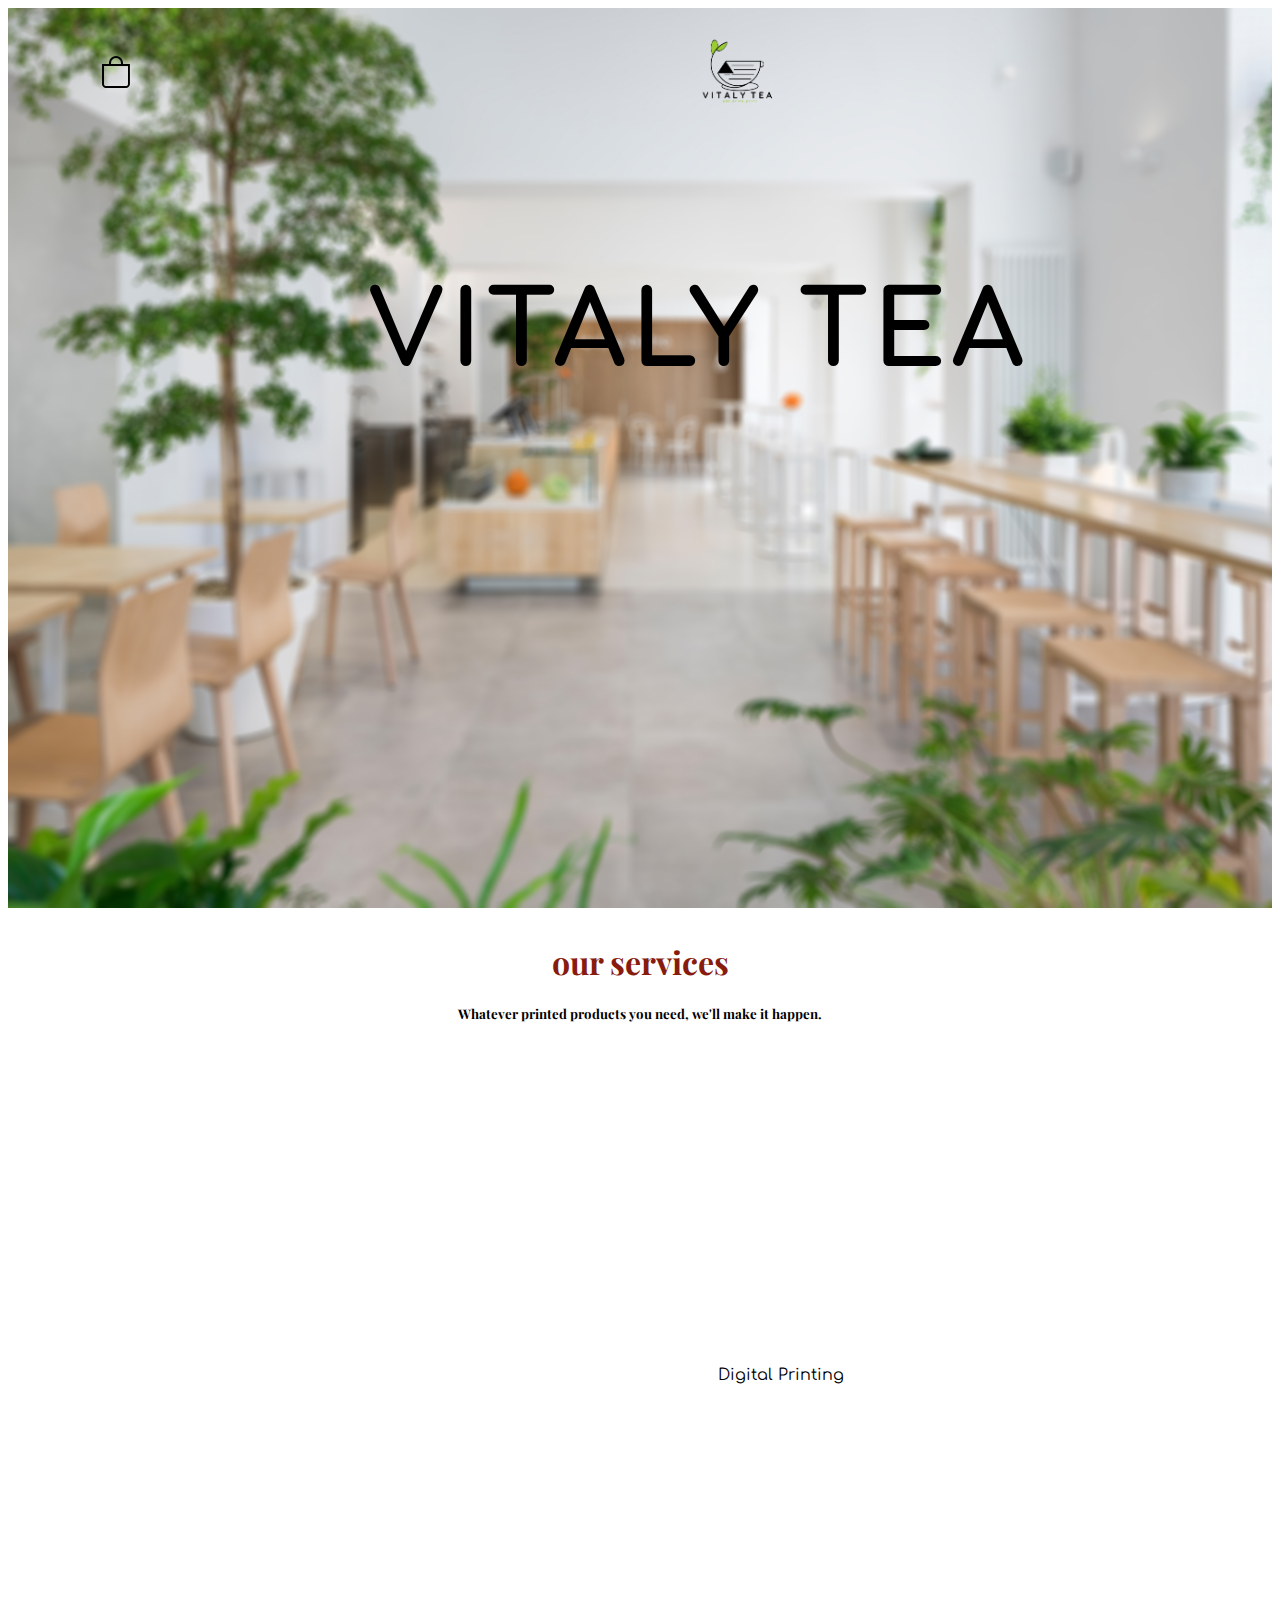
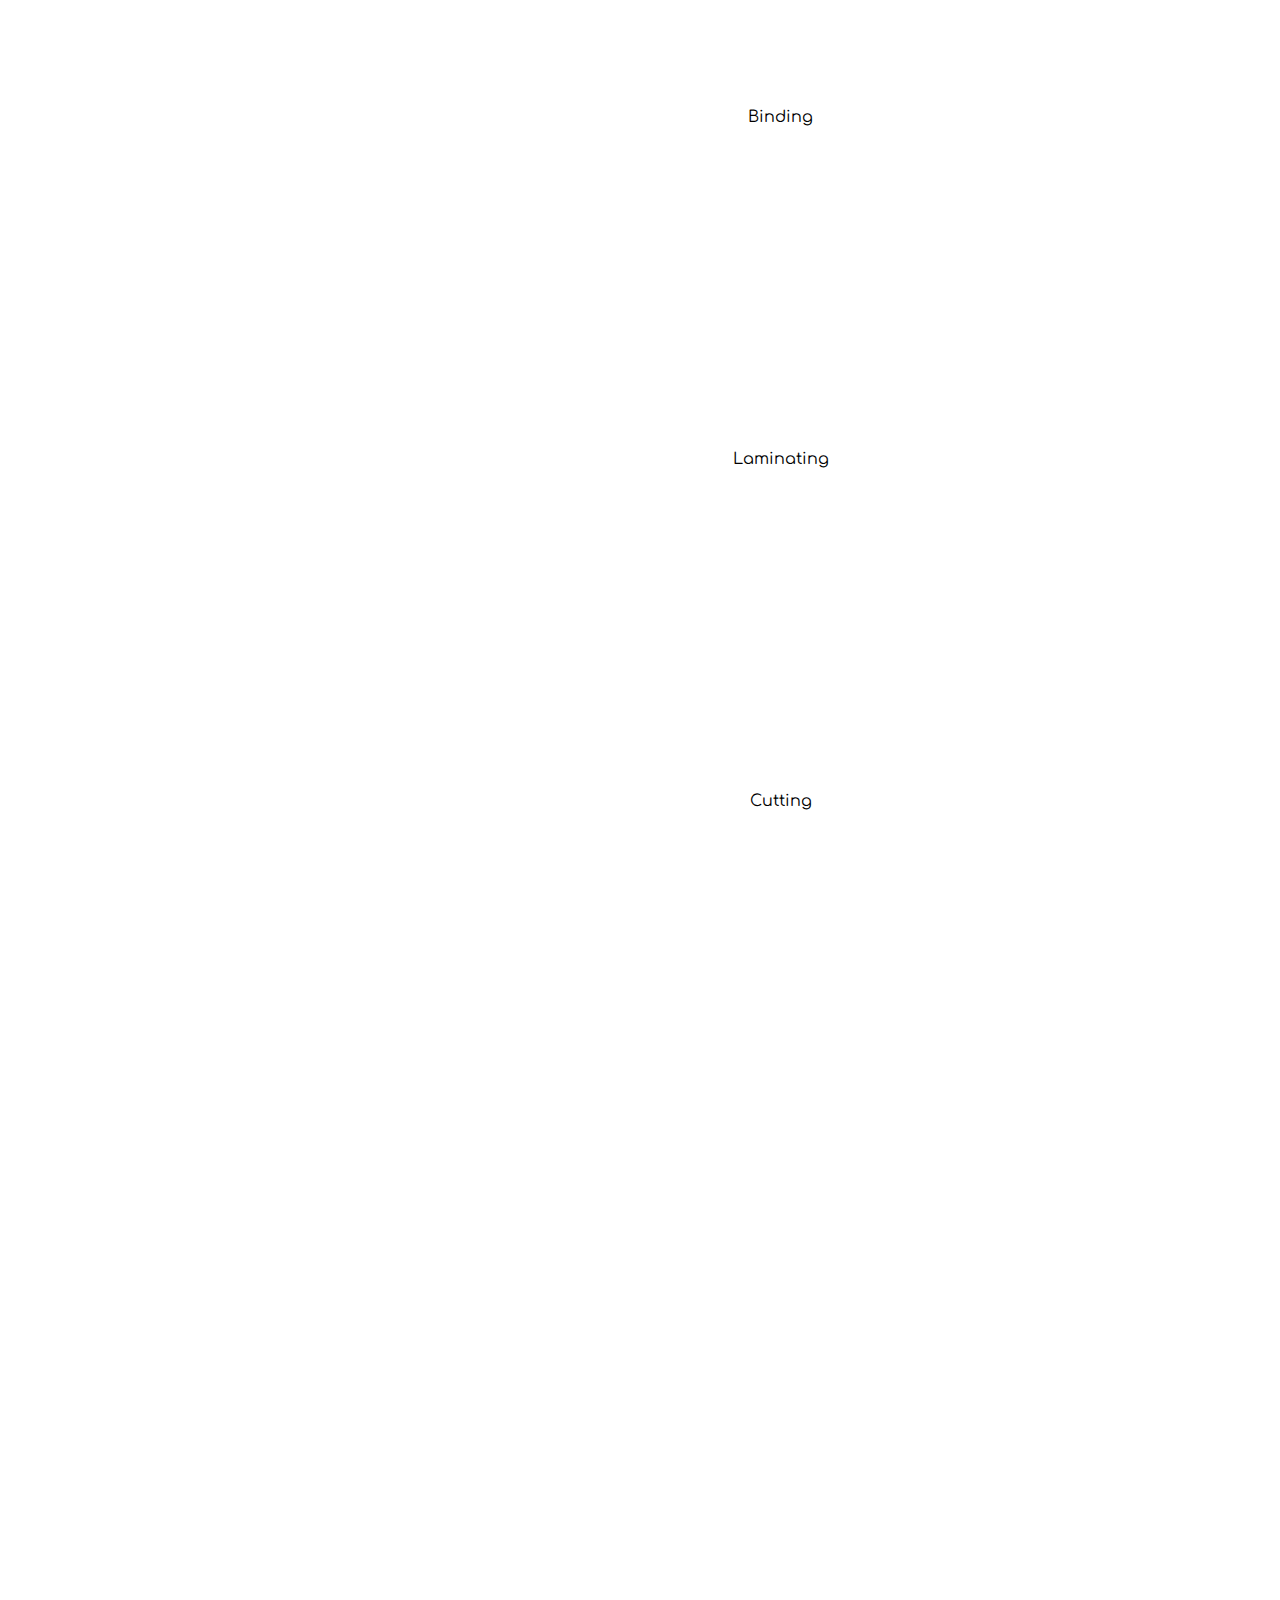
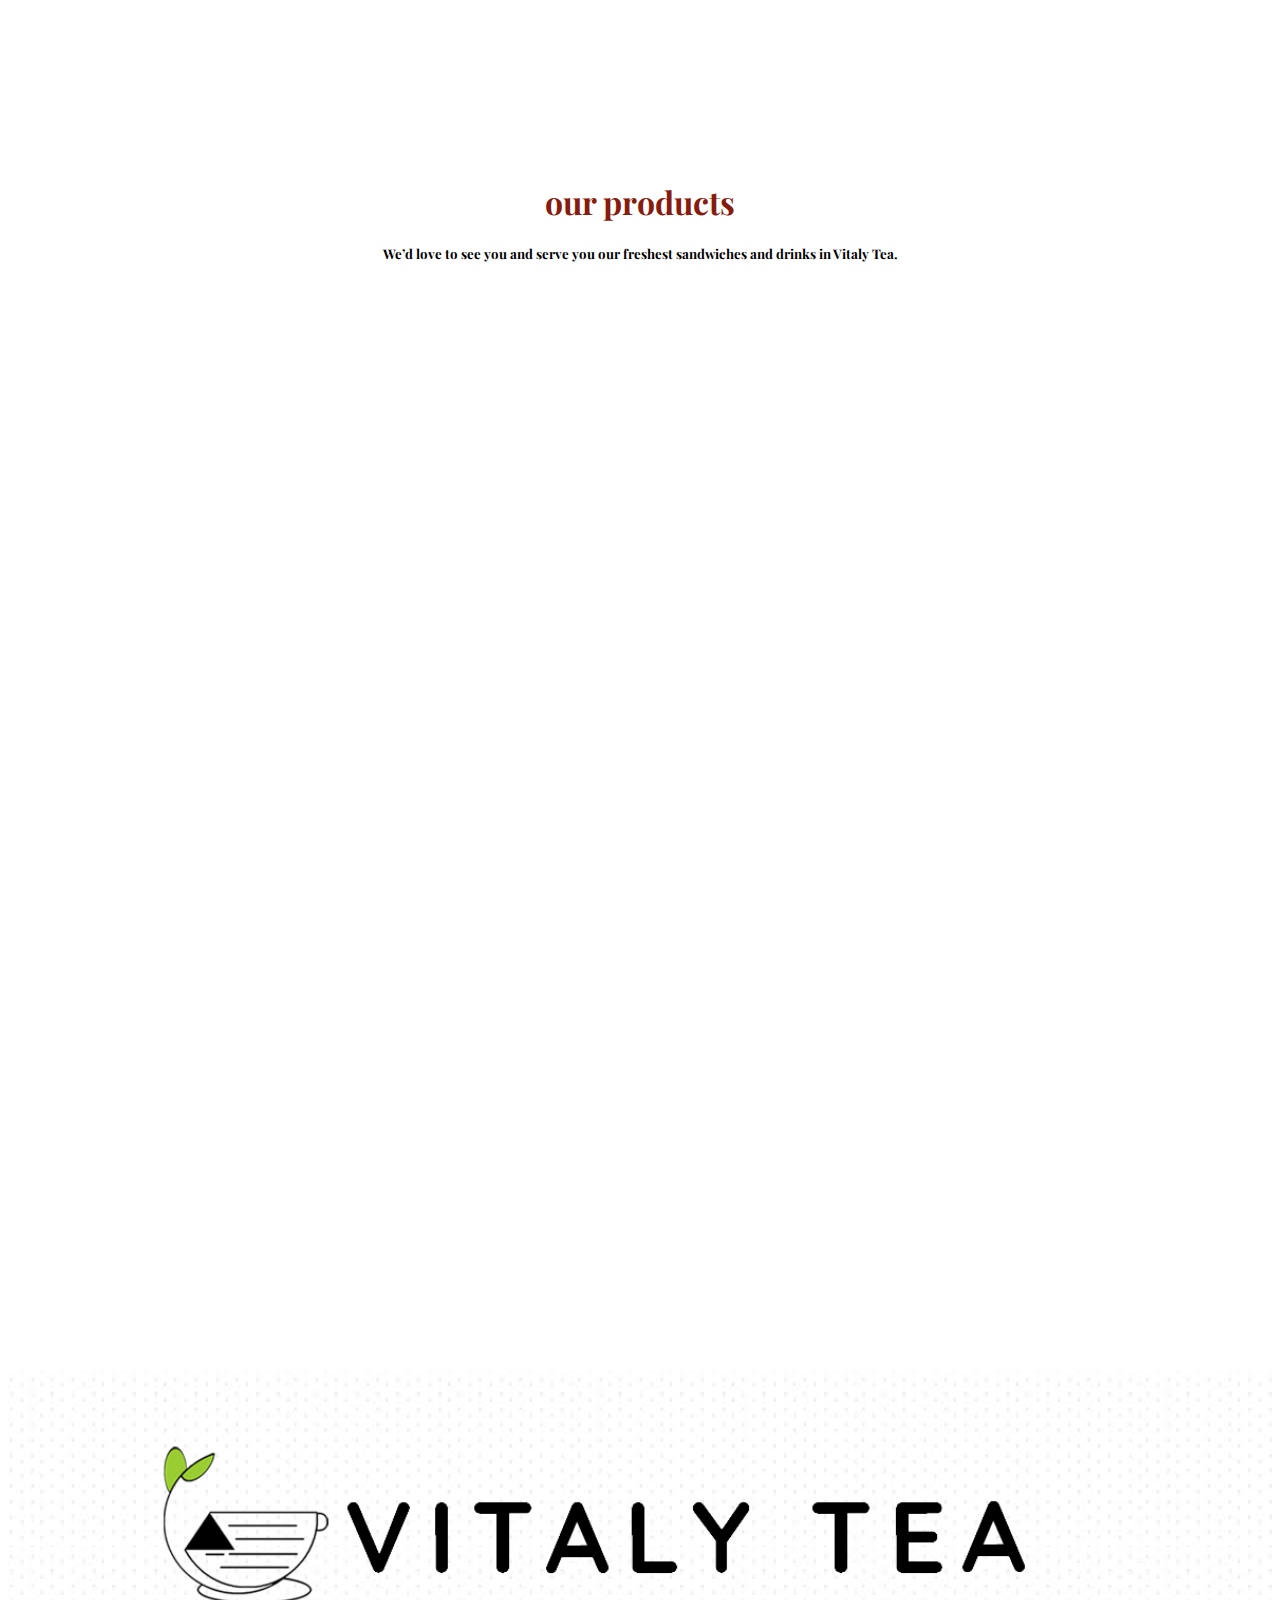
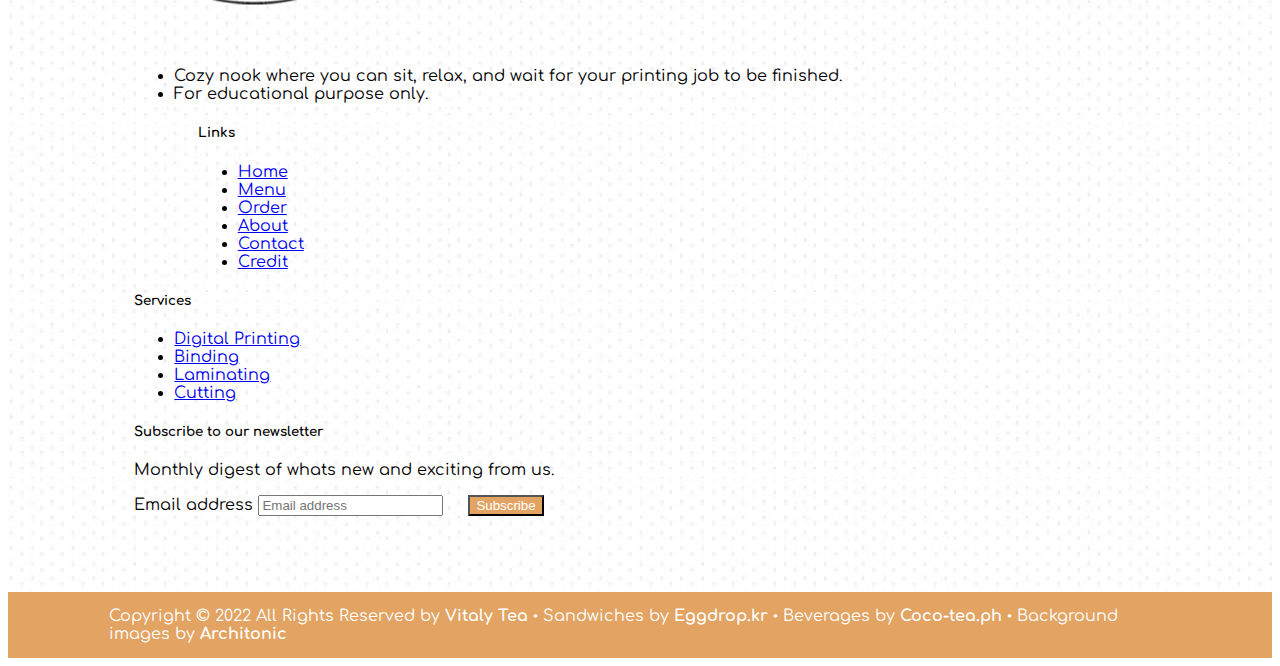
<file: index.html>
<html>

<head>
	
	<title>Home</title>
	<link rel="icon" type="image/gif/png" href="https://cdn-icons-png.flaticon.com/512/4645/4645898.png">

	
<!-- Bootstrap 5 -->
	<link href="https://cdn.jsdelivr.net/npm/bootstrap@5.0.2/dist/css/bootstrap.min.css" rel="stylesheet" integrity="sha384-EVSTQN3/azprG1Anm3QDgpJLIm9Nao0Yz1ztcQTwFspd3yD65VohhpuuCOmLASjC" crossorigin="anonymous">
	<script src="https://cdn.jsdelivr.net/npm/bootstrap@5.0.2/dist/js/bootstrap.bundle.min.js" integrity="sha384-MrcW6ZMFYlzcLA8Nl+NtUVF0sA7MsXsP1UyJoMp4YLEuNSfAP+JcXn/tWtIaxVXM" crossorigin="anonymous"></script>

<!-- CSS -->
	<link rel="stylesheet" href="css/style.css">	
	
<!-- FONTS -->
<link href="https://fonts.googleapis.com/css2?family=Comfortaa:wght@400;500&family=M+PLUS+Rounded+1c&family=Playfair+Display&display=swap" rel="stylesheet">
	
<!-- Icons -->	
	<link rel="stylesheet" href="https://cdn.jsdelivr.net/npm/bootstrap-icons@1.8.1/font/bootstrap-icons.css">
<link rel="stylesheet" href="https://use.fontawesome.com/releases/v5.8.1/css/all.css" integrity="sha384-50oBUHEmvpQ+1lW4y57PTFmhCaXp0ML5d60M1M7uH2+nqUivzIebhndOJK28anvf" crossorigin="anonymous">

<!-- JavaScript -->	
	<script src="javascript/scripts.js"></script>
	<script src="https://unpkg.com/aos@next/dist/aos.js"></script>

<!-- Animate on Scroll -->
 <link rel="stylesheet" href="https://unpkg.com/aos@next/dist/aos.css"/>
 <script src="https://unpkg.com/aos@next/dist/aos.js"></script>

</head>

<body>


<header>
<a class="bi bi-bag bag " href="order.html"></a>
<a href="index.html" class ="logo-navbar"><img src="images/logo.png"></a>
<a class="bi bi-list menu"   onclick="openNav()"></a>

	<div id="myNav" class="menu-overlay">
	  <a href="javascript:void(0)" class="closebtn bi bi-x" onclick="closeNav()"></i></a>
	  <div class="menu-overlay-content">
		<a href="index.html" class="menu-item"><span class="un">Home</span></a>
		<a href="services.html" class="menu-item"><span class="un">Services</span></a>
		<a href="menu.html" class="menu-item"><span class="un">Menu</span></a>
		<a href="order.html" class="menu-item"><span class="un">Order</span></a>
		<a href="about.html" class="menu-item"><span class="un">About</span></a>
		<a href="contact.html" class="menu-item"><span class="un">Contact</span></a>
		<a href="credit.html" class="menu-item"><span class="un">Credits</span></a>
	  </div>
	</div>

</header>
<section class="banner">
<h1 class = "title" data-aos="fade-down"> VITALY TEA </h1>
<img class = "right-hand " data-aos="fade-up" src="images/Right-Hand.png" >
<img class = "left-hand" data-aos="fade-up" src="images/Left-Hand.png" >
</section>


<div class="services">
	<h1 class="display-1"> our services</h1>
	<h5 class="text-center">Whatever printed products you need, we'll make it happen.</h5>

	<div class = "row d-flex justify-content-center">
		<div class="col-md ">
			<div class = "sq-img " data-aos="fade-left" >
				<a href="services.html#printing"><img src = "images/print.png"></a>
			</div>
			<div class="sq-img-text" >Digital Printing</div>
		</div>
		<div class="col-md">
			<div class = "sq-img " data-aos="fade-left" >
				<a href="services.html#binding"><img src = "images/binding.png"></a>
			</div>
			<div class="sq-img-text"> Binding</div>
		</div>

		<div class="col-md">
			<div class = "sq-img" data-aos="fade-left" >
				<a href="services.html#laminating"><img src = "images/Laminating.png"></a>
			</div>
			<div class="sq-img-text">Laminating</div>
		</div>
		<div class="col-md">
			<div class = "sq-img" data-aos="fade-left" >
				<a href="services.html#cutting"><img src = "images/cutting.png"></a>
			</div>
			<div class="sq-img-text" >Cutting</div>
		</div>
	

	</div>
	
</div>

<div class="polaroid-left-container container">
	<div class="row">
	<div class="col-md-4"><img class="polaroid-left" src="images/polaroid.png" data-aos="fade-right"></div>
	<div class="polaroid-left-text col-md-6" data-aos="fade-left"><img src="images/quote.png" class="quote">
		<h4 class="display-4 ">Don't forget to grab our delicious mouthwatering drinks too ... </h4> 
	</div>
	</div>
</div>

<div class="products" >
	<h1 class="display-1"> our products</h1>
	<h5 class="text-center"> We’d love to see you and serve you our freshest sandwiches and drinks in Vitaly Tea.</h5>
	<div class="row">
	<a type="button" data-aos="fade-left" class="col-md prod-1" href="menu.html"></a>
	<a type="button" data-aos="fade-left" class="col-md prod-2" href="menu.html"></a>
	<a type="button" data-aos="fade-left" class="col-md prod-3" href="menu.html"></a>
	</div>
	
</div>

<div class="polaroid-right-container container d-flex justify-content-center">
	<div class="row">
	<div class="polaroid-right-text col-md-6">
		<h4 class="display-4" data-aos="fade-right">... and relax in our cozy nook where you can wait for your printing job to be finished. </h4> 
	</div>
	<div class="col-md-4"><img class="polaroid-right" data-aos="fade-left" src="images/polaroid2.png"></div>	
	</div>
</div>


<div class="parallax "></div>
<footer class="">

    <div class="row d-flex" >
      <div class="col-md-3">
		<img src="images/logo-footer.png" class="logo-footer">
        <ul class="nav flex-column">
          <li class="nav-item mb-2">Cozy nook where you can sit, relax, and wait for your printing job to be finished.</li>
		  <li class="nav-item mb-2">For educational purpose only.</li>
		</ul>
      </div>

      <div class="col-md-3 links">
        <h5>Links</h5>
        <ul class="nav flex-column">
          <li class="nav-item mb-2"><a href="index.html" class="nav-link p-0 text-muted">Home</a></li>
          <li class="nav-item mb-2"><a href="menu.html" class="nav-link p-0 text-muted">Menu</a></li>
          <li class="nav-item mb-2"><a href="order.html" class="nav-link p-0 text-muted">Order</a></li>
          <li class="nav-item mb-2"><a href="about.html" class="nav-link p-0 text-muted">About</a></li>
          <li class="nav-item mb-2"><a href="contact.html" class="nav-link p-0 text-muted">Contact</a></li>
	<li class="nav-item mb-2"><a href="credit.html" class="nav-link p-0 text-muted">Credit</a></li>
        </ul>
      </div>

      <div class="col-md-3">
        <h5>Services</h5>
        <ul class="nav flex-column">
          <li class="nav-item mb-2"><a href="services.html#printing" class="nav-link p-0 text-muted">Digital Printing</a></li>
          <li class="nav-item mb-2"><a href="services.html#binding" class="nav-link p-0 text-muted">Binding</a></li>
          <li class="nav-item mb-2"><a href="services.html#laminating" class="nav-link p-0 text-muted">Laminating</a></li>
		  <li class="nav-item mb-2"><a href="services.html#cutting" class="nav-link p-0 text-muted">Cutting</a></li>
		</ul>
      </div>

      <div class="col-md-3">
        <form>
          <h5>Subscribe to our newsletter</h5>
          <p>Monthly digest of whats new and exciting from us.</p>
          <div class="d-flex w-100 gap-2">
            <label for="newsletter1" class="visually-hidden">Email address</label>
            <input id="newsletter1" type="text" class="form-control" placeholder="Email address">
            <button class="btn " type="button">Subscribe</button>
          </div>
        </form>
      </div>
    </div>

    <div class="footer-c">
      Copyright © 2022 All Rights Reserved by <b>Vitaly Tea</b> ∙ Sandwiches by  <b>Eggdrop.kr</b> ∙ Beverages by <b>Coco-tea.ph</b> ∙ Background images by <b>Architonic</b> 
    </div>
  </footer>

<script>
		AOS.init({
			offset: 180,
			duration: 800
		});
</script>


</body>


</html>
</file>
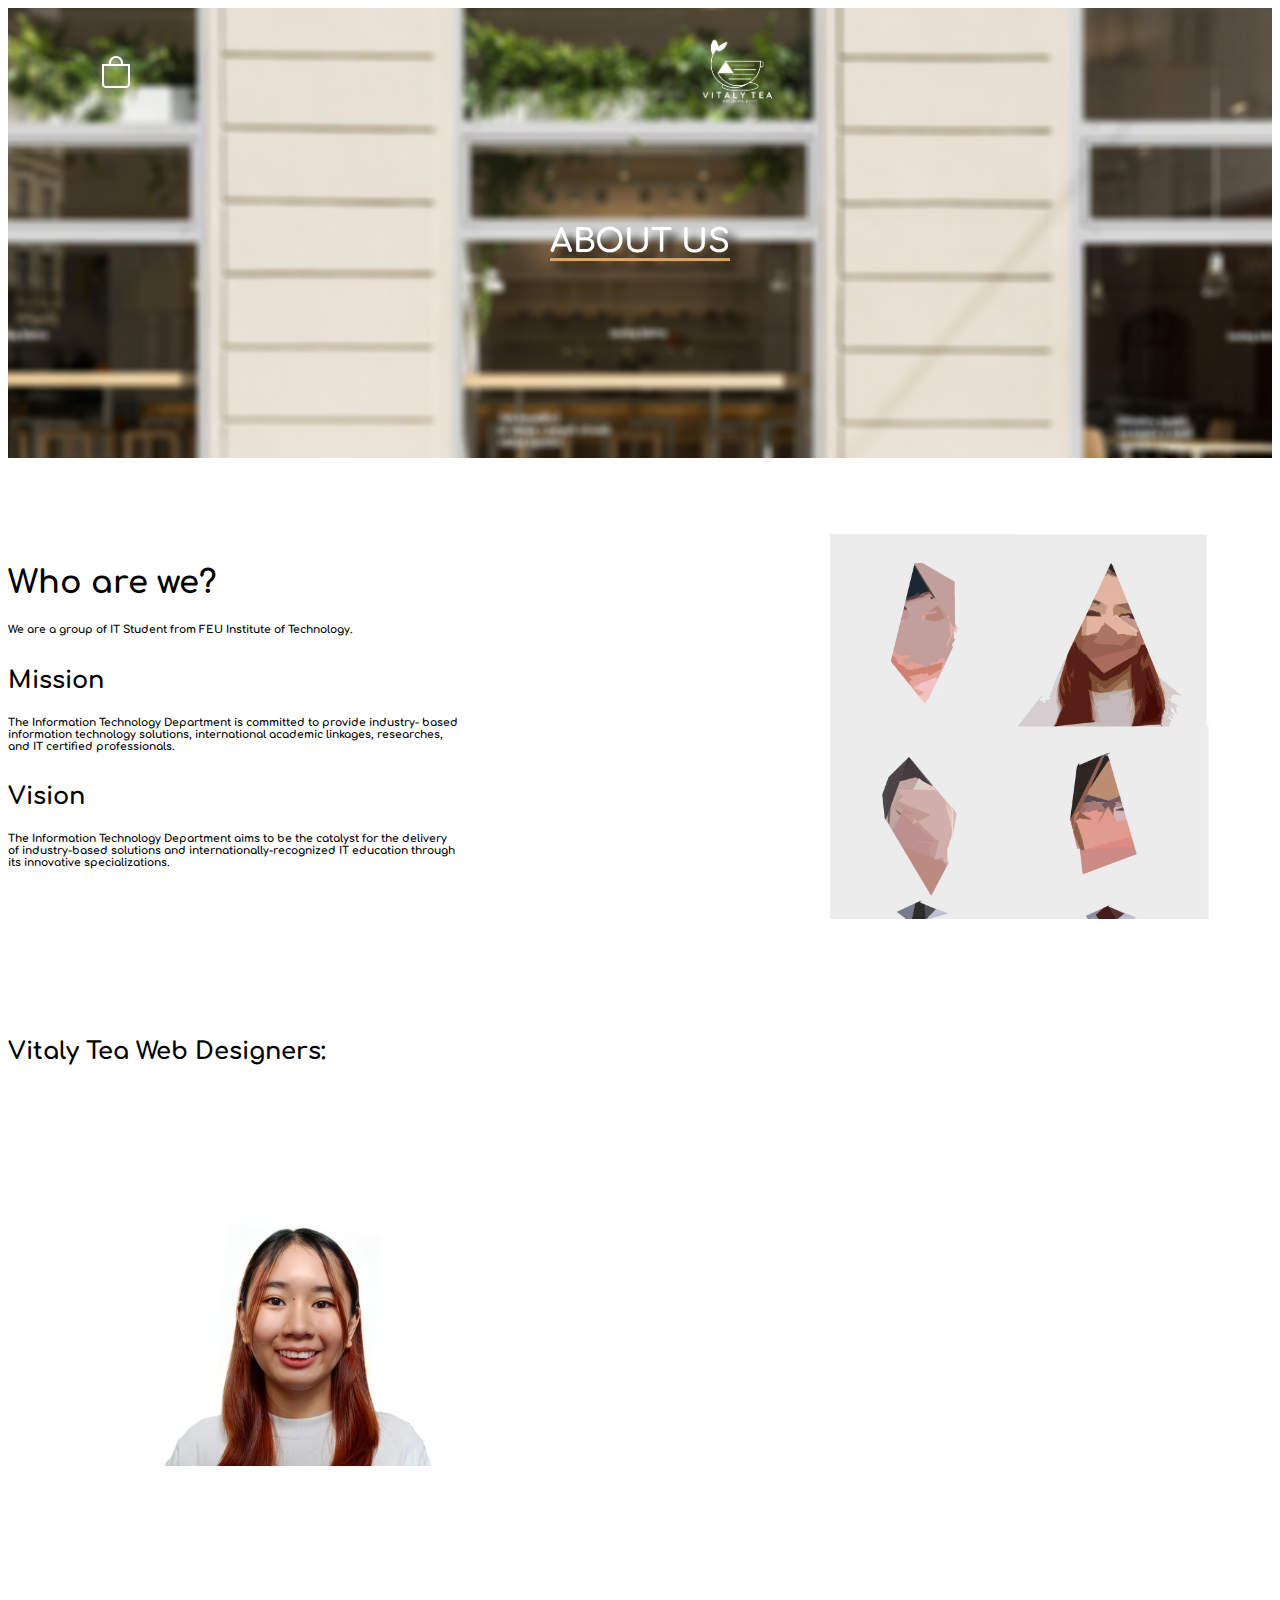
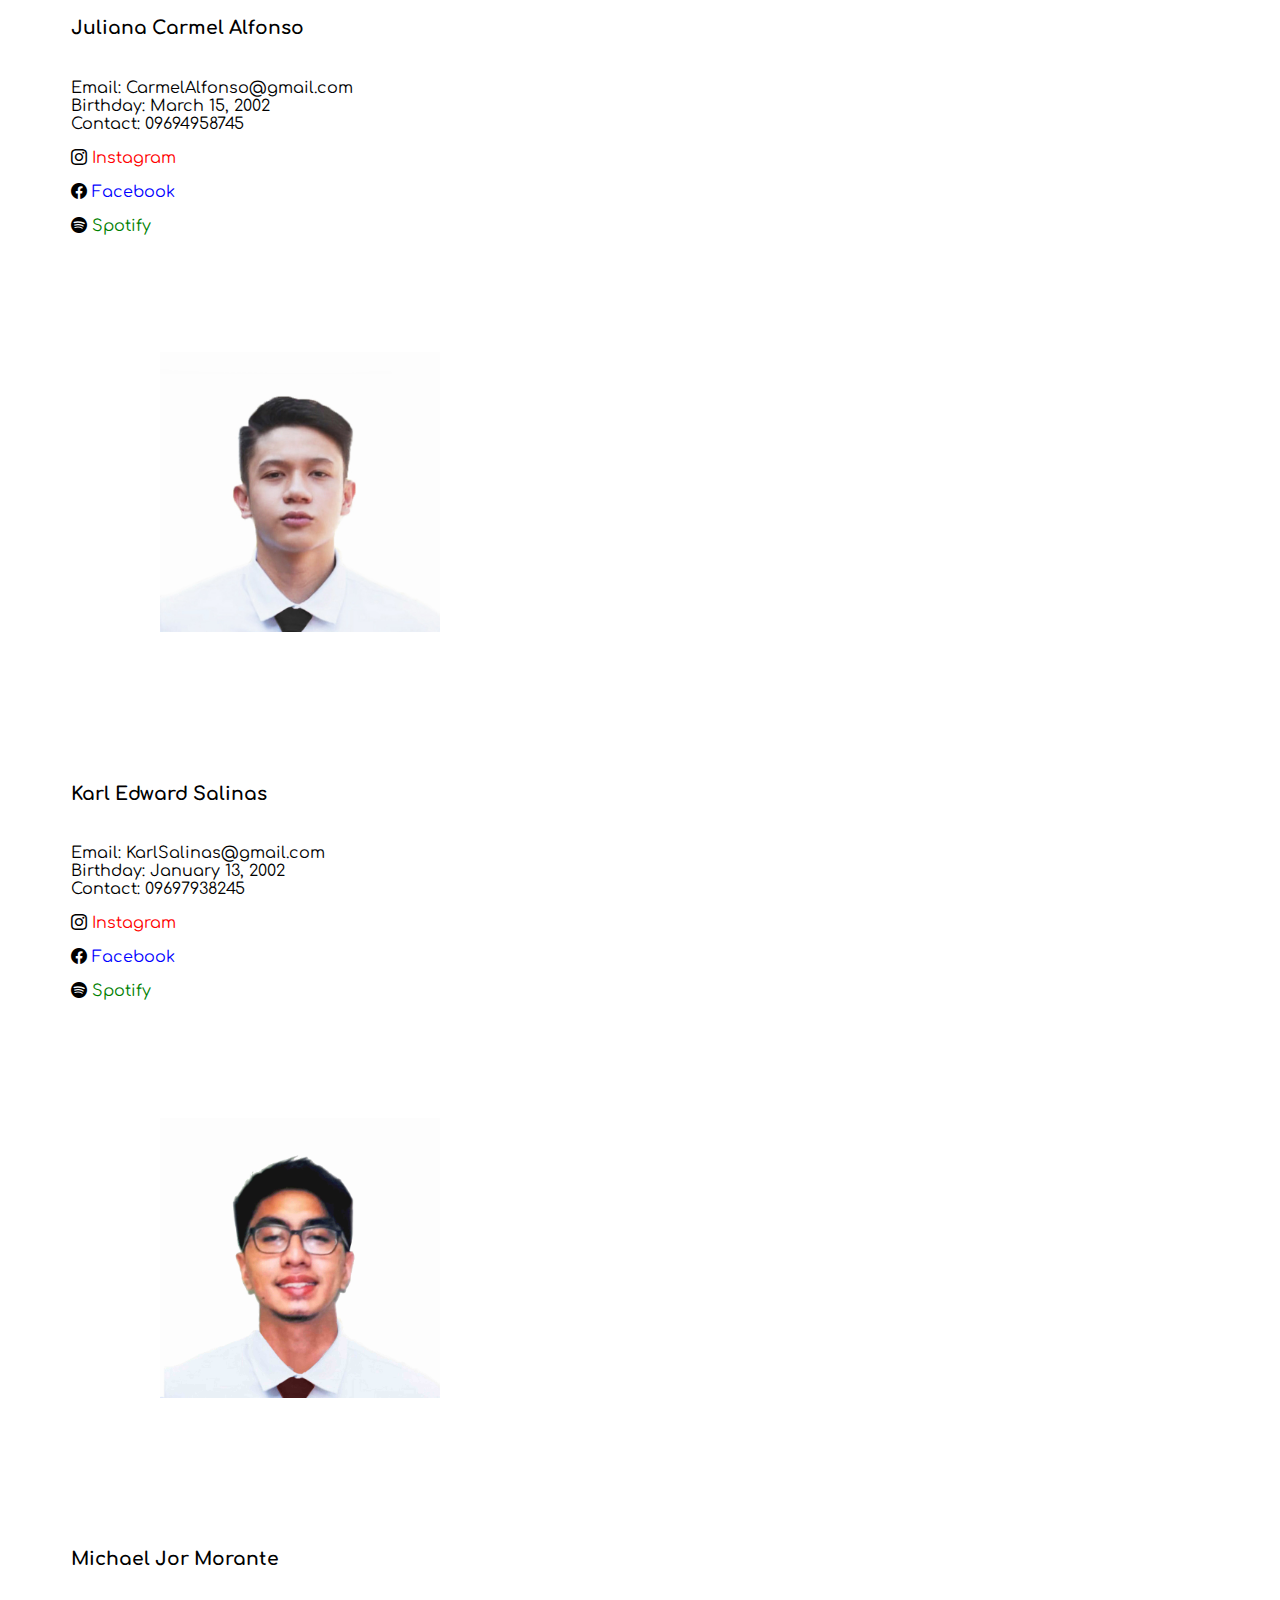
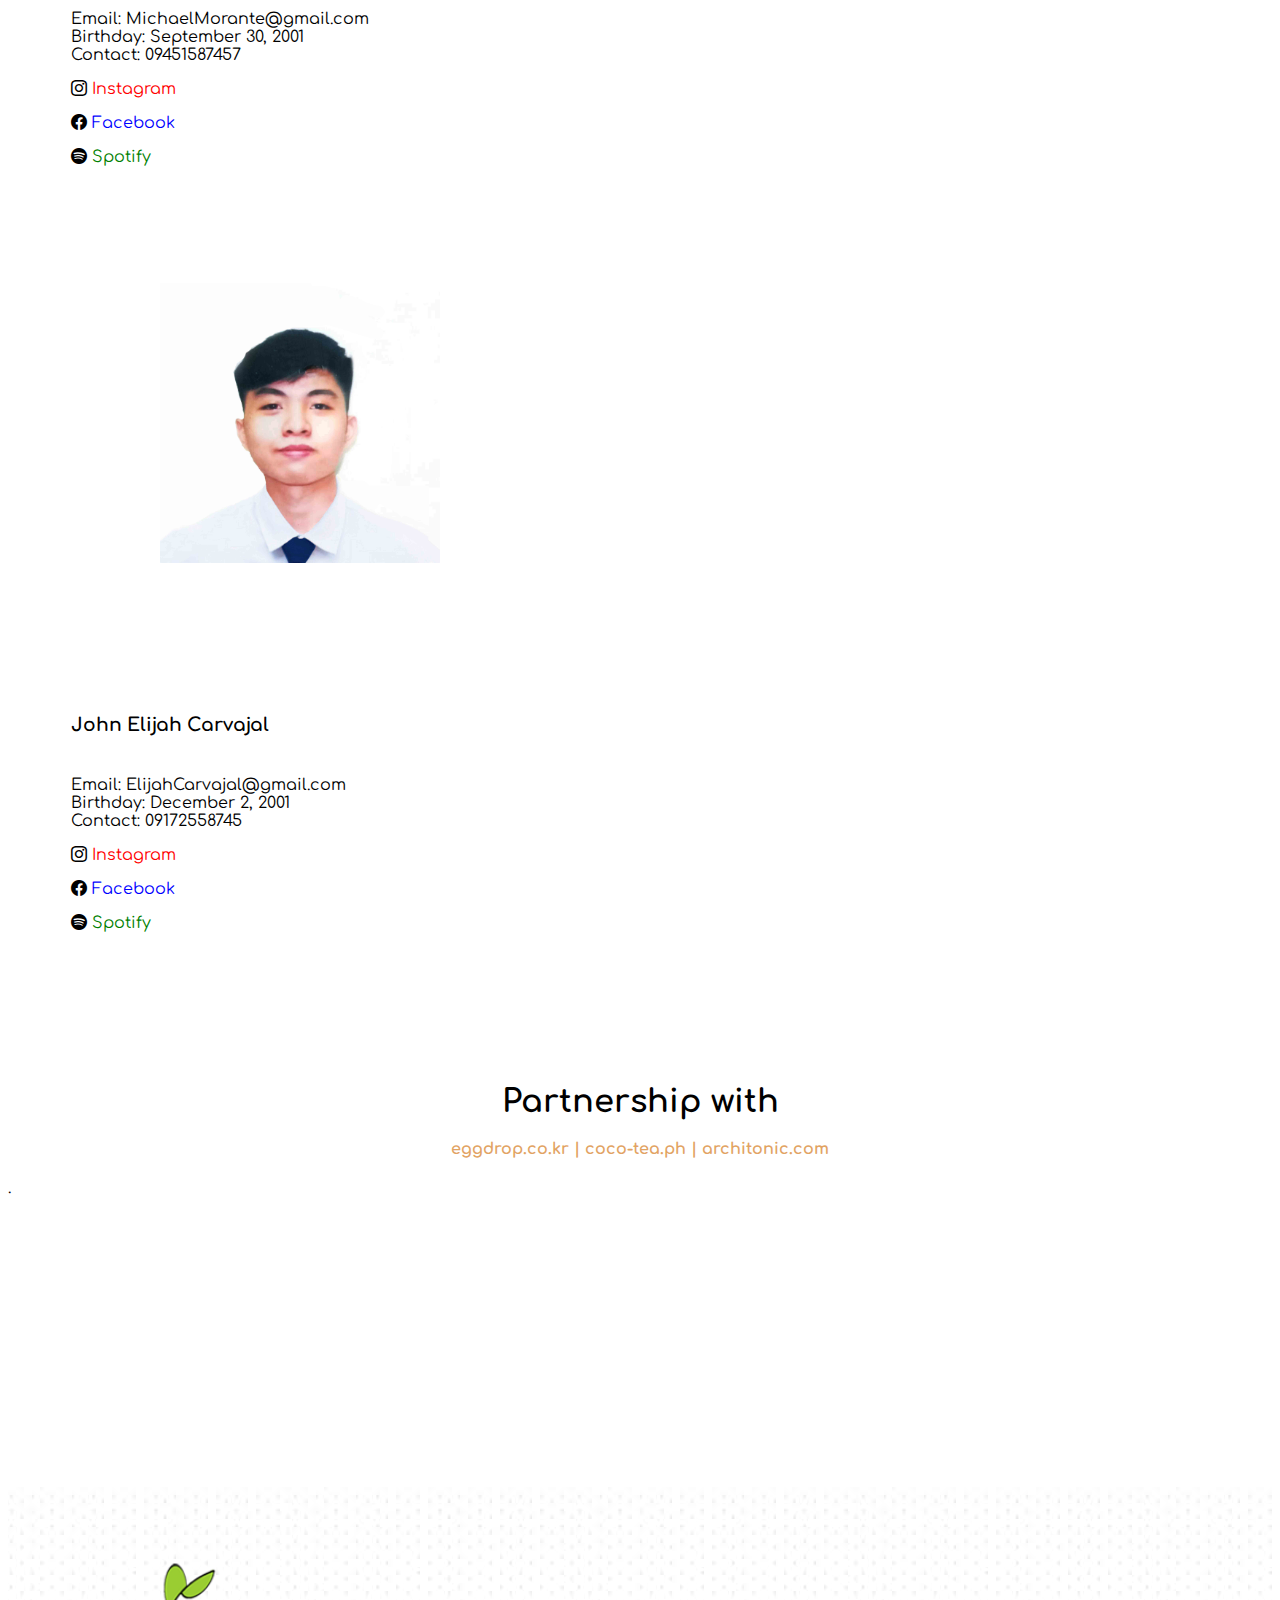
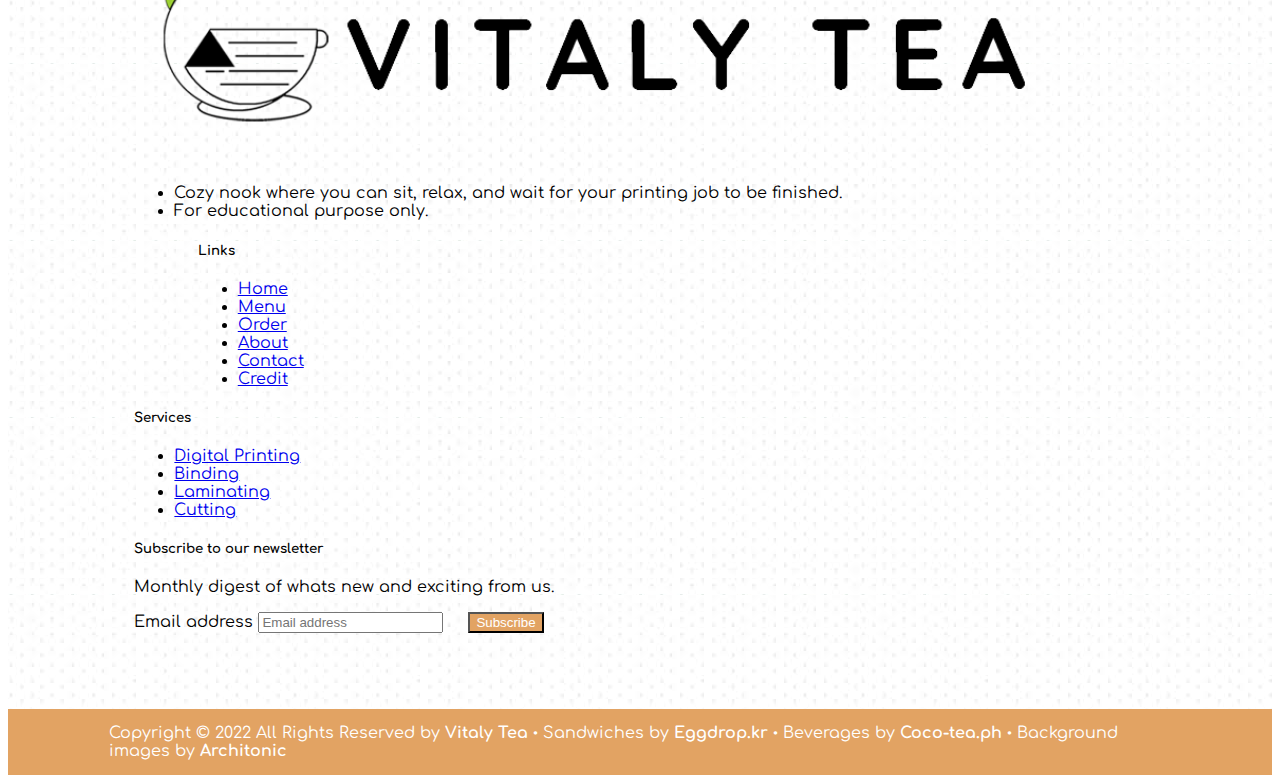
<file: about.html>
<html>

<head>
	
	<title>About Us</title>
	<link rel="icon" type="image/gif/png" href="https://cdn-icons-png.flaticon.com/512/4645/4645898.png">

<!-- Bootstrap 5 -->
	<link href="https://cdn.jsdelivr.net/npm/bootstrap@5.0.2/dist/css/bootstrap.min.css" rel="stylesheet" integrity="sha384-EVSTQN3/azprG1Anm3QDgpJLIm9Nao0Yz1ztcQTwFspd3yD65VohhpuuCOmLASjC" crossorigin="anonymous">
	<script src="https://cdn.jsdelivr.net/npm/bootstrap@5.0.2/dist/js/bootstrap.bundle.min.js" integrity="sha384-MrcW6ZMFYlzcLA8Nl+NtUVF0sA7MsXsP1UyJoMp4YLEuNSfAP+JcXn/tWtIaxVXM" crossorigin="anonymous"></script>

<!-- CSS -->
	<link rel="stylesheet" href="css/about.css">	
	
<!-- FONTS -->
<link href="https://fonts.googleapis.com/css2?family=Comfortaa:wght@400;500&family=M+PLUS+Rounded+1c&family=Playfair+Display&display=swap" rel="stylesheet">
	
<!-- Icons -->	
	<link rel="stylesheet" href="https://cdn.jsdelivr.net/npm/bootstrap-icons@1.8.1/font/bootstrap-icons.css">
<link rel="stylesheet" href="https://use.fontawesome.com/releases/v5.8.1/css/all.css" integrity="sha384-50oBUHEmvpQ+1lW4y57PTFmhCaXp0ML5d60M1M7uH2+nqUivzIebhndOJK28anvf" crossorigin="anonymous">

<!-- JavaScript -->	
	<script src="javascript/scripts.js"></script>
	<script src="https://unpkg.com/aos@next/dist/aos.js"></script>

<!-- Animate on Scroll -->
 <link rel="stylesheet" href="https://unpkg.com/aos@next/dist/aos.css"/>
 <script src="https://unpkg.com/aos@next/dist/aos.js"></script>

</head>

<body>

<header>
<a class="bi bi-bag bag " href="order.html"></a>
<a href="index.html" class ="logo-navbar"><img src="images/logo.png"></a>
<a class="bi bi-list menu"   onclick="openNav()"></a>

	<div id="myNav" class="menu-overlay">
	  <a href="javascript:void(0)" class="closebtn bi bi-x" onclick="closeNav()"></i></a>
	  <div class="menu-overlay-content">
		<a href="index.html" class="menu-item"><span class="un">Home</span></a>
		<a href="services.html" class="menu-item"><span class="un">Services</span></a>
		<a href="menu.html" class="menu-item"><span class="un">Menu</span></a>
		<a href="order.html" class="menu-item"><span class="un">Order</span></a>
		<a href="about.html" class="menu-item"><span class="un">About</span></a>
		<a href="contact.html" class="menu-item"><span class="un">Contact</span></a>
		<a href="credit.html" class="menu-item"><span class="un">Credits</span></a>
	  </div>
	</div>

</header>

<section class="banner">
<div class="title">
<h1 class = "title-text align-middle" data-aos="fade-down">ABOUT US</h1>
</div>
</section>



   <img src="images/logo-gif.gif" class="img-fluid">

   <body>
   

<div class="ktwn"> 
 <div class="container">

	<div class="container">
	<div class="row">
    <div class="col">
	
     <h1 class="abv"><span class="un"> Who are we? </h1>
    </div>
    <div class="col">
    
    </div>
	</div>
 
	<h6 class="abv1"> We are a group of IT Student from FEU Institute of Technology.<br>
	 </h2>
	 <br>

	<h2 class="abv"> <span class="un">Mission </h2>
	<h6 class="abv1"> The Information Technology Department is committed to provide industry- based <br> information technology solutions, international academic linkages, researches, <br>and IT certified professionals. </h2>
	<br>
	 
	 	<h2 class="abv"> <span class="un">Vision </h2>
	<h6 class="abv1"> The Information Technology Department aims to be the catalyst for the delivery <br> of industry-based solutions and internationally-recognized IT education through <br> its innovative specializations. </h2>
	<br> 

	
    </div>
	
	

	<h2 class="abt-us"> Vitaly Tea Web Designers:</h2>
	
         <div class="row" >


            <div class="clearfix visible-xs"></div>

			<div class="col-lg-6 col-lg-4">
              <img src="images/Carm.jpg"class="pix">
            </div>
			
                    <div class="col-lg-6 col-lg-3" >
						<h3 class="info"><span class="un"> Juliana Carmel Alfonso</span> </h3>
						<p class="desc"> Email: CarmelAlfonso@gmail.com <br>Birthday: March 15, 2002 <br>  Contact: 09694958745 <br>
						</p>
						<p> <i class="bi bi-instagram"></i><a href="https://www.instagram.com/hulyanakarmel/" style="text-decoration: none;color: red"> Instagram</a></p>
						<p> <i class="bi bi-facebook" id="fb-l"></i><a href="https://www.facebook.com/carmelnacaramel/"  style="text-decoration: none;color: blue"> Facebook</a></p>
						<p><i class="bi bi-spotify"></i><a href="https://open.spotify.com/user/31si443wwpefb3kraqe7oeids624?si=oE3vnUxbQdS-b7zqmk-yqg&utm_source=copy-link"style="text-decoration: none;color: green"> Spotify</a></p>
            </div>
			
			 <div class="clearfix visible-xs"></div>

			<div class="col-lg-6 col-lg-4">
              <img src="images/Ward.jpg"class="pix">
            </div>
			
                     <div class="col-lg-6 col-lg-3" >
						<h3 class="info"><span class="un"> Karl Edward Salinas</span> </h3>
						<p class="desc"> Email: KarlSalinas@gmail.com <br>Birthday: January 13, 2002 <br>  Contact: 09697938245 <br>
						</p>
						<p> <i class="bi bi-instagram"></i><a href="https://www.instagram.com/salinaskarledward/" style="text-decoration: none;color: red"> Instagram</a></p>
						<p> <i class="bi bi-facebook" id="fb-l"></i><a href="https://www.facebook.com/SalinasKarlEdward/" style="text-decoration: none;color: blue"> Facebook</a></p>
						<p><i class="bi bi-spotify"></i><a href="https://open.spotify.com/user/12167147620?si=46a3c54b9f8d40c0"style="text-decoration: none;color: green"> Spotify</a></p>
            </div>
			
			
			 <div class="clearfix visible-xs"></div>

				<div class="col-lg-6 col-lg-4">
              <img src="images/Joor.jpg"class="pix">
            </div>
			
            <div class="col-lg-6 col-lg-3">
						<h3 class="info"><span class="un"> Michael Jor Morante</span> </h3>
						<p class="desc"> Email: MichaelMorante@gmail.com <br>Birthday: September 30, 2001 <br>  Contact: 09451587457 <br>
						</p>
						<p> <i class="bi bi-instagram"></i><a href="https://www.instagram.com/maycheldiyor/"style="text-decoration: none; color:red;"> Instagram</a></p>
						<p> <i class="bi bi-facebook" id="fb-l"></i><a href="https://www.facebook.com/maycheldiyor"style="text-decoration: none;color: blue"> Facebook</a></p>
						<p><i class="bi bi-spotify"></i><a href="https://open.spotify.com/user/qkq8hvk7ewzt978kdred9mi98?si=5657347b36984058"style="text-decoration: none;color: green"> Spotify</a></p>
            </div>
			
			
						 <div class="clearfix visible-xs"></div>

				<div class="col-lg-6 col-lg-4">
              <img src="images/Elij.jpg"class="pix">
            </div>
			
            <div class="col-lg-6 col-lg-3">
						<h3 class="info"><span class="un"> John Elijah Carvajal</span> </h3>
						<p class="desc"> Email: ElijahCarvajal@gmail.com <br>Birthday: December 2, 2001 <br>  Contact: 09172558745 <br>
						</p>
						<p> <i class="bi bi-instagram"></i><a href="https://www.instagram.com/jeeecarvajal/"style="text-decoration: none;color: red;"> Instagram</a></p>
						<p> <i class="bi bi-facebook" id="fb-l"></i><a href="https://www.facebook.com/johnelijah.carvajal"style="text-decoration: none;color: blue"> Facebook</a></p>
						<p><i class="bi bi-spotify"></i><a href="https://open.spotify.com/user/t4oa4cw6pm4v7sce8uyqeum2y?si=4ac5205c63a042a7"style="text-decoration: none;color: green"> Spotify</a></p>  
            </div>
			
			    <h1 class="bel"> Partnership with </h1>
								<h4 class="bel1 "> <a href="https://eggdrop.co.kr/"> eggdrop.co.kr </a>| <a href ="https://coco-tea.ph/drinks/">coco-tea.ph </a>| <a href="	https://www.architonic.com/en/project/este-architekti-loving-bistro-letna/20210771?fbclid=IwAR1rZyQmljSJ2qHSeBES7SBd9P0FCUjE6j2m5OJkhYVIgpzFFglPMqAR1oU"> architonic.com</a></h4>.

			
	  </div>
		</div>
			</div>
         </div>
      </div>


 </div>


<div class="parallax "></div>
<footer class="">

    <div class="row d-flex" >
      <div class="col-md-3">
		<img src="images/logo-footer.png" class="logo-footer">
        <ul class="nav flex-column">
          <li class="nav-item mb-2">Cozy nook where you can sit, relax, and wait for your printing job to be finished.</li>
		  <li class="nav-item mb-2">For educational purpose only.</li>
		</ul>
      </div>

      <div class="col-md-3 links">
        <h5>Links</h5>
        <ul class="nav flex-column">
          <li class="nav-item mb-2"><a href="index.html" class="nav-link p-0 text-muted">Home</a></li>
          <li class="nav-item mb-2"><a href="menu.html" class="nav-link p-0 text-muted">Menu</a></li>
          <li class="nav-item mb-2"><a href="order.html" class="nav-link p-0 text-muted">Order</a></li>
          <li class="nav-item mb-2"><a href="about.html" class="nav-link p-0 text-muted">About</a></li>
          <li class="nav-item mb-2"><a href="contact.html" class="nav-link p-0 text-muted">Contact</a></li>
	  <li class="nav-item mb-2"><a href="credit.html" class="nav-link p-0 text-muted">Credit</a></li>
        </ul>
      </div>

      <div class="col-md-3">
        <h5>Services</h5>
        <ul class="nav flex-column">
          <li class="nav-item mb-2"><a href="services.html#printing" class="nav-link p-0 text-muted">Digital Printing</a></li>
          <li class="nav-item mb-2"><a href="services.html#binding" class="nav-link p-0 text-muted">Binding</a></li>
          <li class="nav-item mb-2"><a href="services.html#laminating" class="nav-link p-0 text-muted">Laminating</a></li>
		  <li class="nav-item mb-2"><a href="services.html#cutting" class="nav-link p-0 text-muted">Cutting</a></li>
		</ul>
      </div>

      <div class="col-md-3">
        <form>
          <h5>Subscribe to our newsletter</h5>
          <p>Monthly digest of whats new and exciting from us.</p>
          <div class="d-flex w-100 gap-2">
            <label for="newsletter1" class="visually-hidden">Email address</label>
            <input id="newsletter1" type="text" class="form-control" placeholder="Email address">
            <button class="btn " type="button">Subscribe</button>
          </div>
        </form>
      </div>
    </div>

    <div class="footer-c">
      Copyright © 2022 All Rights Reserved by <b>Vitaly Tea</b> ∙ Sandwiches by  <b>Eggdrop.kr</b> ∙ Beverages by <b>Coco-tea.ph</b> ∙ Background images by <b>Architonic</b> 
    </div>
  </footer>


<script>
		AOS.init({
			offset: 180,
			duration: 800
		});
	</script>


</body>


</html>
</file>
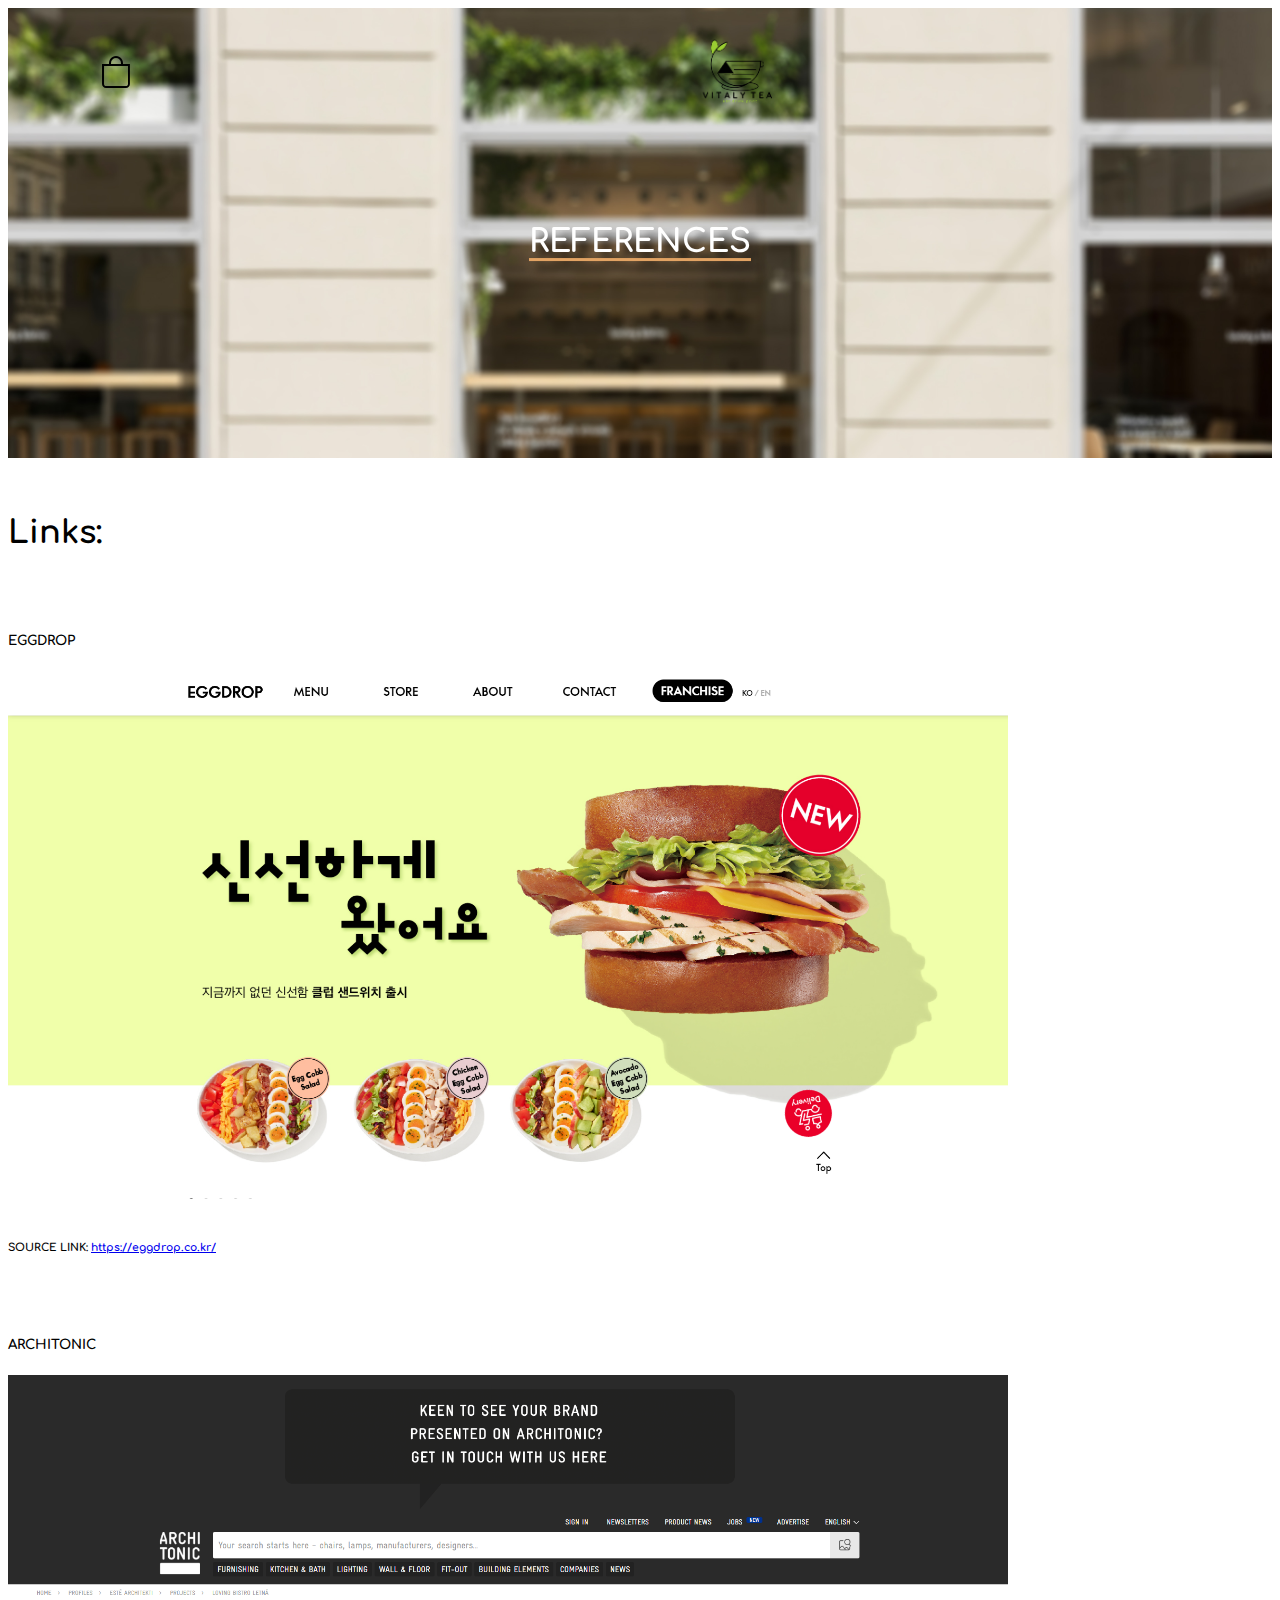
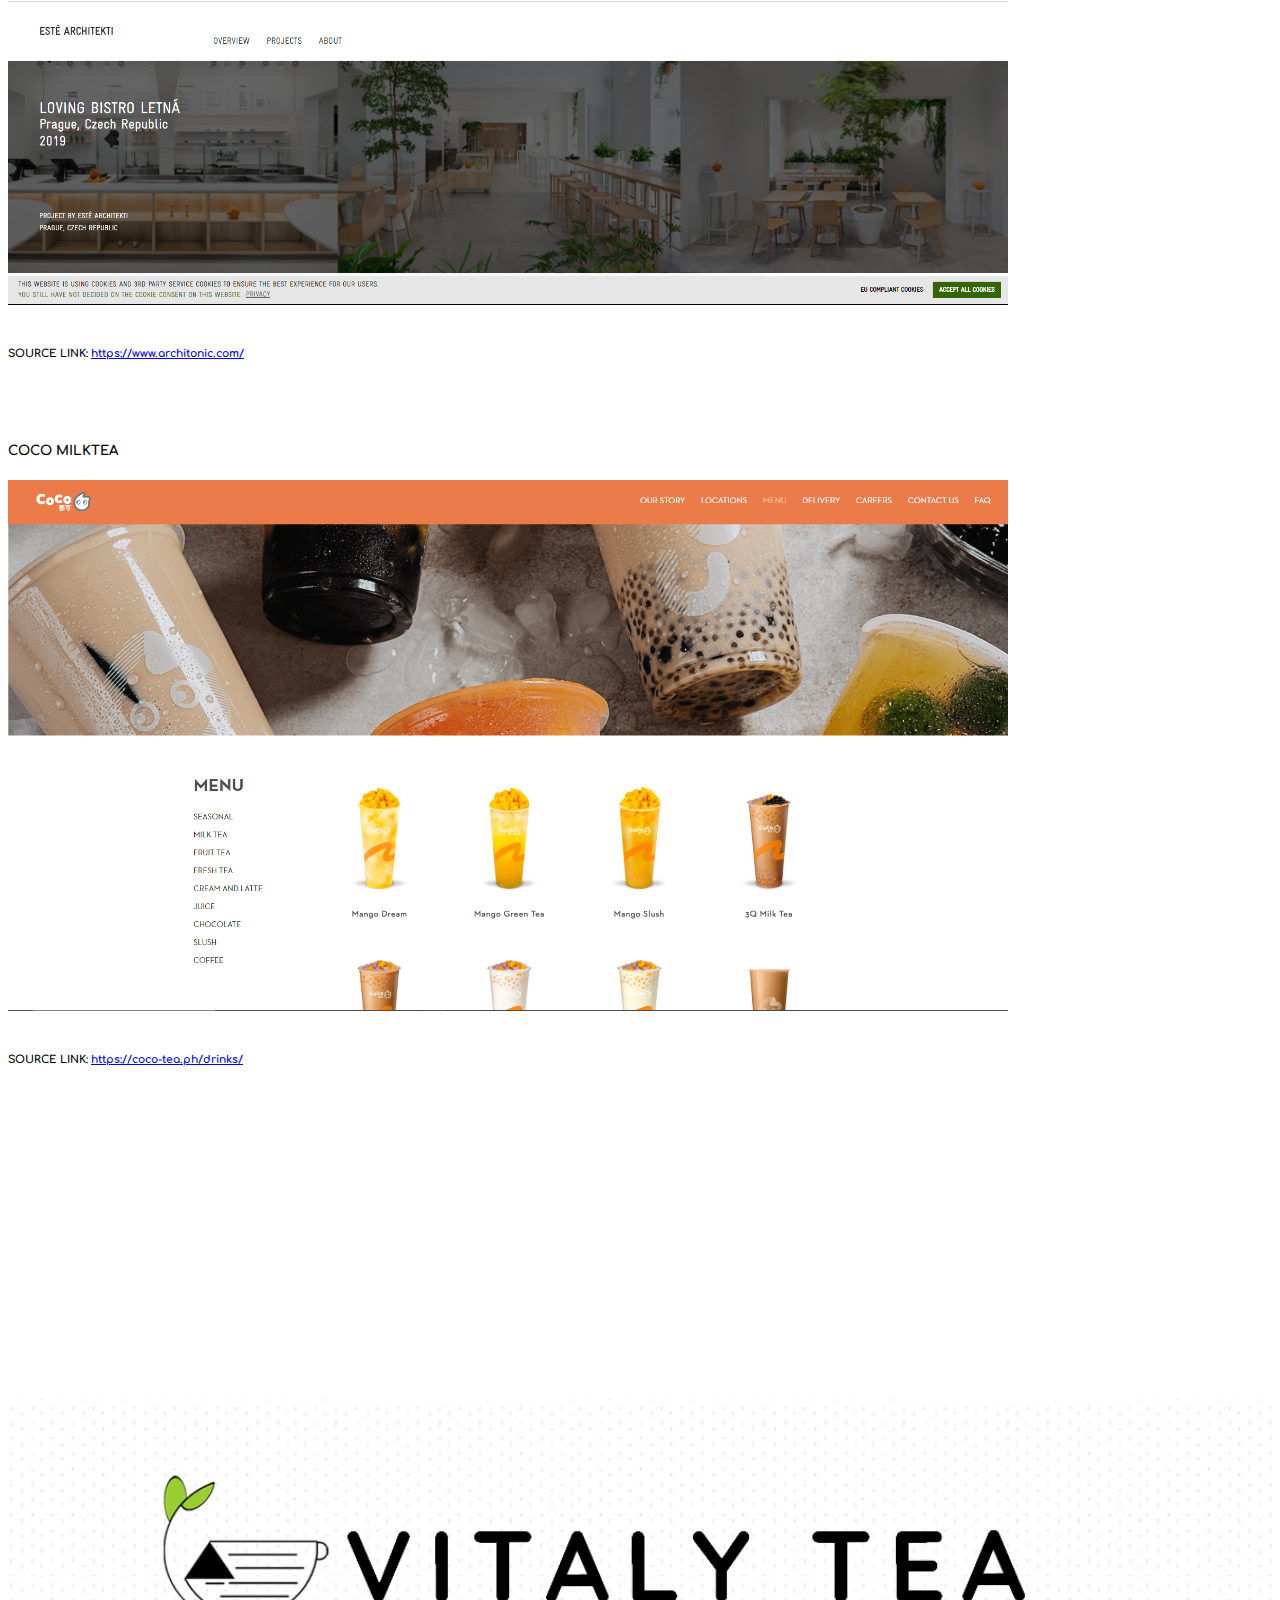
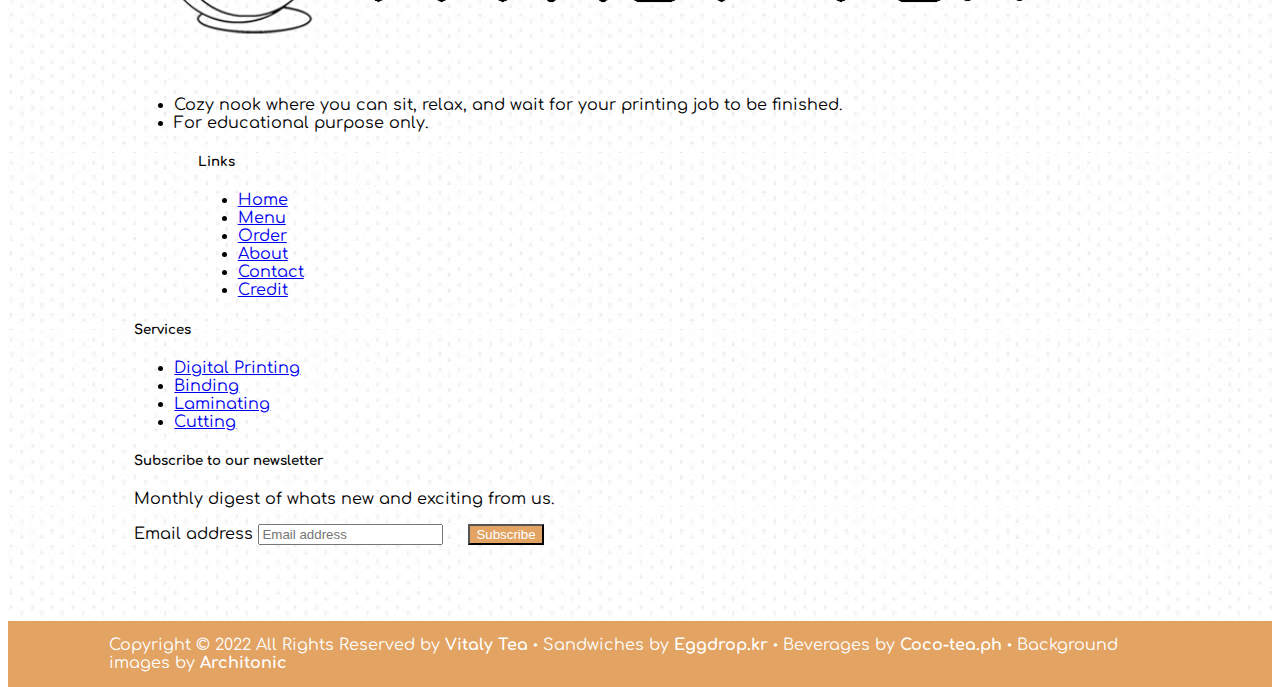
<file: credit.html>
<html>

<head>
	
	<title>About Us</title>
	<link rel="icon" href="https://images.vexels.com/media/users/3/240168/isolated/lists/d17a578c03915b108a4c162b62c13fd3-boba-tea-illustration.png" type="image/icon type">
	
<!-- Bootstrap 5 -->
	<link href="https://cdn.jsdelivr.net/npm/bootstrap@5.0.2/dist/css/bootstrap.min.css" rel="stylesheet" integrity="sha384-EVSTQN3/azprG1Anm3QDgpJLIm9Nao0Yz1ztcQTwFspd3yD65VohhpuuCOmLASjC" crossorigin="anonymous">
	<script src="https://cdn.jsdelivr.net/npm/bootstrap@5.0.2/dist/js/bootstrap.bundle.min.js" integrity="sha384-MrcW6ZMFYlzcLA8Nl+NtUVF0sA7MsXsP1UyJoMp4YLEuNSfAP+JcXn/tWtIaxVXM" crossorigin="anonymous"></script>

<!-- CSS -->
	<link rel="stylesheet" href="css/credit.css">	
	
<!-- FONTS -->
<link href="https://fonts.googleapis.com/css2?family=Comfortaa:wght@400;500&family=M+PLUS+Rounded+1c&family=Playfair+Display&display=swap" rel="stylesheet">
	
<!-- Icons -->	
	<link rel="stylesheet" href="https://cdn.jsdelivr.net/npm/bootstrap-icons@1.8.1/font/bootstrap-icons.css">
<link rel="stylesheet" href="https://use.fontawesome.com/releases/v5.8.1/css/all.css" integrity="sha384-50oBUHEmvpQ+1lW4y57PTFmhCaXp0ML5d60M1M7uH2+nqUivzIebhndOJK28anvf" crossorigin="anonymous">

<!-- JavaScript -->	
	<script src="javascript/scripts.js"></script>
	<script src="https://unpkg.com/aos@next/dist/aos.js"></script>

<!-- Animate on Scroll -->
 <link rel="stylesheet" href="https://unpkg.com/aos@next/dist/aos.css"/>
 <script src="https://unpkg.com/aos@next/dist/aos.js"></script>

</head>

<body>


<header>
<a class="bi bi-bag bag " href="order.html"></a>
<a href="index.html" class ="logo-navbar"><img src="images/logo.png"></a>
<a class="bi bi-list menu"   onclick="openNav()"></a>

	<div id="myNav" class="menu-overlay">
	  <a href="javascript:void(0)" class="closebtn bi bi-x" onclick="closeNav()"></i></a>
	  <div class="menu-overlay-content">
		<a href="index.html" class="menu-item"><span class="un">Home</span></a>
		<a href="services.html" class="menu-item"><span class="un">Services</span></a>
		<a href="menu.html" class="menu-item"><span class="un">Menu</span></a>
		<a href="order.html" class="menu-item"><span class="un">Order</span></a>
		<a href="about.html" class="menu-item"><span class="un">About</span></a>
		<a href="contact.html" class="menu-item"><span class="un">Contact</span></a>
		<a href="credit.html" class="menu-item"><span class="un">Credits</span></a>
	  </div>
	</div>

</header>
<section class="banner">
<div class="title">
<h1 class = "title-text align-middle" data-aos="fade-down">REFERENCES</h1>
</div>
</section>

  <div style="height: 1000px"> 
    <div class="ktwn"> 
 <div class="container">

  <div class="container">
  <div class="row">
    <div class="col">
      <br>
      <br>
     <h1 class="abv"><span class="un"> Links: </h1>
      <br>
      <br>
    </div>
    <div class="col">
    
    </div>
  </div>
 

   <h5 class="abv1" style=" font-family: 'Comfortaa'"> EGGDROP</h5>
   <img src = "images/eggdropss.png" style="max-width: 1000px; max-height: 1000px">
   <br>
   <br>
   <h6> SOURCE LINK: <a href="https://eggdrop.co.kr/" target="_blank"> https://eggdrop.co.kr/</a></h6>
   <br>
   <br>
   <h5 class="abv1" style=" font-family: 'Comfortaa'"> ARCHITONIC</h5>
   <img src = "images/architonicss.png" style="max-width: 1000px; max-height: 1000px">
   <br>
   <br>
   <h6> SOURCE LINK: <a href="https://www.architonic.com/en/project/este-architekti-loving-bistro-letna/20210771?fbclid=IwAR1rZyQmljSJ2qHSeBES7SBd9P0FCUjE6j2m5OJkhYVIgpzFFglPMqAR1oU" target="_blank">https://www.architonic.com/</a>
   </h6>
   <br>
   <br>
   <h5 class="abv1" style=" font-family: 'Comfortaa'"> COCO MILKTEA</h5>
   <img src = "images/cocoss.png" style="max-width: 1000px; max-height: 1000px">
   <br>
   <br>
   <h6> SOURCE LINK: <a href="https://coco-tea.ph/drinks/" target="_blank">https://coco-tea.ph/drinks/</a></h6>
   

   

   <br>

  

  
    </div>
  

  </div>
<div class="parallax "></div>
<footer class="">

    <div class="row d-flex" >
      <div class="col-md-3">
		<img src="images/logo-footer.png" class="logo-footer">
        <ul class="nav flex-column">
          <li class="nav-item mb-2">Cozy nook where you can sit, relax, and wait for your printing job to be finished.</li>
		  <li class="nav-item mb-2">For educational purpose only.</li>
		</ul>
      </div>

      <div class="col-md-3 links">
        <h5>Links</h5>
        <ul class="nav flex-column">
          <li class="nav-item mb-2"><a href="index.html" class="nav-link p-0 text-muted">Home</a></li>
          <li class="nav-item mb-2"><a href="menu.html" class="nav-link p-0 text-muted">Menu</a></li>
          <li class="nav-item mb-2"><a href="order.html" class="nav-link p-0 text-muted">Order</a></li>
          <li class="nav-item mb-2"><a href="about.html" class="nav-link p-0 text-muted">About</a></li>
          <li class="nav-item mb-2"><a href="contact.html" class="nav-link p-0 text-muted">Contact</a></li>
		  <li class="nav-item mb-2"><a href="credit.html" class="nav-link p-0 text-muted">Credit</a></li>
        </ul>
      </div>

      <div class="col-md-3">
        <h5>Services</h5>
        <ul class="nav flex-column">
          <li class="nav-item mb-2"><a href="services.html#printing" class="nav-link p-0 text-muted">Digital Printing</a></li>
          <li class="nav-item mb-2"><a href="services.html#binding" class="nav-link p-0 text-muted">Binding</a></li>
          <li class="nav-item mb-2"><a href="services.html#laminating" class="nav-link p-0 text-muted">Laminating</a></li>
		  <li class="nav-item mb-2"><a href="services.html#cutting" class="nav-link p-0 text-muted">Cutting</a></li>
		</ul>
      </div>

      <div class="col-md-3">
        <form>
          <h5>Subscribe to our newsletter</h5>
          <p>Monthly digest of whats new and exciting from us.</p>
          <div class="d-flex w-100 gap-2">
            <label for="newsletter1" class="visually-hidden">Email address</label>
            <input id="newsletter1" type="text" class="form-control" placeholder="Email address">
            <button class="btn " type="button">Subscribe</button>
          </div>
        </form>
      </div>
    </div>

    <div class="footer-c">
      Copyright © 2022 All Rights Reserved by <b>Vitaly Tea</b> ∙ Sandwiches by  <b>Eggdrop.kr</b> ∙ Beverages by <b>Coco-tea.ph</b> ∙ Background images by <b>Architonic</b> 
    </div>
  </footer>

<script>
		AOS.init({
			offset: 180,
			duration: 800
		});
	</script>


</body>


</html>
</file>
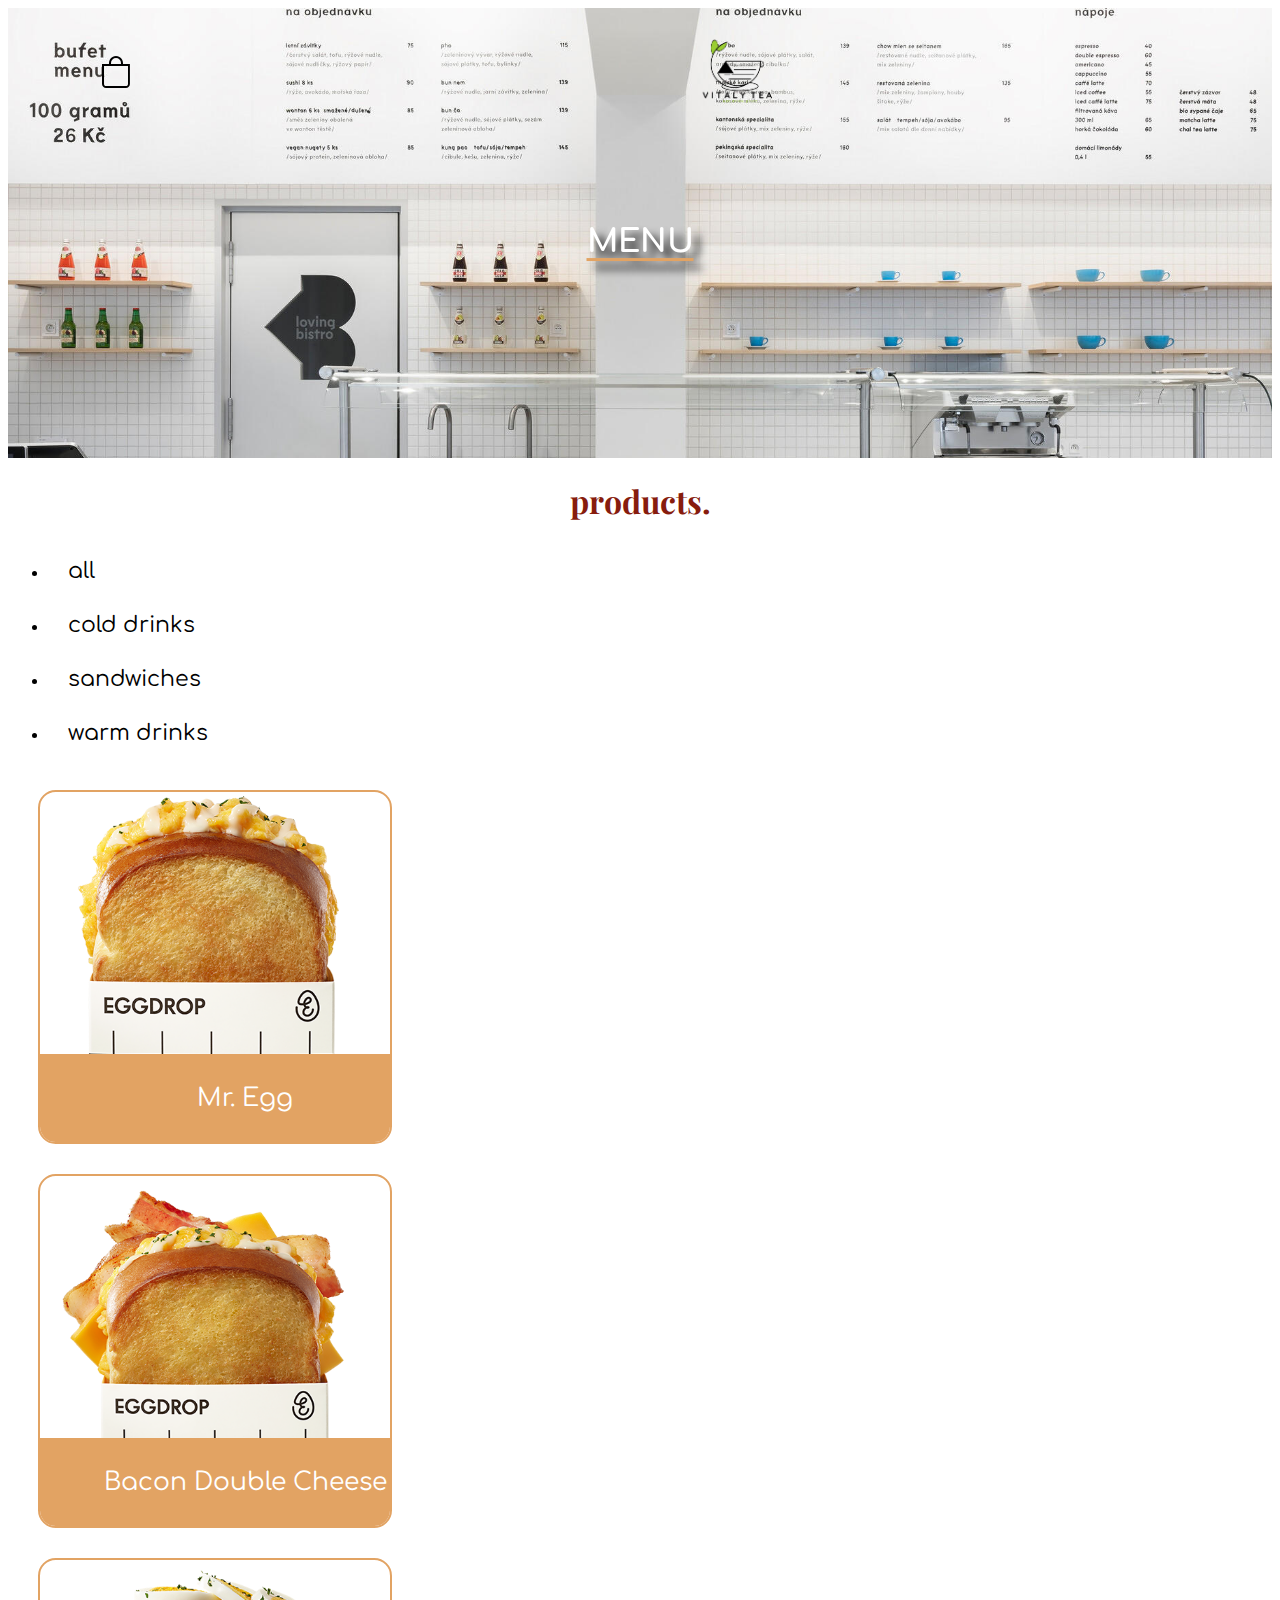
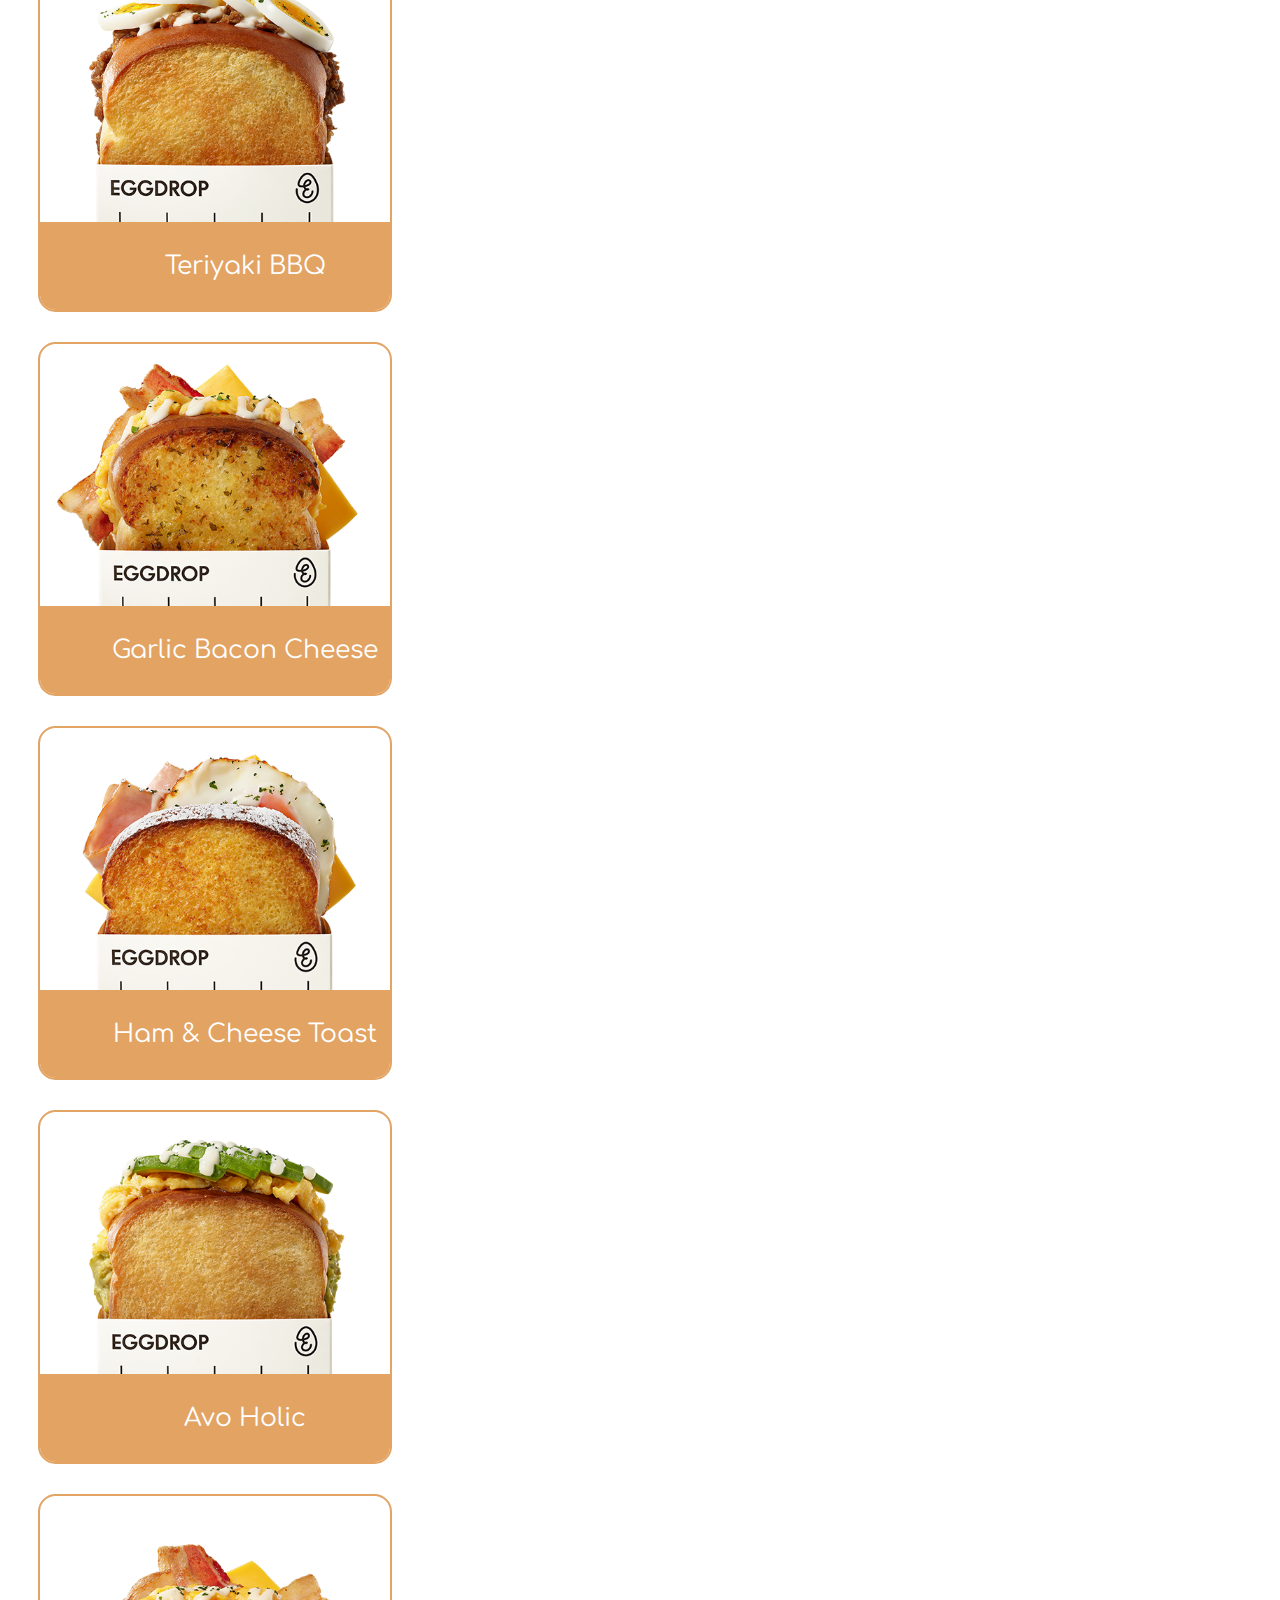
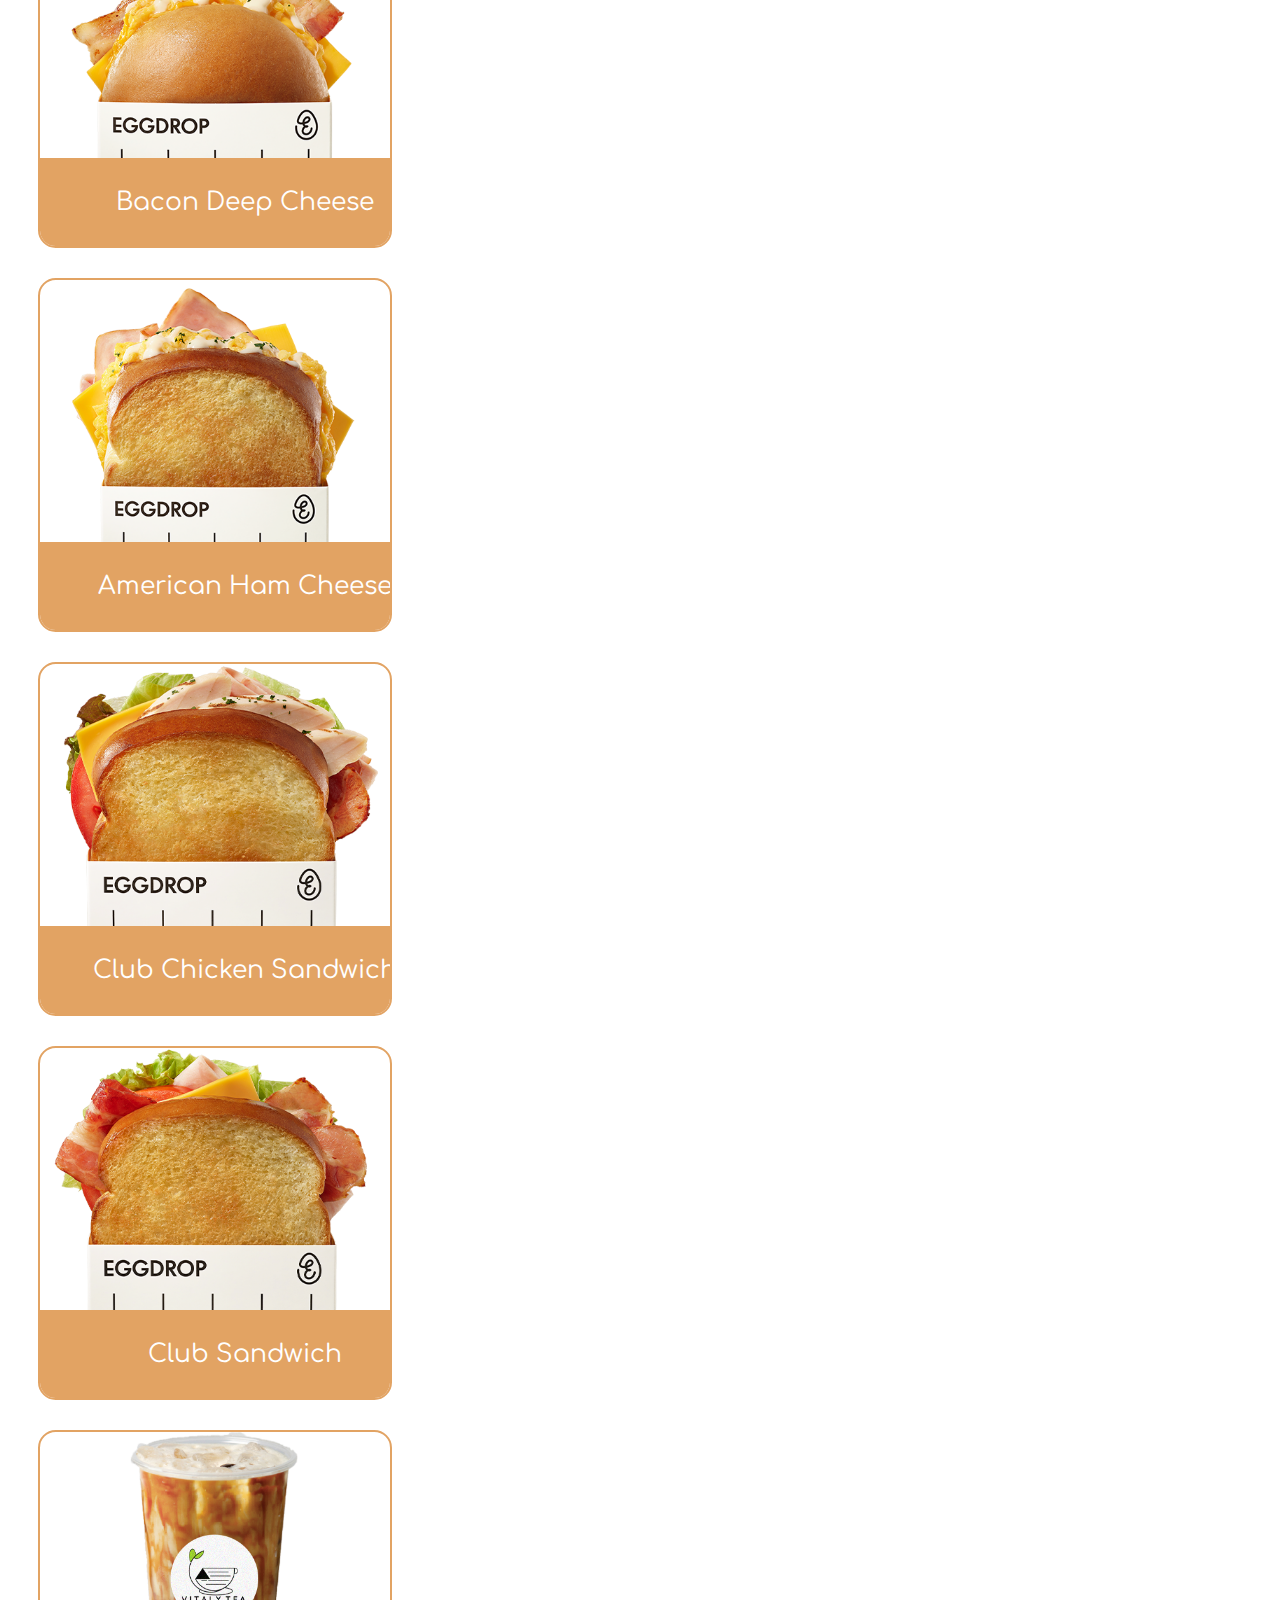
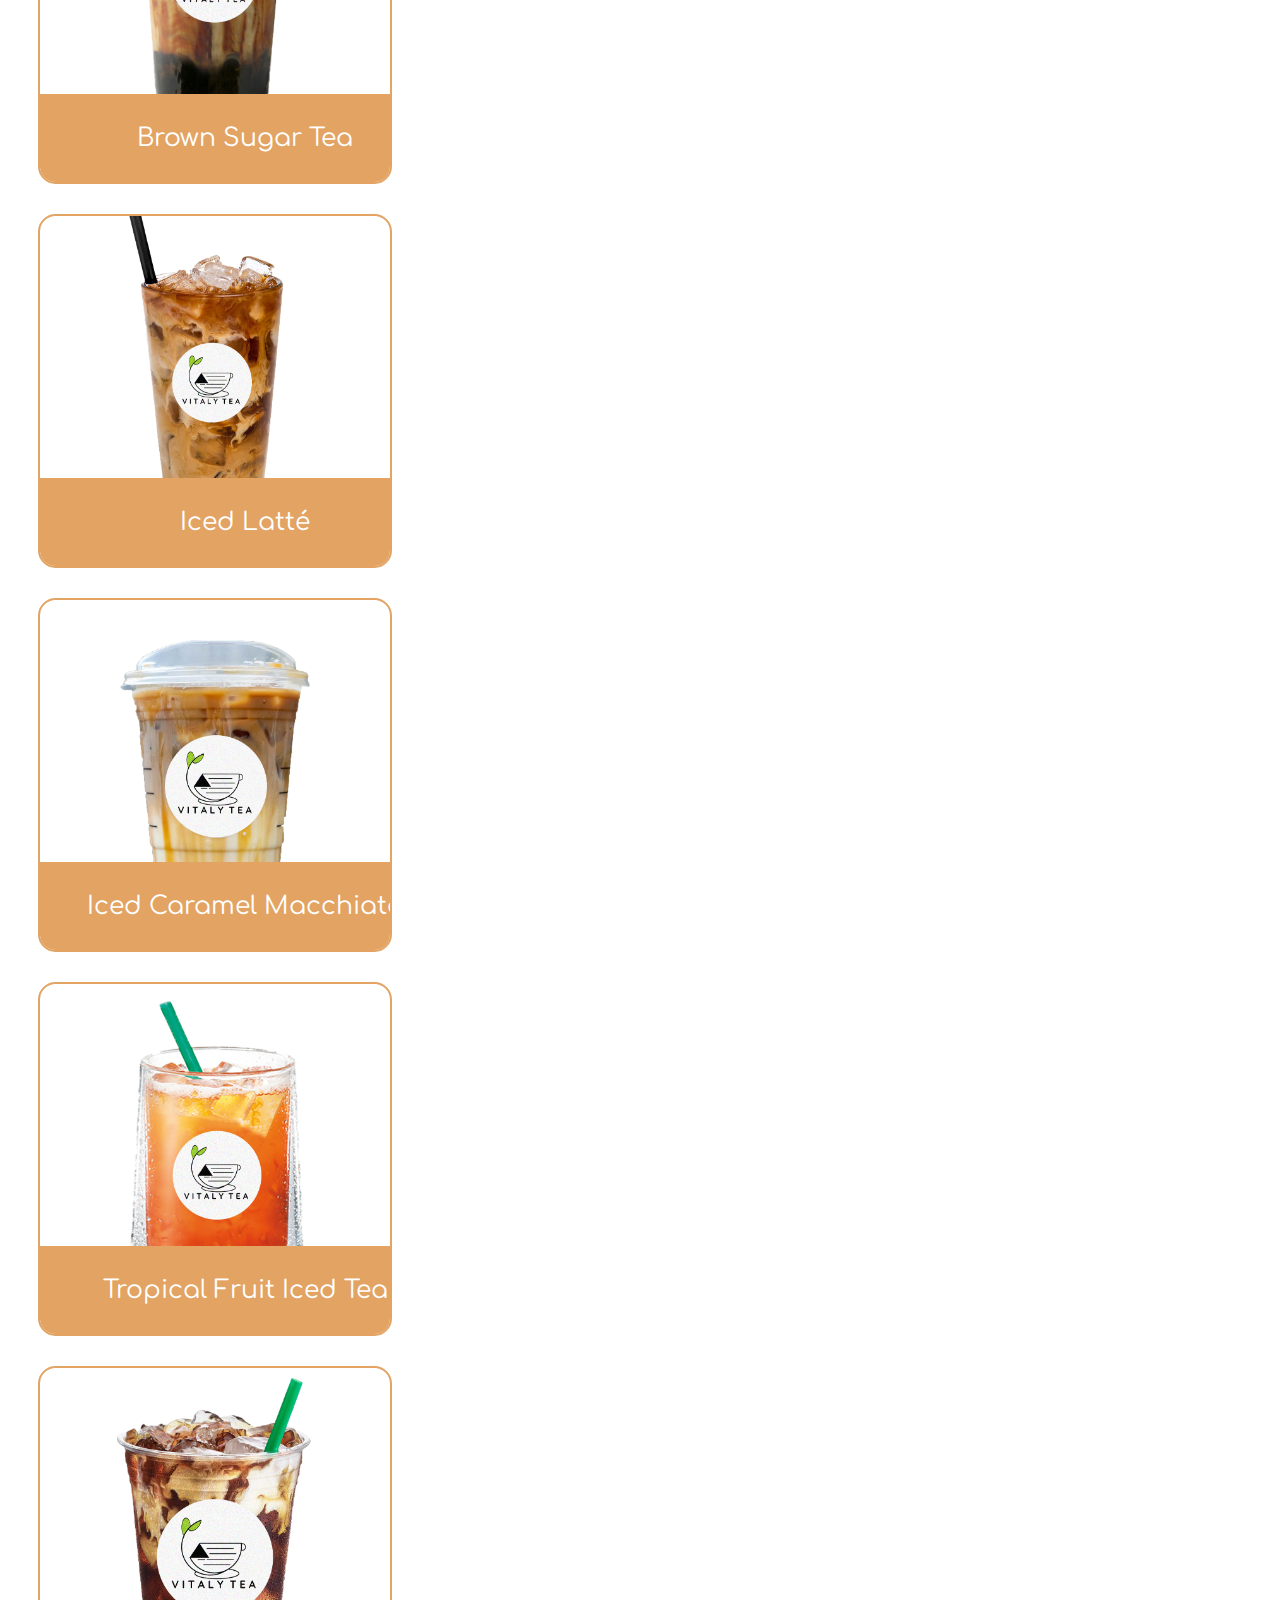
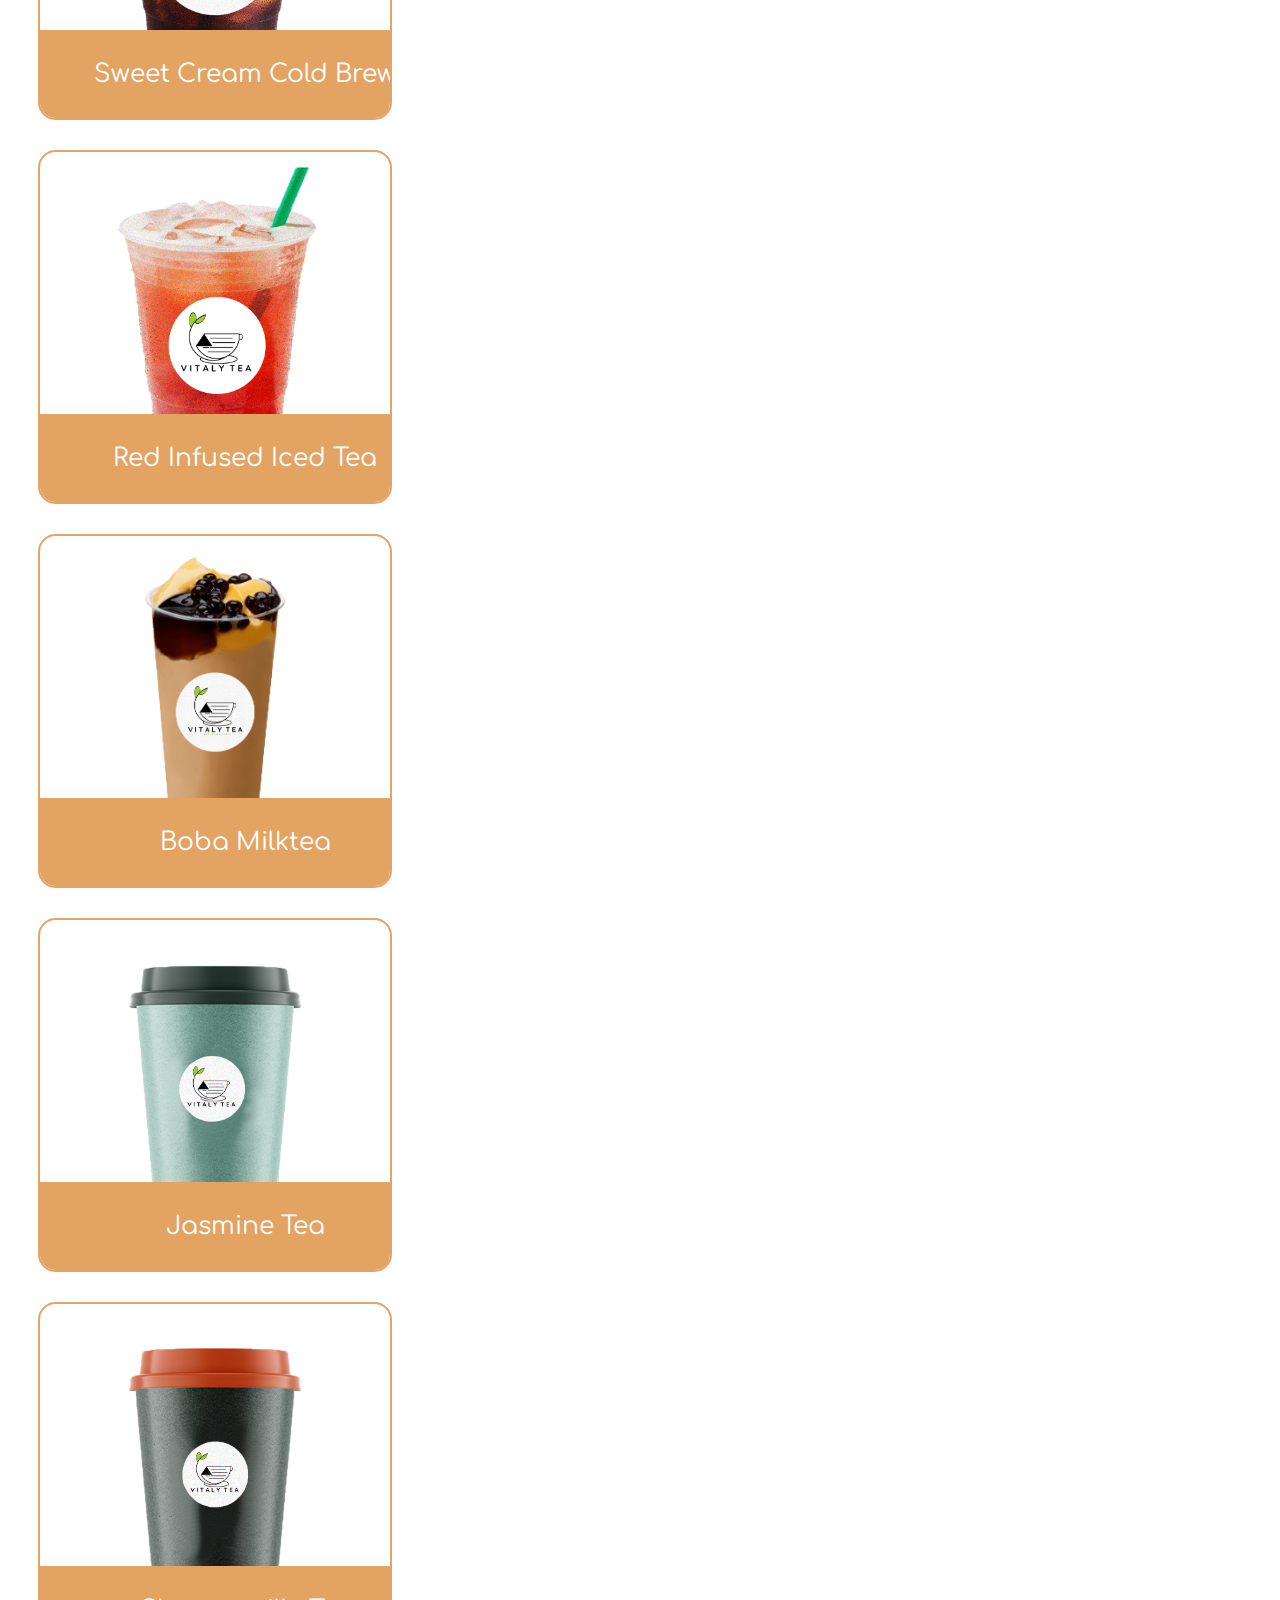
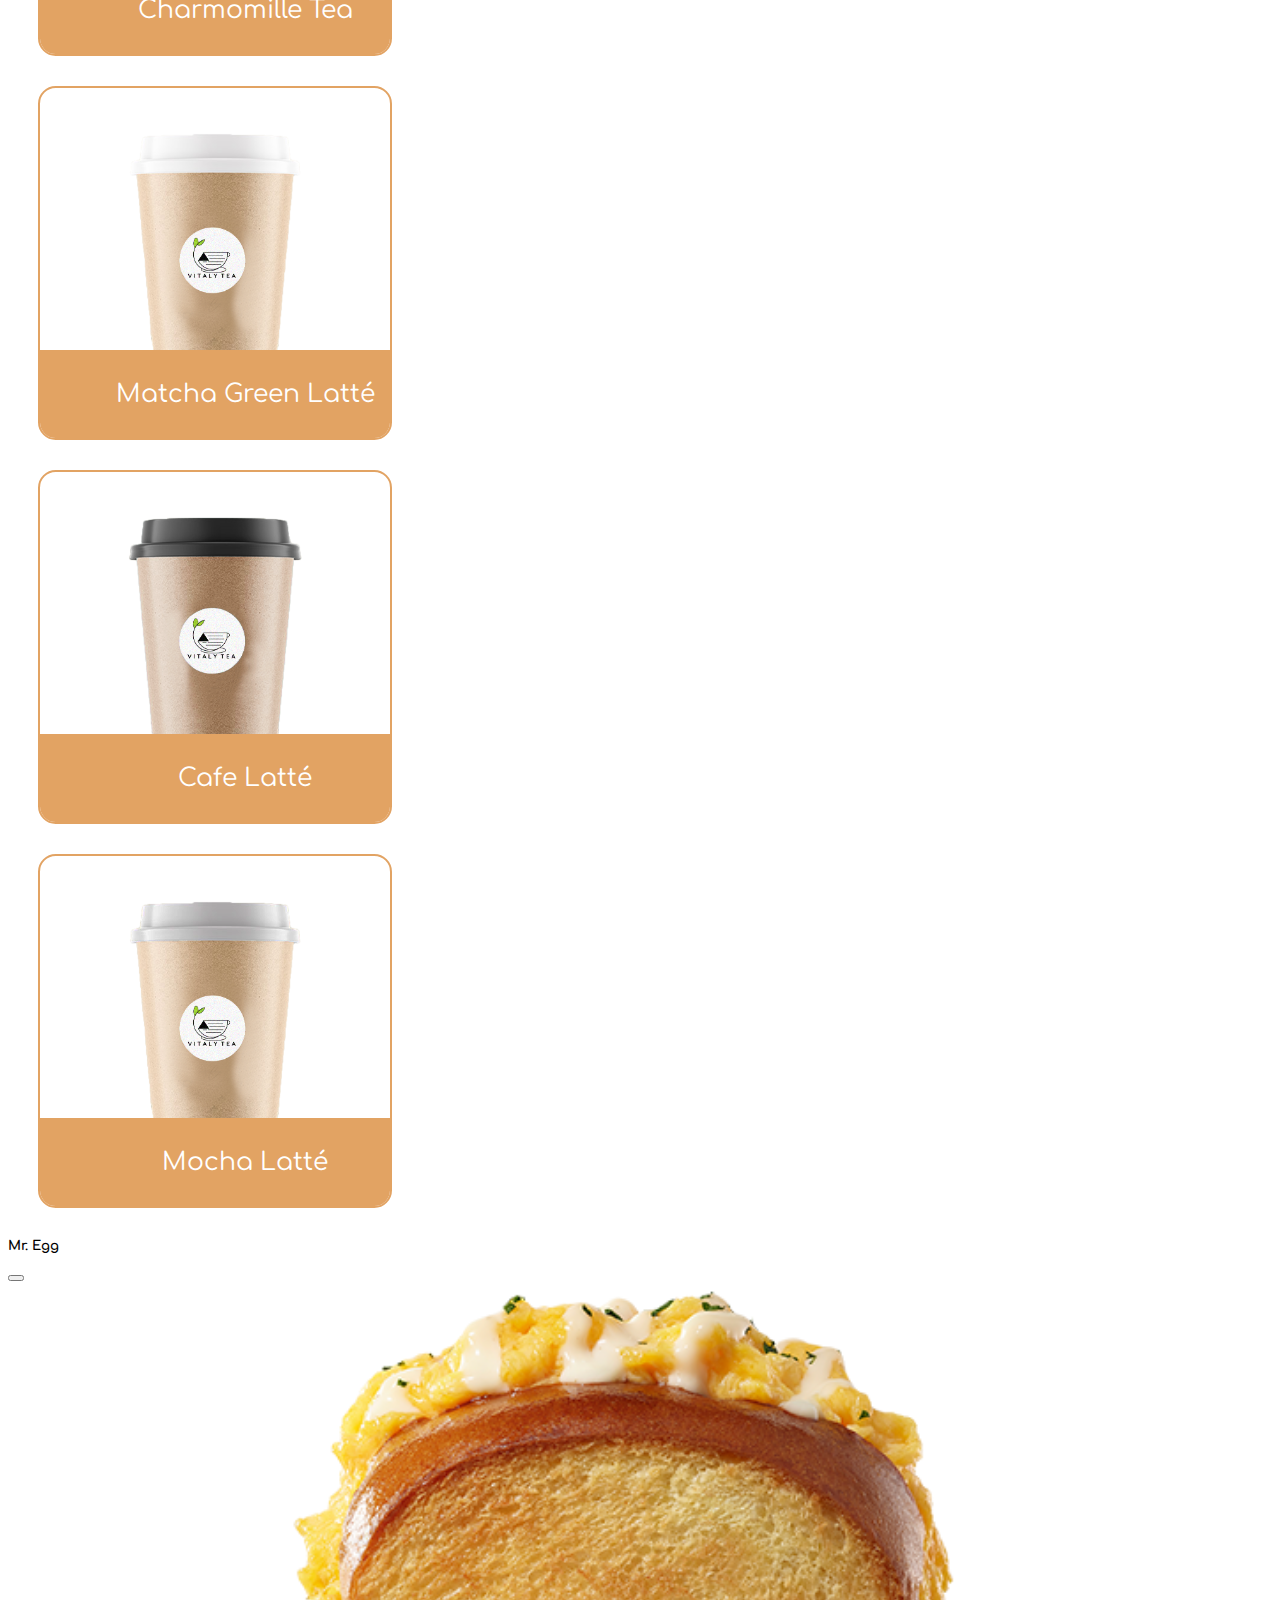
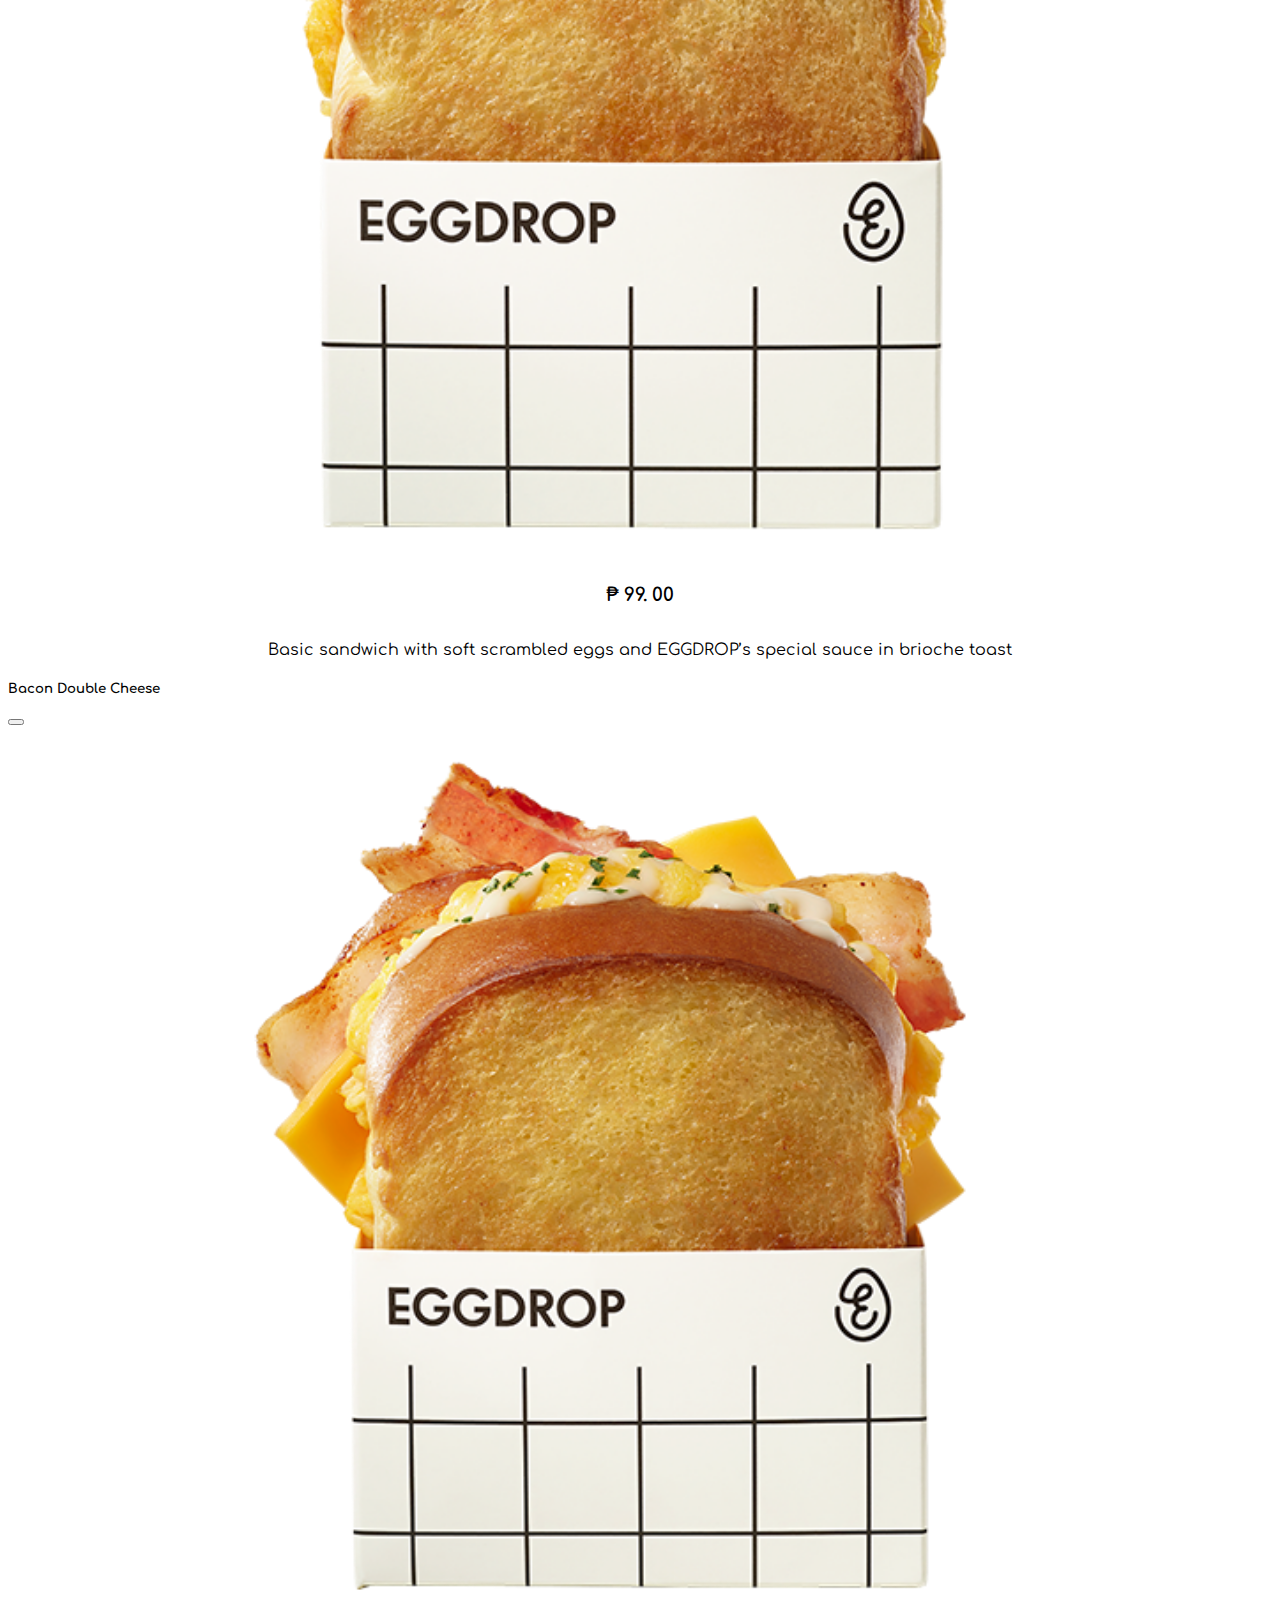
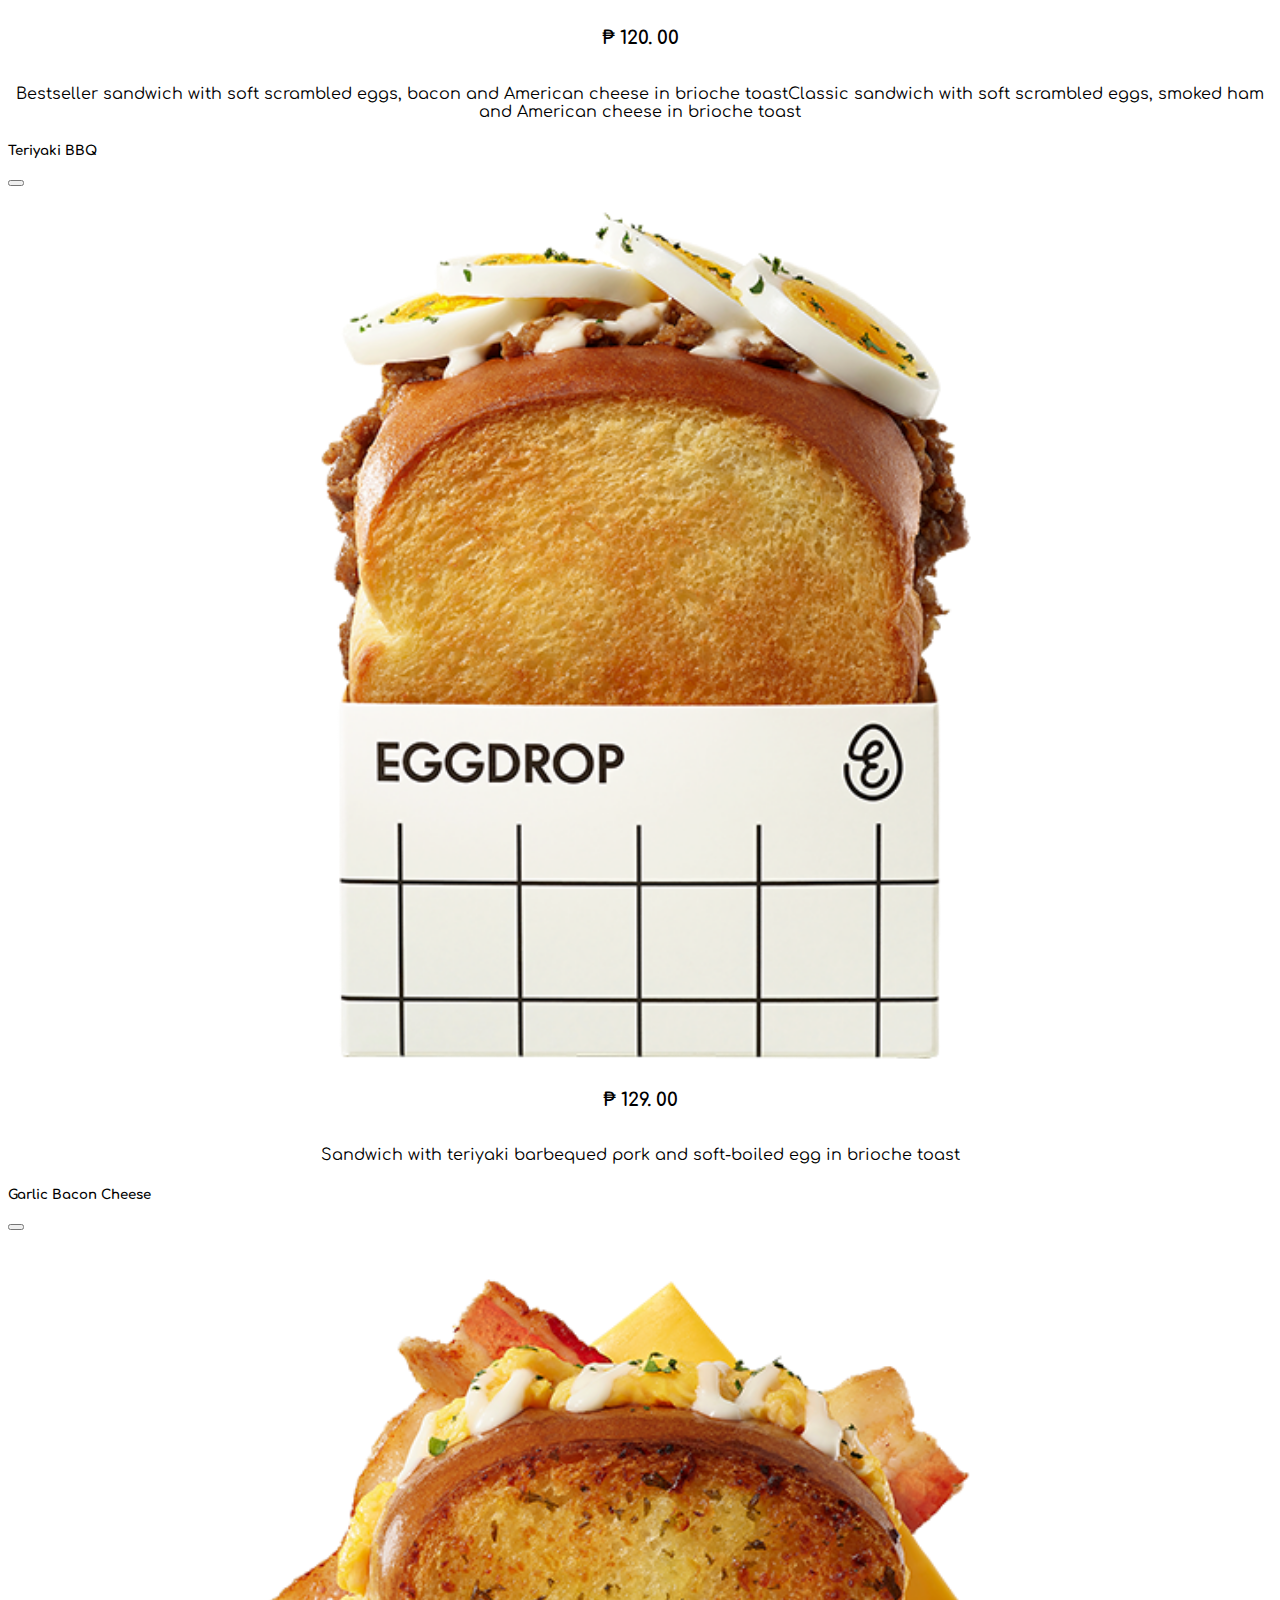
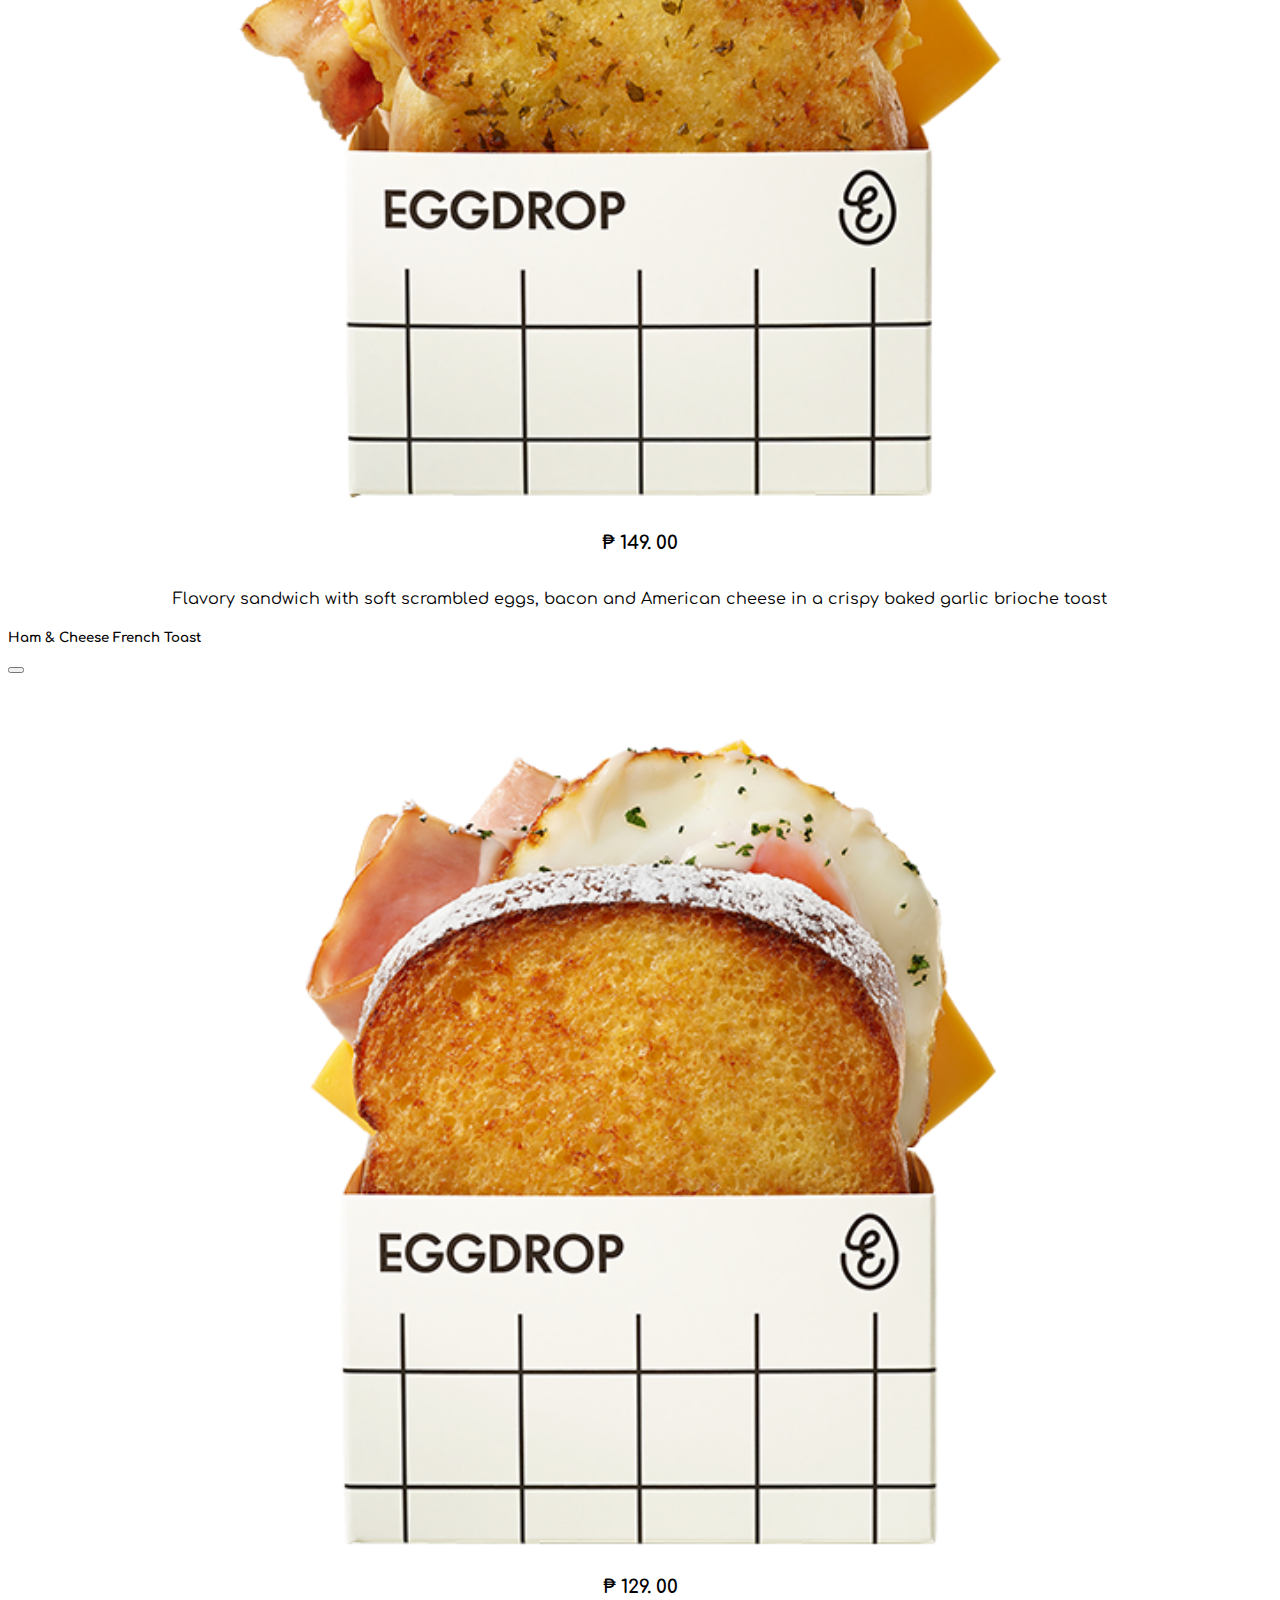
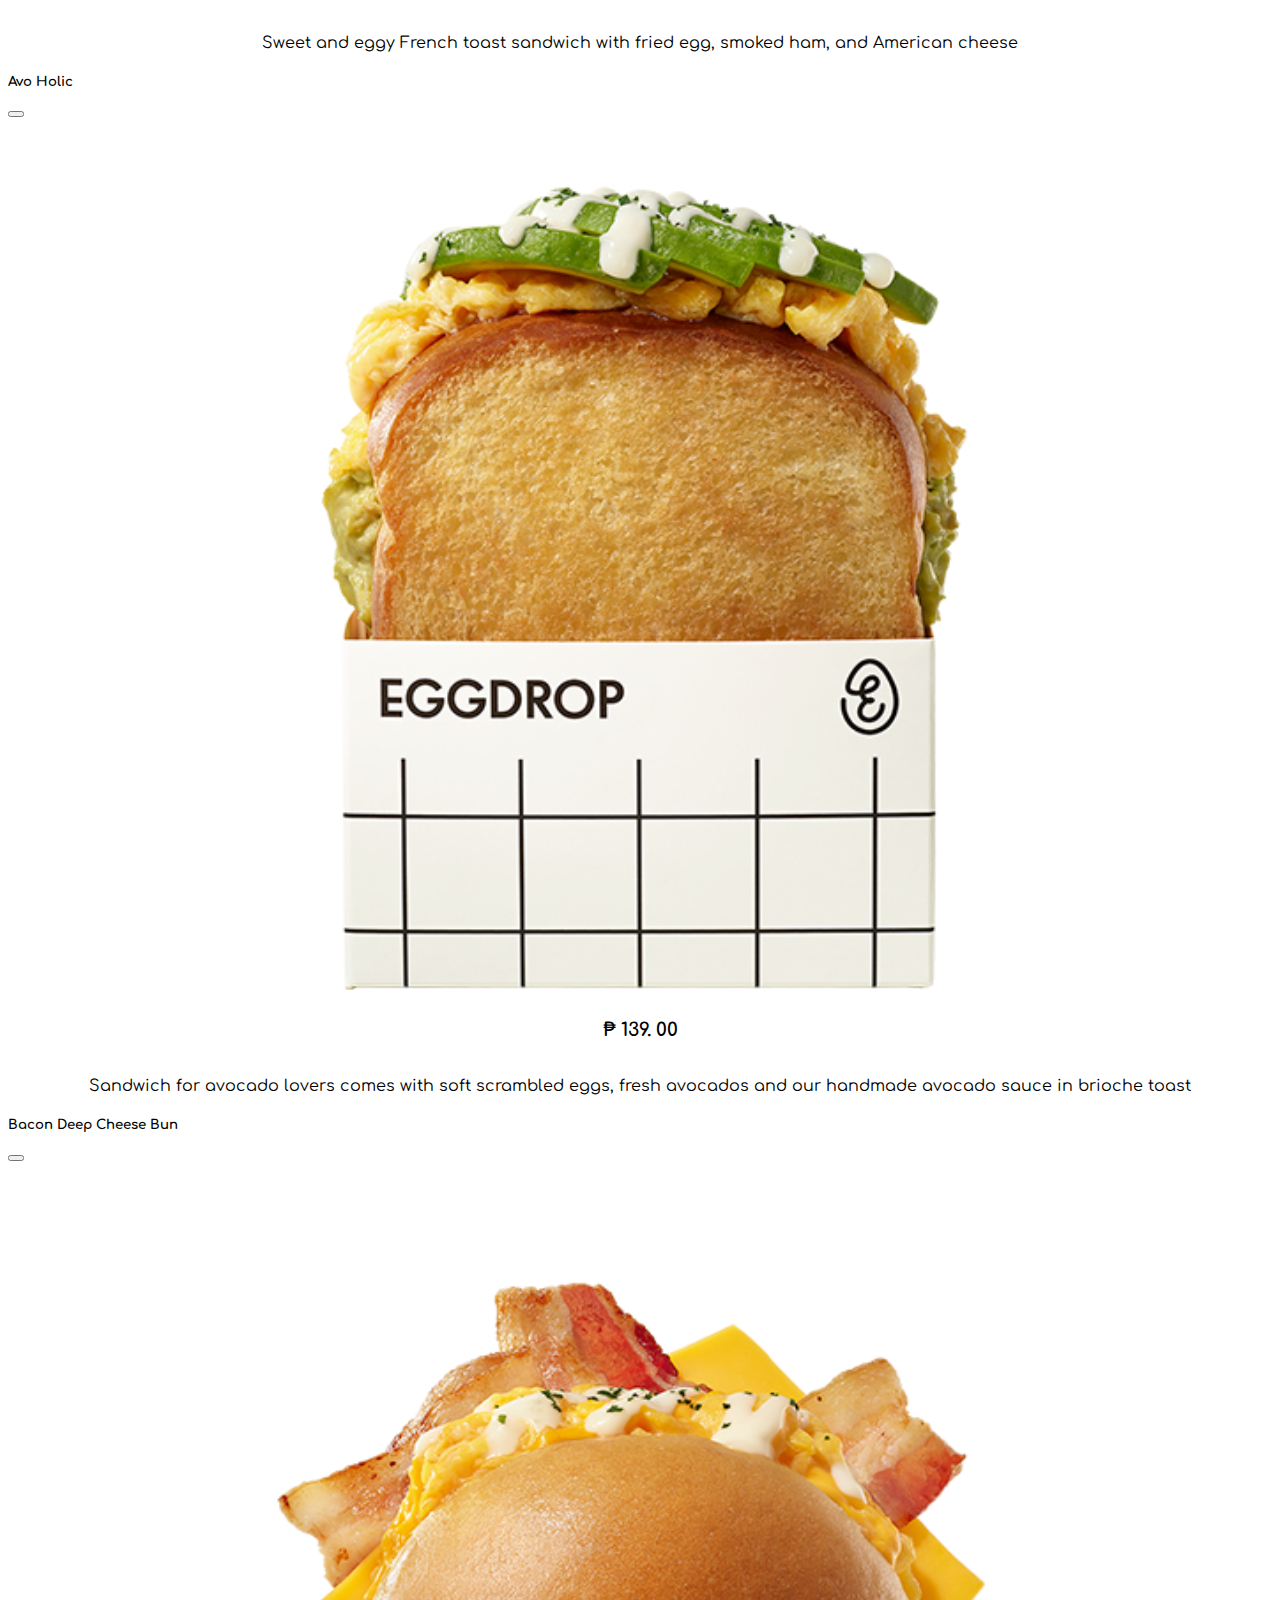
<file: menu.html>
<html>

<head>
  
  <title>MENU</title>
	<link rel="icon" type="image/gif/png" href="https://cdn-icons-png.flaticon.com/512/4645/4645898.png">
 
<!-- Bootstrap 5 -->
  <link href="https://cdn.jsdelivr.net/npm/bootstrap@5.0.2/dist/css/bootstrap.min.css" rel="stylesheet" integrity="sha384-EVSTQN3/azprG1Anm3QDgpJLIm9Nao0Yz1ztcQTwFspd3yD65VohhpuuCOmLASjC" crossorigin="anonymous">
  <script src="https://cdn.jsdelivr.net/npm/bootstrap@5.0.2/dist/js/bootstrap.bundle.min.js" integrity="sha384-MrcW6ZMFYlzcLA8Nl+NtUVF0sA7MsXsP1UyJoMp4YLEuNSfAP+JcXn/tWtIaxVXM" crossorigin="anonymous"></script>

<!-- CSS -->
  <link rel="stylesheet" href="css/menu.css"> 
  
<!-- FONTS -->
<link href="https://fonts.googleapis.com/css2?family=Comfortaa:wght@400;500&family=M+PLUS+Rounded+1c&family=Playfair+Display&display=swap" rel="stylesheet">
  
<!-- Icons -->  
  <link rel="stylesheet" href="https://cdn.jsdelivr.net/npm/bootstrap-icons@1.8.1/font/bootstrap-icons.css">
<link rel="stylesheet" href="https://use.fontawesome.com/releases/v5.8.1/css/all.css" integrity="sha384-50oBUHEmvpQ+1lW4y57PTFmhCaXp0ML5d60M1M7uH2+nqUivzIebhndOJK28anvf" crossorigin="anonymous">

<!-- JavaScript --> 
  <script src="javascript/scripts.js"></script>
  <script src="https://unpkg.com/aos@next/dist/aos.js"></script>

<!-- Animate on Scroll -->
 <link rel="stylesheet" href="https://unpkg.com/aos@next/dist/aos.css"/>
 <script src="https://unpkg.com/aos@next/dist/aos.js"></script>

</head>

<body>


<header>
<a class="bi bi-bag bag " href="order.html"></a>
<a href="index.html" class ="logo-navbar"><img src="images/logo.png"></a>
<a class="bi bi-list menu"   onclick="openNav()"></a>

  <div id="myNav" class="menu-overlay">
    <a href="javascript:void(0)" class="closebtn bi bi-x" onclick="closeNav()"></i></a>
    <div class="menu-overlay-content">
    <a href="index.html" class="menu-item"><span class="un">Home</span></a>
    <a href="services.html" class="menu-item"><span class="un">Services</span></a>
    <a href="menu.html" class="menu-item"><span class="un">Menu</span></a>
    <a href="order.html" class="menu-item"><span class="un">Order</span></a>
    <a href="about.html" class="menu-item"><span class="un">About</span></a>
    <a href="contact.html" class="menu-item"><span class="un">Contact</span></a>
 <a href="credit.html" class="menu-item"><span class="un">Credits</span></a>
    </div>
  </div>

</header>
<section class="banner">
<div class="title">
<h1 class = "title-text align-middle" data-aos="fade-down">MENU</h1>
</div>
</section>


<div class="menu-bar">
  <h1 class="display-1 my-4  menu-title">products.</h1>
  <ul class="nav my-4 justify-content-center">
    <li class="nav-item mx-2">
    <a class="nav-link" onclick="showall()">ALL</a>
    <li class="nav-item mx-2" >
    <a class="nav-link" onclick="cold()">COLD DRINKS</a>
    </li>
    <li class="nav-item mx-2">
    <a class="nav-link"  onclick="sandwich()">SANDWICHES</a>
    </li>
    <li class="nav-item mx-2"  >
    <a class="nav-link" onclick="warm()">WARM DRINKS</a>
    </li>
  </ul>
</div>


<div class="row  mx-auto justify-content-center products">  
    <!-- sandwich -->

    <div class="col-md-3 sq-img all sand-1" name="sandwich" data-bs-toggle="modal" data-bs-target="#sand1">
      <div class="prod-name">
        <p> Mr. Egg</p>   
      </div>
    </div>

    <div class="col-md-3 sq-img all sand-2" name="sandwich" data-bs-toggle="modal" data-bs-target="#sand2">
      <div class="prod-name">
        <p> Bacon Double Cheese</p>   
      </div>
    </div>
    <div class="col-md-3 sq-img all sand-3" name="sandwich" data-bs-toggle="modal" data-bs-target="#sand3">
      <div class="prod-name" >
        <p> Teriyaki BBQ</p>    
      </div>
    </div>
    <div class="col-md-3 sq-img all sand-4" name="sandwich" data-bs-toggle="modal" data-bs-target="#sand4">
      <div class="prod-name">
        <p> Garlic Bacon Cheese </p>    
      </div>
    </div>
    <div class="col-md-3 sq-img all sand-5" name="sandwich" data-bs-toggle="modal" data-bs-target="#sand5">
      <div class="prod-name" >
        <p> Ham & Cheese Toast</p>    
      </div>
    </div>
    <div class="col-md-3 sq-img all sand-6" name="sandwich" data-bs-toggle="modal" data-bs-target="#sand6">
      <div class="prod-name" > 
        <p> Avo Holic </p>    
      </div>
    </div>
    <div class="col-md-3 sq-img all sand-7" name="sandwich" data-bs-toggle="modal" data-bs-target="#sand7">
      <div class="prod-name" >
        <p> Bacon Deep Cheese </p>    
      </div>
    </div>
    <div class="col-md-3 sq-img all sand-8" name="sandwich" data-bs-toggle="modal" data-bs-target="#sand8">
      <div class="prod-name" >
        <p> American Ham Cheese</p>   
      </div>
    </div>
    <div class="col-md-3 sq-img all sand-9" name="sandwich" data-bs-toggle="modal" data-bs-target="#sand9">
      <div class="prod-name" >
        <p>  Club Chicken Sandwich </p>   
      </div>
    </div>
    <div class="col-md-3 sq-img all sand-10" name="sandwich" data-bs-toggle="modal" data-bs-target="#sand10">
      <div class="prod-name" >
        <p>  Club Sandwich</p>    
      </div>
    </div>
    
    <!-- cold -->
    
    <div class="col-md-3 sq-img all cold-1" name="cold" data-bs-toggle="modal" data-bs-target="#cold1">
      <div class="prod-name" onclick="Details(2)">
        <p> Brown Sugar Tea</p>   
      </div>
    </div>
    <div class="col-md-3 sq-img all cold-2" name="cold" data-bs-toggle="modal" data-bs-target="#cold2">
      <div class="prod-name" onclick="Details(2)">
        <p> Iced Latté</p>    
      </div>
    </div>
    <div class="col-md-3 sq-img all cold-3" name="cold" data-bs-toggle="modal" data-bs-target="#cold3">
      <div class="prod-name" onclick="Details(2)">
        <p> Iced Caramel Macchiato</p>    
      </div>
    </div>
    <div class="col-md-3 sq-img all cold-4" name="cold" data-bs-toggle="modal" data-bs-target="#cold4">
      <div class="prod-name" onclick="Details(2)">
        <p> Tropical Fruit Iced Tea</p>   
      </div>
    </div>
    <div class="col-md-3 sq-img all cold-5" name="cold" data-bs-toggle="modal" data-bs-target="#cold5">
      <div class="prod-name" onclick="Details(2)">
        <p> Sweet Cream Cold Brew</p>   
      </div>
    </div>
    <div class="col-md-3 sq-img all cold-6" name="cold" data-bs-toggle="modal" data-bs-target="#cold6">
      <div class="prod-name" onclick="Details(2)">
        <p> Red Infused Iced Tea</p>    
      </div>
    </div>
    <div class="col-md-3 sq-img all cold-7" name="cold" data-bs-toggle="modal" data-bs-target="#cold7">
      <div class="prod-name" onclick="Details(2)">
        <p> Boba Milktea</p>    
      </div>
    </div>
    
    <!-- warm -->
    <div class="col-md-3 sq-img all warm-1" name="warm" data-bs-toggle="modal" data-bs-target="#warm1">
      <div class="prod-name" onclick="Details(2)">
        <p> Jasmine Tea</p>   
      </div>
    </div>
    <div class="col-md-3 sq-img all warm-2" name="warm" data-bs-toggle="modal" data-bs-target="#warm2">
      <div class="prod-name" onclick="Details(2)">
        <p> Charmomille Tea</p>   
      </div>
    </div>
    <div class="col-md-3 sq-img all warm-3" name="warm" data-bs-toggle="modal" data-bs-target="#warm3">
      <div class="prod-name" onclick="Details(2)">
        <p> Matcha Green Latté</p>    
      </div>
    </div>
    <div class="col-md-3 sq-img all warm-4" name="warm" data-bs-toggle="modal" data-bs-target="#warm4">
      <div class="prod-name" onclick="Details(2)">
        <p> Cafe Latté</p>    
      </div>
    </div>
    <div class="col-md-3 sq-img all warm-5" name="warm" data-bs-toggle="modal" data-bs-target="#warm5">
      <div class="prod-name" onclick="Details(2)">
        <p> Mocha Latté</p>   
      </div>
    </div>
    
</div>
  
<!-- modal -->
<div class="modal fade" id="sand1" tabindex="-1" >
  <div class="modal-dialog modal-dialog-centered">
    <div class="modal-content">
      <div class="modal-header">
        <h5 class="modal-title " id="exampleModalLabel">Mr. Egg</h5>
        <button type="button" class="btn-close" data-bs-dismiss="modal"></button>
      </div>
      <div class="modal-body" ><img class="modal-image" src="images/menu/1.png">
      <h3>  ₱ 99. 00 </h3> <br> Basic sandwich with soft scrambled eggs and EGGDROP’s special sauce in brioche toast
      </div>
    </div>
  </div>
</div>
<div class="modal fade" id="sand2" tabindex="-1" >
  <div class="modal-dialog modal-dialog-centered">
    <div class="modal-content">
      <div class="modal-header">
        <h5 class="modal-title" id="exampleModalLabel">Bacon Double Cheese</h5>
        <button type="button" class="btn-close" data-bs-dismiss="modal"></button>
      </div>
      <div class="modal-body"><img class="modal-image" src="images/menu/2.png">
     <h3> ₱ 120. 00 </h3>  <br>
        Bestseller sandwich with soft scrambled eggs, bacon and American cheese in brioche toastClassic sandwich with soft scrambled eggs, smoked ham and American cheese in brioche toast
      </div>
    </div>
  </div>
</div>
<div class="modal fade" id="sand3" tabindex="-1" >
  <div class="modal-dialog modal-dialog-centered">
    <div class="modal-content">
      <div class="modal-header">
        <h5 class="modal-title" id="exampleModalLabel">Teriyaki BBQ</h5>
        <button type="button" class="btn-close" data-bs-dismiss="modal"></button>
      </div>
      <div class="modal-body"><img class="modal-image" src="images/menu/3.png">
		<h3>   ₱ 129. 00 </h3> <br>
        Sandwich with teriyaki barbequed pork and soft-boiled egg in brioche toast
      </div>
    </div>
  </div>
</div>
<div class="modal fade" id="sand4" tabindex="-1" >
  <div class="modal-dialog modal-dialog-centered">
    <div class="modal-content">
      <div class="modal-header">
        <h5 class="modal-title" id="exampleModalLabel">Garlic Bacon Cheese</h5>
        <button type="button" class="btn-close" data-bs-dismiss="modal"></button>
      </div>
      <div class="modal-body"><img class="modal-image" src="images/menu/4.png">
     <h3> ₱ 149. 00 </h3> <br>
        Flavory sandwich with soft scrambled eggs, bacon and American cheese in a crispy baked garlic brioche toast
      </div>
    </div>
  </div>
</div>
<div class="modal fade" id="sand5" tabindex="-1" >
  <div class="modal-dialog modal-dialog-centered">
    <div class="modal-content">
      <div class="modal-header">
        <h5 class="modal-title" id="exampleModalLabel">Ham & Cheese French Toast</h5>
        <button type="button" class="btn-close" data-bs-dismiss="modal"></button>
      </div>
      <div class="modal-body"><img class="modal-image" src="images/menu/5.png">
     <h3> ₱ 129. 00 </h3> <br>
        Sweet and eggy French toast sandwich with fried egg, smoked ham, and American cheese
      </div>
    </div>
  </div>
</div>
<div class="modal fade" id="sand6" tabindex="-1" >
  <div class="modal-dialog modal-dialog-centered">
    <div class="modal-content">
      <div class="modal-header">
        <h5 class="modal-title" id="exampleModalLabel">Avo Holic</h5>
        <button type="button" class="btn-close" data-bs-dismiss="modal"></button>
      </div>
      <div class="modal-body"><img class="modal-image" src="images/menu/6.png">
    <h3>  ₱ 139. 00 </h3> <br>
        Sandwich for avocado lovers comes with soft scrambled eggs, fresh avocados and our handmade avocado sauce in brioche toast
      </div>
    </div>
  </div>
</div>
<div class="modal fade" id="sand7" tabindex="-1" >
  <div class="modal-dialog modal-dialog-centered">
    <div class="modal-content">
      <div class="modal-header">
        <h5 class="modal-title" id="exampleModalLabel">Bacon Deep Cheese Bun</h5>
        <button type="button" class="btn-close" data-bs-dismiss="modal"></button>
      </div>
      <div class="modal-body"><img class="modal-image" src="images/menu/7.png">
    <h3>  ₱ 149. 00  </h3> <br>
        Sandwich with soft scrambled eggs, bacon, and American cheese in a buttery brioche bun
      </div>
    </div>
  </div>
</div>
<div class="modal fade" id="sand8" tabindex="-1" >
  <div class="modal-dialog modal-dialog-centered">
    <div class="modal-content">
      <div class="modal-header">
        <h5 class="modal-title" id="exampleModalLabel">American Ham Cheese</h5>
        <button type="button" class="btn-close" data-bs-dismiss="modal"></button>
      </div>
      <div class="modal-body"><img class="modal-image" src="images/menu/8.png">
    <h3>  ₱ 149. 00 </h3> <br>
        Classic sandwich with soft scrambled eggs, smoked ham and American cheese in brioche toast
      </div>
    </div>
  </div>
</div>
<div class="modal fade" id="sand9" tabindex="-1" >
  <div class="modal-dialog modal-dialog-centered">
    <div class="modal-content">
      <div class="modal-header">
        <h5 class="modal-title" id="exampleModalLabel">Club Chicken Sandwich</h5>
        <button type="button" class="btn-close" data-bs-dismiss="modal"></button>
      </div>
      <div class="modal-body"><img class="modal-image" src="images/menu/9.png">
     <h3>  ₱ 169. 00  </h3><br>
        Chicken club sandwich with fresh vegetables, moist chicken breast and egg drop special sauce

      </div>
    </div>
  </div>
</div>
<div class="modal fade" id="sand10" tabindex="-1" >
  <div class="modal-dialog modal-dialog-centered">
    <div class="modal-content">
      <div class="modal-header">
        <h5 class="modal-title" id="exampleModalLabel">Club Sandwich</h5>
        <button type="button" class="btn-close" data-bs-dismiss="modal"></button>
      </div>
      <div class="modal-body"><img class="modal-image" src="images/menu/10.png">
    <h3>  ₱ 159. 00 </h3> <br>
        Basic club sandwich with special sauces of lettuce, bacon, tomato and eggdrop      </div>
    </div>
  </div>
</div>
  
<!-- cold -->
<div class="modal fade" id="cold1" tabindex="-1" >
  <div class="modal-dialog modal-dialog-centered">
    <div class="modal-content">
      <div class="modal-header">
        <h5 class="modal-title" id="exampleModalLabel"> Brown Sugar Milk Tea</h5>
        <button type="button" class="btn-close" data-bs-dismiss="modal"></button>
      </div>
      <div class="modal-body"> <img class="modal-image-2" src="images/menu/cold-1.png">

   <h3> ₱ 140. 00 </h3> <br>  Milk Tea added with a sweet Brown Sugar as a base 
      </div>
    </div>
  </div>
</div>
<div class="modal fade" id="cold2" tabindex="-1" >
  <div class="modal-dialog modal-dialog-centered">
    <div class="modal-content">
      <div class="modal-header">
        <h5 class="modal-title" id="exampleModalLabel"> Iced Latté</h5>
        <button type="button" class="btn-close" data-bs-dismiss="modal"></button>
      </div>
      <div class="modal-body"> <img class="modal-image-2" src="images/menu/cold-2.png">

  <h3> ₱ 135. 00 </h3>  <br>  A combination of hot espresso with cold milk and ice      </div>
    </div>
  </div>
</div>
<div class="modal fade" id="cold3" tabindex="-1" >
  <div class="modal-dialog modal-dialog-centered">
    <div class="modal-content">
      <div class="modal-header">
        <h5 class="modal-title" id="exampleModalLabel">Iced Caramel Macchiato</h5>
        <button type="button" class="btn-close" data-bs-dismiss="modal"></button>
      </div>
      <div class="modal-body"> <img class="modal-image-2" src="images/menu/cold-3.png">

    <h3> ₱ 150. 00 </h3>    <br>  A full-bodied espresso combined with vanilla-flavored syrup, milk, ice cubes, and caramel sauce drizzle on top      </div>
    </div>
  </div>
</div>
<div class="modal fade" id="cold4" tabindex="-1" >
  <div class="modal-dialog modal-dialog-centered">
    <div class="modal-content">
      <div class="modal-header">
        <h5 class="modal-title" id="exampleModalLabel"> Tropical Fruit Iced Tea</h5>
        <button type="button" class="btn-close" data-bs-dismiss="modal"></button>
      </div>
      <div class="modal-body"> <img class="modal-image-2" src="images/menu/cold-4.png">

     <h3> ₱ 110. 00  </h3>   <br> Tea infused with a fresh tropical fruit
      </div>
    </div>
  </div>
</div>
<div class="modal fade" id="cold5" tabindex="-1" >
  <div class="modal-dialog modal-dialog-centered">
    <div class="modal-content">
      <div class="modal-header">
        <h5 class="modal-title" id="exampleModalLabel">Sweat Cream Cold Brew</h5>
        <button type="button" class="btn-close" data-bs-dismiss="modal"></button>
      </div>
      <div class="modal-body"> <img class="modal-image-2" src="images/menu/cold-5.png">

    <h3> ₱ 135. 00 </h3>    <br> Cold Brew over ice and topped with our house-made vanilla sweet cream
      </div>
    </div>
  </div>
</div>
<div class="modal fade" id="cold6" tabindex="-1" >
  <div class="modal-dialog modal-dialog-centered">
    <div class="modal-content">
      <div class="modal-header">
        <h5 class="modal-title" id="exampleModalLabel"> Red Infused Iced Tea</h5>
        <button type="button" class="btn-close" data-bs-dismiss="modal"></button>
      </div>
      <div class="modal-body"> <img class="modal-image-2" src="images/menu/cold-6.png">

   <h3> ₱  110. 00 </h3>   <br> pomegranate juice mixed with brewed black tea.
      </div>
    </div>
  </div>
</div>
<div class="modal fade" id="cold7" tabindex="-1" >
  <div class="modal-dialog modal-dialog-centered">
    <div class="modal-content">
      <div class="modal-header">
        <h5 class="modal-title" id="exampleModalLabel">Boba Milktea</h5>
        <button type="button" class="btn-close" data-bs-dismiss="modal"></button>
      </div>
      <div class="modal-body">  <img class="modal-image-2" src="images/menu/cold-7.png">
  <h3> ₱ 135. 00 </h3> <br> traditional  milk tea that is served with tapioca balls
      </div>
    </div>
  </div>
</div>

<!-- warm -->
<div class="modal fade" id="warm1" tabindex="-1" >
  <div class="modal-dialog modal-dialog-centered">
    <div class="modal-content">
      <div class="modal-header">
        <h5 class="modal-title" id="exampleModalLabel"> Jasmine Tea</h5>
        <button type="button" class="btn-close" data-bs-dismiss="modal"></button>
      </div>
      <div class="modal-body">  <img class="modal-image-2" src="images/menu/warm-1.png">
      <h3> ₱ 100. 00 </h3> <br> tea scented with the aroma of jasmine blossoms.
      </div>
    </div>
  </div>
</div>
<div class="modal fade" id="warm2" tabindex="-1" >
  <div class="modal-dialog modal-dialog-centered">
    <div class="modal-content">
      <div class="modal-header">
        <h5 class="modal-title" id="exampleModalLabel"> Chamomille Tea</h5>
        <button type="button" class="btn-close" data-bs-dismiss="modal"></button>
      </div>
      <div class="modal-body">  <img class="modal-image-2" src="images/menu/warm-2.png">
      <h3> ₱ 100. 00 </h3> <Br> an infusion of dried flowers of sweet chamomile.     </div>
    </div>
  </div>
</div>
<div class="modal fade" id="warm3" tabindex="-1" >
  <div class="modal-dialog modal-dialog-centered">
    <div class="modal-content">
      <div class="modal-header">
        <h5 class="modal-title" id="exampleModalLabel">Matcha Green Tea</h5>
        <button type="button" class="btn-close" data-bs-dismiss="modal"></button>
      </div>
      <div class="modal-body"> <img class="modal-image-2" src="images/menu/warm-3.png">
        <h3>  ₱ 110. 00 </h3> <br> Fresh green tea infused with finely grinded matcha leaves
      </div>
    </div>
  </div>
</div>
<div class="modal fade" id="warm4" tabindex="-1" >
  <div class="modal-dialog modal-dialog-centered">
    <div class="modal-content">
      <div class="modal-header">
        <h5 class="modal-title" id="exampleModalLabel">Café Latté</h5>
        <button type="button" class="btn-close" data-bs-dismiss="modal"></button>
      </div>
      <div class="modal-body">  <img class="modal-image-2" src="images/menu/warm-4.png">
      <h3> ₱ 150. 00 </h3> <br> Espresso with steamed milk foam cap on top
      </div>
    </div>
  </div>
</div>
<div class="modal fade" id="warm5" tabindex="-1" >
  <div class="modal-dialog modal-dialog-centered">
    <div class="modal-content">
      <div class="modal-header">
        <h5 class="modal-title" id="exampleModalLabel">Mocha Latté</h5>
        <button type="button" class="btn-close" data-bs-dismiss="modal"></button>
      </div>
      <div class="modal-body">  <img  class="modal-image-2" src="images/menu/warm-5.png" >
       <h3> ₱ 160. 00  </h3> <br> hot drink mixed with chocolate, coffee, and hot milk
      </div>
    </div>
  </div>
</div>

<div class="parallax "></div>
<footer class="">

    <div class="row d-flex" >
      <div class="col-md-3">
		<img src="images/logo-footer.png" class="logo-footer">
        <ul class="nav flex-column">
          <li class="nav-item mb-2">Cozy nook where you can sit, relax, and wait for your printing job to be finished.</li>
		  <li class="nav-item mb-2">For educational purpose only.</li>
		</ul>
      </div>

      <div class="col-md-3 links">
        <h5>Links</h5>
        <ul class="nav flex-column">
          <li class="nav-item mb-2"><a href="index.html" class="nav-link p-0 text-muted">Home</a></li>
          <li class="nav-item mb-2"><a href="menu.html" class="nav-link p-0 text-muted">Menu</a></li>
          <li class="nav-item mb-2"><a href="order.html" class="nav-link p-0 text-muted">Order</a></li>
          <li class="nav-item mb-2"><a href="about.html" class="nav-link p-0 text-muted">About</a></li>
          <li class="nav-item mb-2"><a href="contact.html" class="nav-link p-0 text-muted">Contact</a></li>
	 <li class="nav-item mb-2"><a href="credit.html" class="nav-link p-0 text-muted">Credit</a></li>
        </ul>
      </div>

      <div class="col-md-3">
        <h5>Services</h5>
        <ul class="nav flex-column">
          <li class="nav-item mb-2"><a href="services.html#printing" class="nav-link p-0 text-muted">Digital Printing</a></li>
          <li class="nav-item mb-2"><a href="services.html#binding" class="nav-link p-0 text-muted">Binding</a></li>
          <li class="nav-item mb-2"><a href="services.html#laminating" class="nav-link p-0 text-muted">Laminating</a></li>
		  <li class="nav-item mb-2"><a href="services.html#cutting" class="nav-link p-0 text-muted">Cutting</a></li>
		</ul>
      </div>

      <div class="col-md-3">
        <form>
          <h5>Subscribe to our newsletter</h5>
          <p>Monthly digest of whats new and exciting from us.</p>
          <div class="d-flex w-100 gap-2">
            <label for="newsletter1" class="visually-hidden">Email address</label>
            <input id="newsletter1" type="text" class="form-control" placeholder="Email address">
            <button class="btn " type="button">Subscribe</button>
          </div>
        </form>
      </div>
    </div>

    <div class="footer-c">
      Copyright © 2022 All Rights Reserved by <b>Vitaly Tea</b> ∙ Sandwiches by  <b>Eggdrop.kr</b> ∙ Beverages by <b>Coco-tea.ph</b> ∙ Background images by <b>Architonic</b> 
    </div>
  </footer>


<script>
    AOS.init({
      offset: 180,
      duration: 800
    });
  </script>


</body>


</html>
</file>
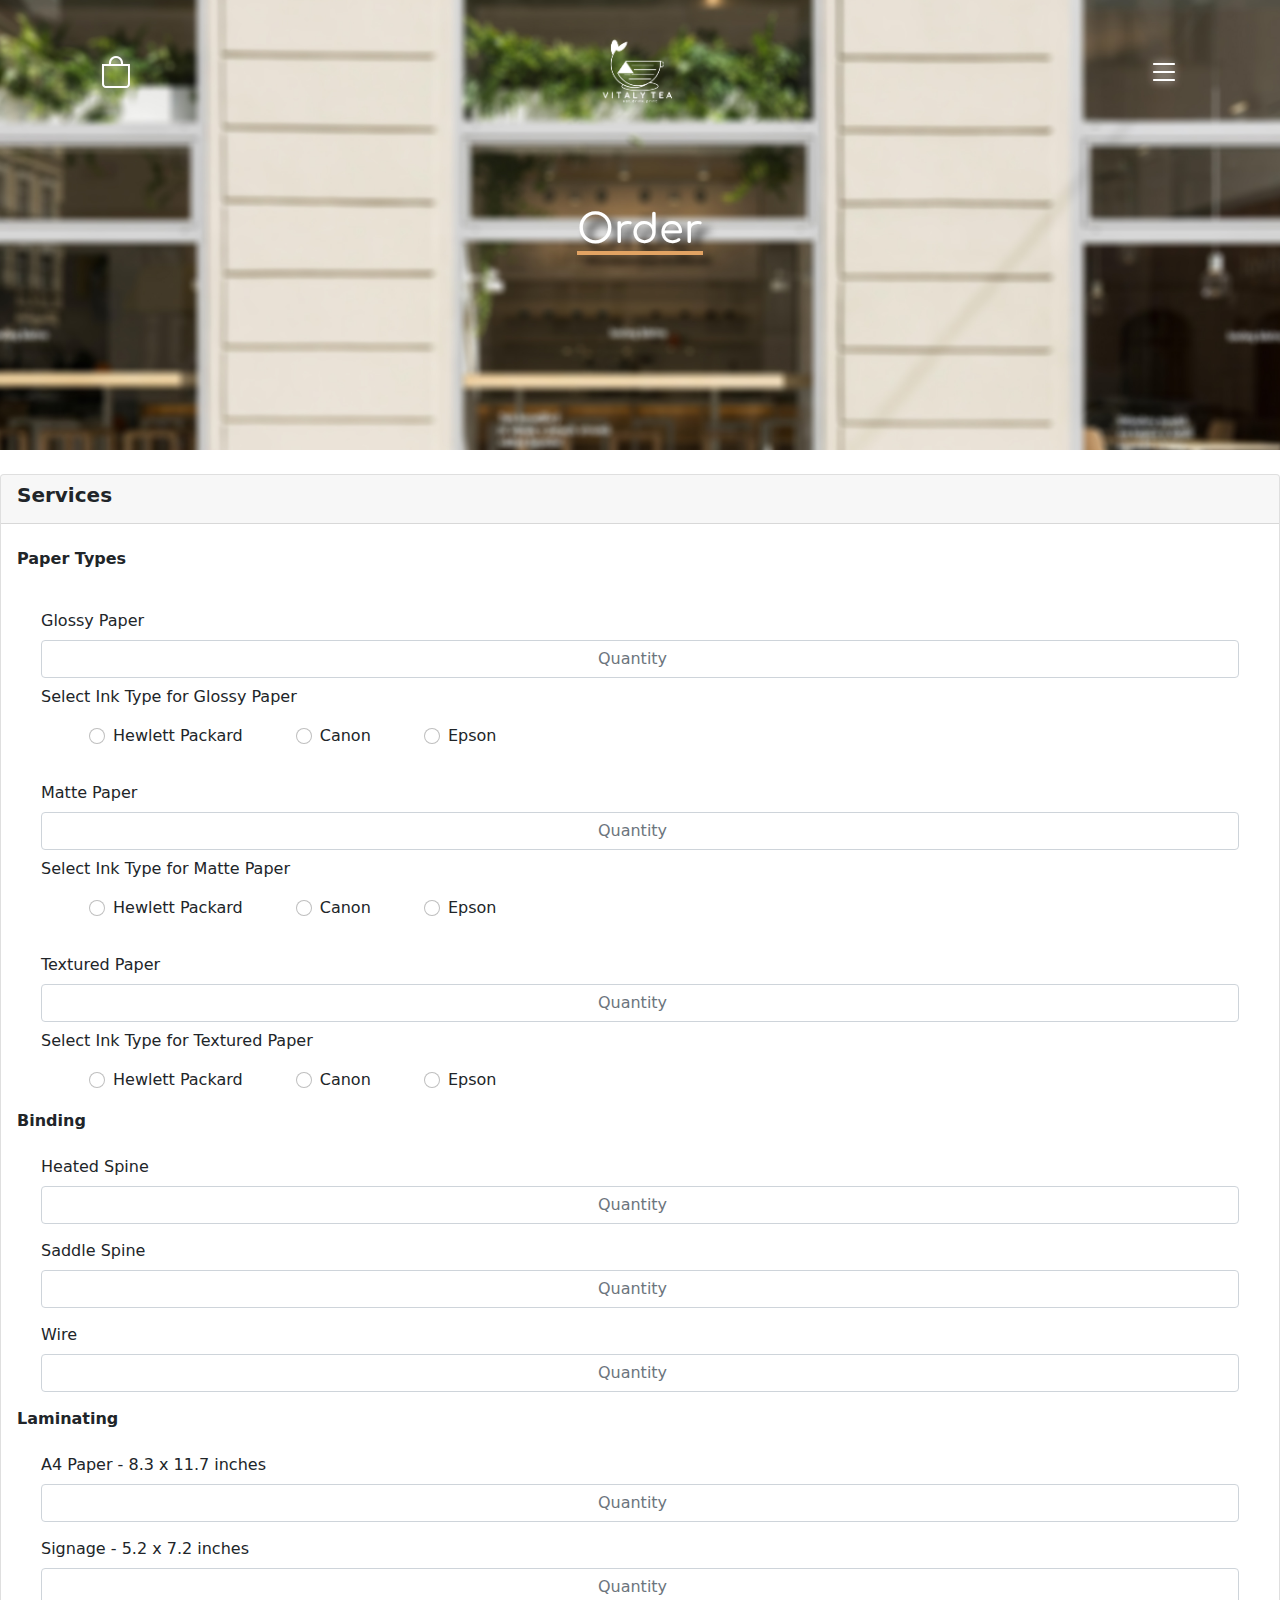
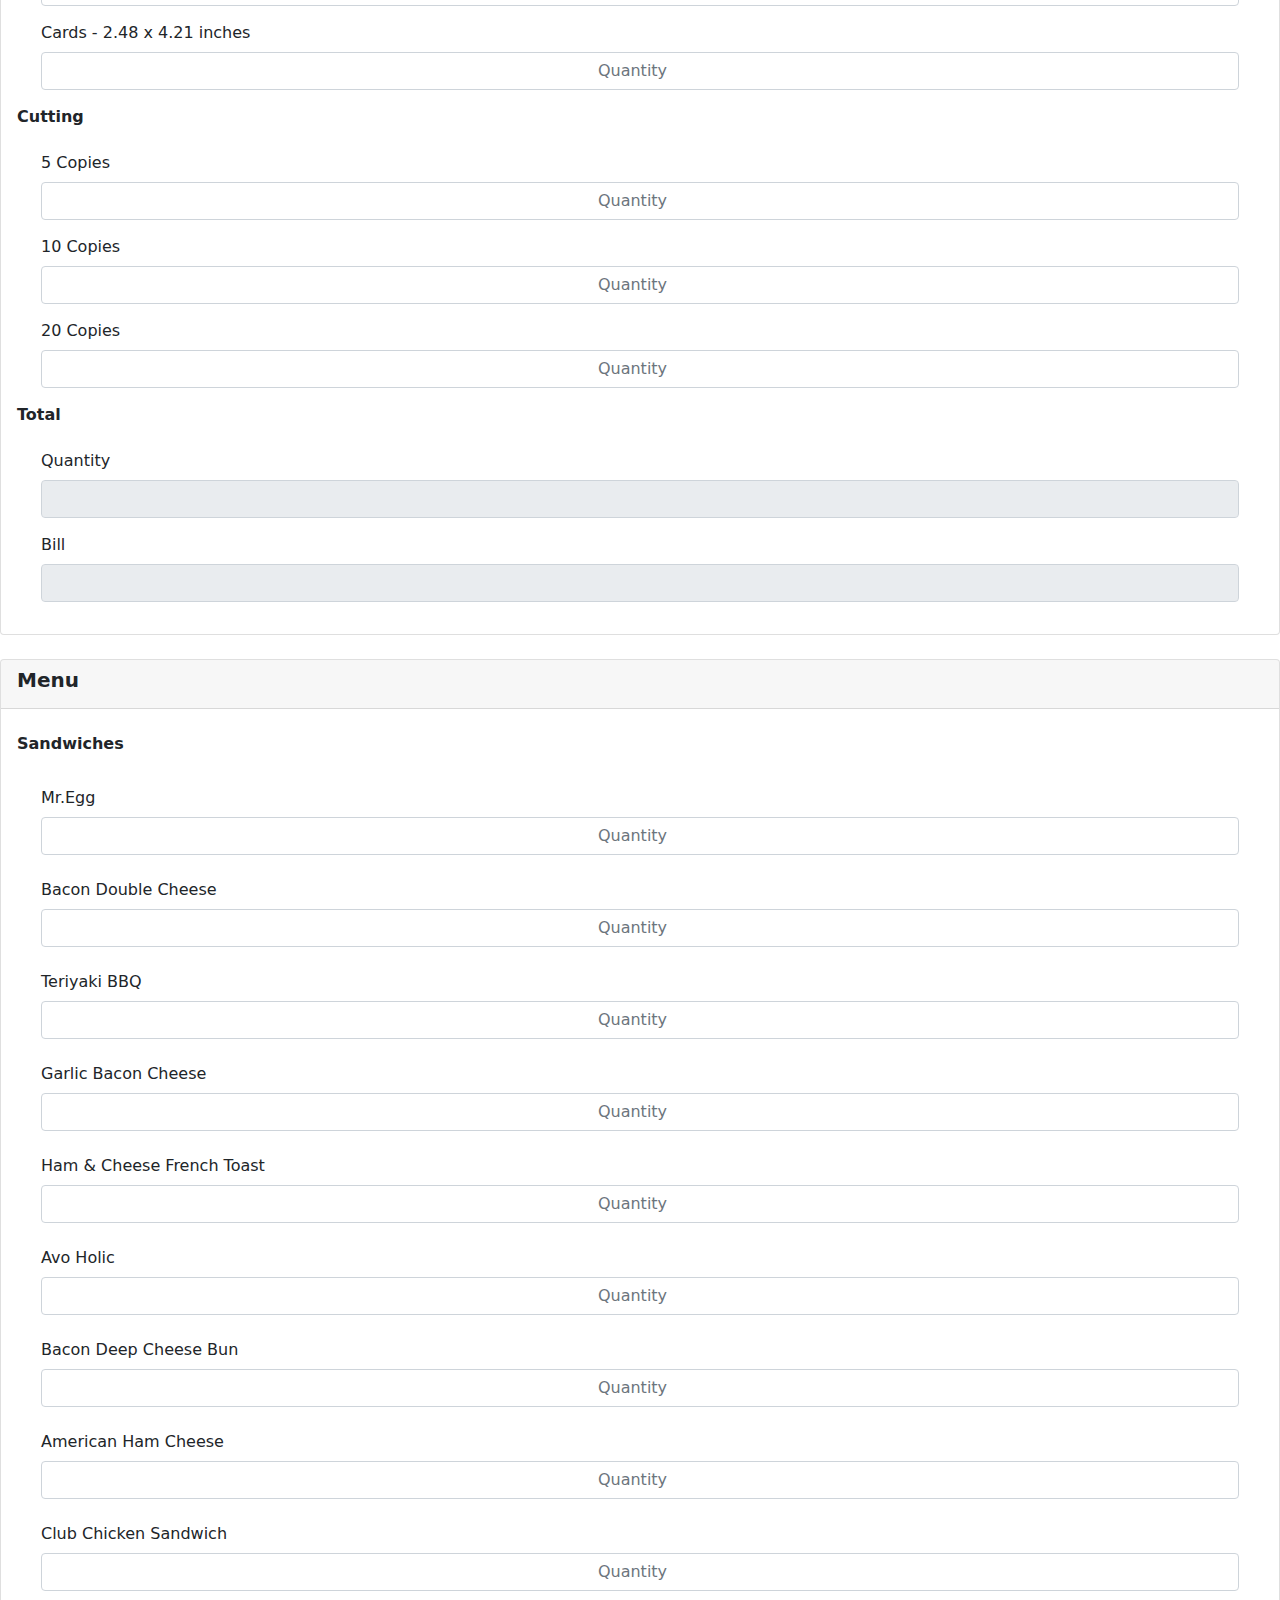
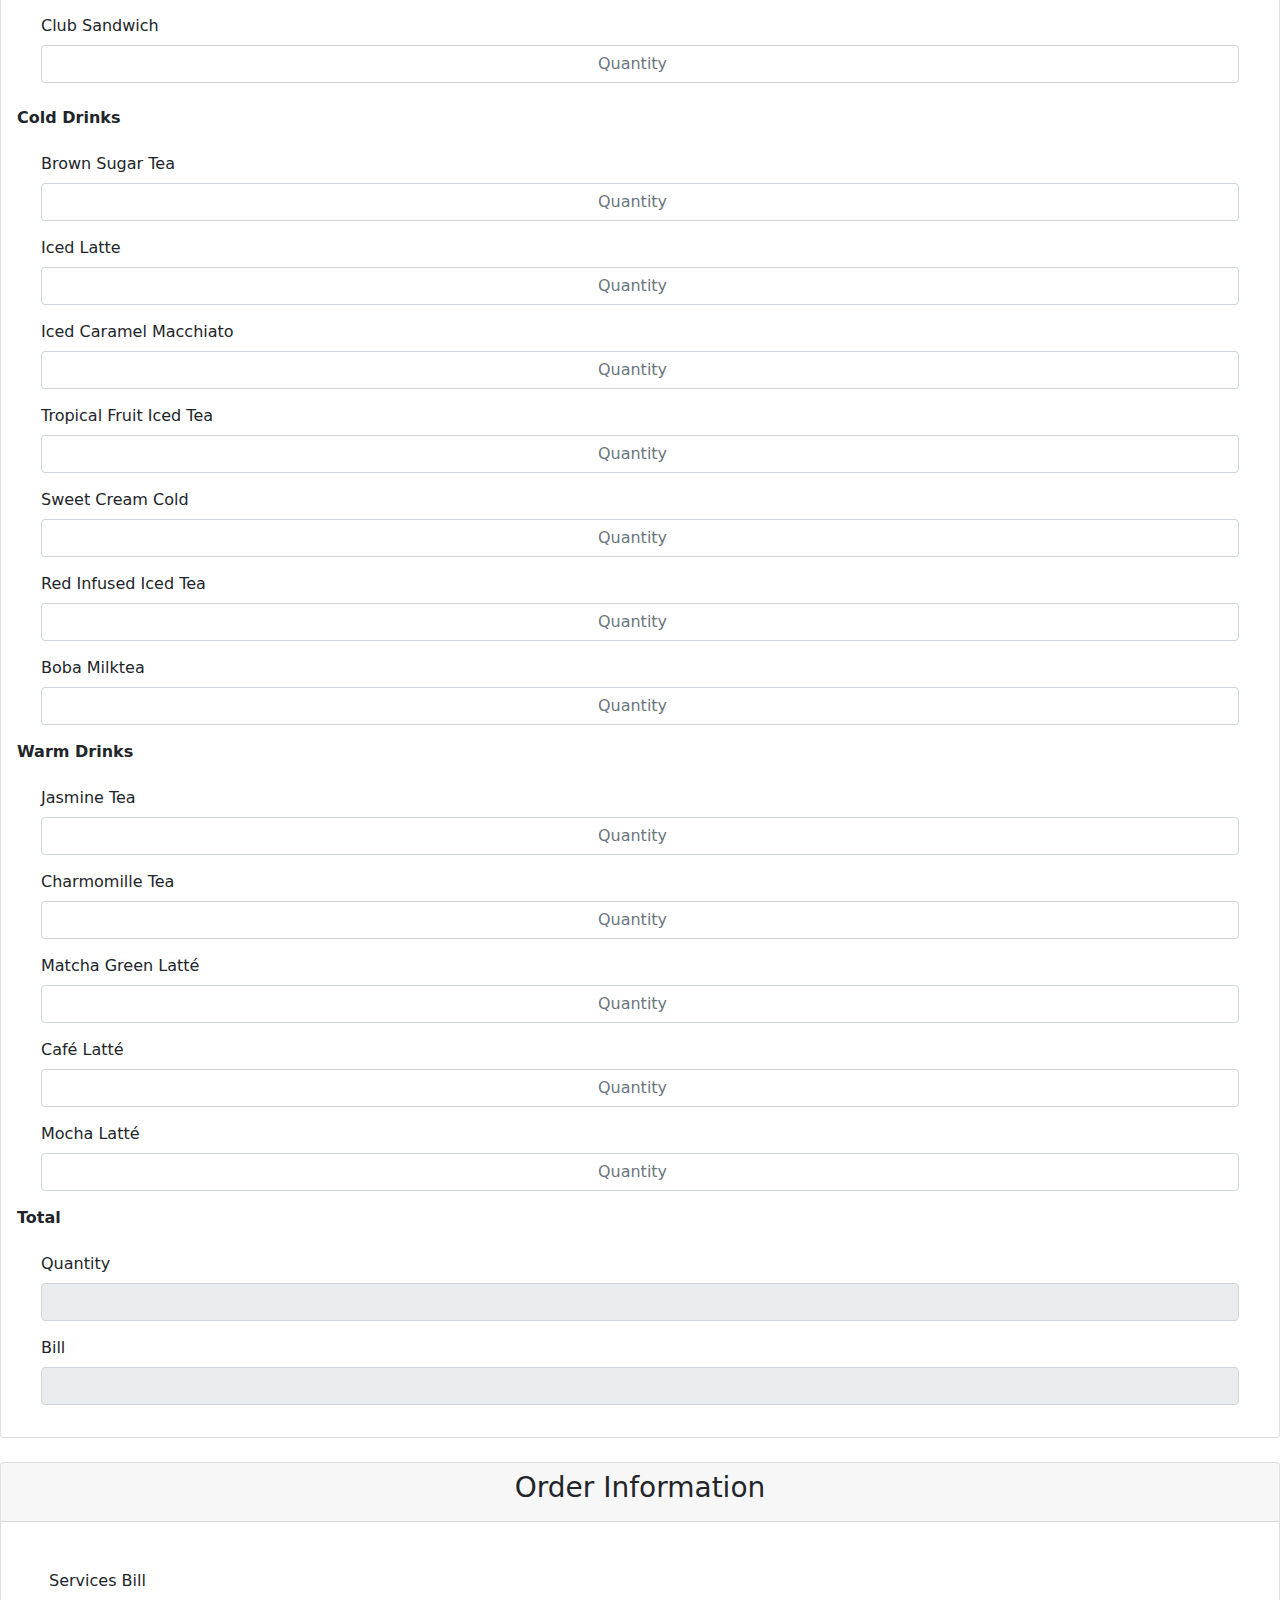
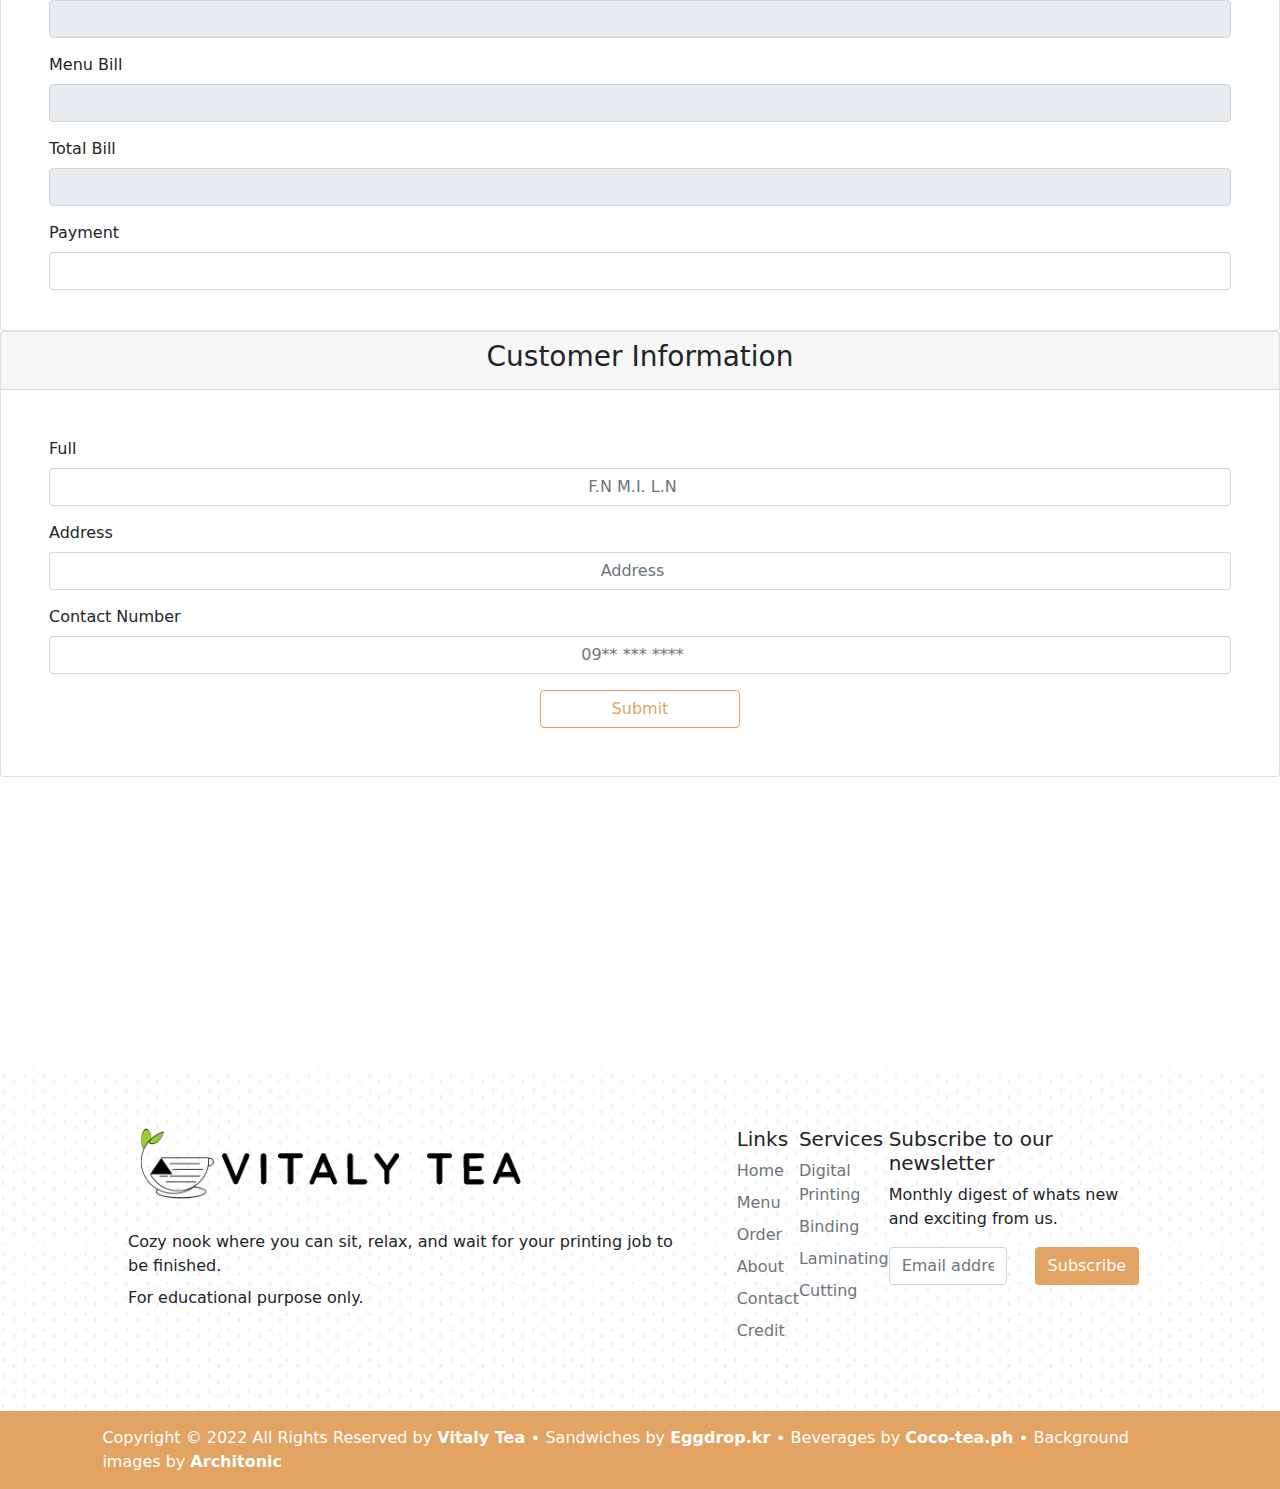
<file: order.html>
<html>

<head>
	
	<title>Order Form</title>
	<link rel="icon" type="image/gif/png" href="https://cdn-icons-png.flaticon.com/512/4645/4645898.png">

<!-- Bootstrap 5 -->
	<link href="https://cdn.jsdelivr.net/npm/bootstrap@5.0.2/dist/css/bootstrap.min.css" rel="stylesheet" integrity="sha384-EVSTQN3/azprG1Anm3QDgpJLIm9Nao0Yz1ztcQTwFspd3yD65VohhpuuCOmLASjC" crossorigin="anonymous">
	<script src="https://cdn.jsdelivr.net/npm/@popperjs/core@2.9.2/dist/umd/popper.min.js" integrity="sha384-IQsoLXl5PILFhosVNubq5LC7Qb9DXgDA9i+tQ8Zj3iwWAwPtgFTxbJ8NT4GN1R8p" crossorigin="anonymous"></script>
	<script src="https://cdn.jsdelivr.net/npm/bootstrap@5.0.2/dist/js/bootstrap.min.js" integrity="sha384-cVKIPhGWiC2Al4u+LWgxfKTRIcfu0JTxR+EQDz/bgldoEyl4H0zUF0QKbrJ0EcQF" crossorigin="anonymous"></script>

<!-- JQuery -->
	   <script src="https://code.jquery.com/jquery-3.5.1.slim.min.js"       integrity="sha384-DfXdz2htPH0lsSSs5nCTpuj/zy4C+OGpamoFVy38MVBnE+IbbVYUew+OrCXaRkfj"        crossorigin="anonymous"></script>
	
<!-- CSS -->
	<link rel="stylesheet" href="css/order.css">	
	
<!-- FONTS -->
<link href="https://fonts.googleapis.com/css2?family=Comfortaa:wght@400;500&family=M+PLUS+Rounded+1c&family=Playfair+Display&display=swap" rel="stylesheet">
	
<!-- Icons -->	
	<link rel="stylesheet" href="https://cdn.jsdelivr.net/npm/bootstrap-icons@1.8.1/font/bootstrap-icons.css">
<link rel="stylesheet" href="https://use.fontawesome.com/releases/v5.8.1/css/all.css" integrity="sha384-50oBUHEmvpQ+1lW4y57PTFmhCaXp0ML5d60M1M7uH2+nqUivzIebhndOJK28anvf" crossorigin="anonymous">

<!-- JavaScript -->	
	<script src="javascript/menu.js"></script>
	<script src="https://unpkg.com/aos@next/dist/aos.js"></script>

<!-- Animate on Scroll -->
 <link rel="stylesheet" href="https://unpkg.com/aos@next/dist/aos.css"/>
 <script src="https://unpkg.com/aos@next/dist/aos.js"></script>

</head>

<body>

<header>
<a class="bi bi-bag bag " href="order.html"></a>
<a href="index.html" class ="logo-navbar"><img src="images/logo.png"></a>
<a class="bi bi-list menu"   onclick="openNav()"></a>

	<div id="myNav" class="menu-overlay">
	  <a href="javascript:void(0)" class="closebtn bi bi-x" onclick="closeNav()"></i></a>
	  <div class="menu-overlay-content">
		<a href="index.html" class="menu-item"><span class="un">Home</span></a>
		<a href="services.html" class="menu-item"><span class="un">Services</span></a>
		<a href="menu.html" class="menu-item"><span class="un">Menu</span></a>
		<a href="order.html" class="menu-item"><span class="un">Order</span></a>
		<a href="about.html" class="menu-item"><span class="un">About</span></a>
		<a href="contact.html" class="menu-item"><span class="un">Contact</span></a>
		<a href="credit.html" class="menu-item"><span class="un">Credits</span></a>		  
	  </div>
	</div>

</header>

<section class="banner">
<div class="title">
<h1 class = "title-text align-middle" data-aos="fade-down">Order</h1>
</div>
</section>



<div class="container mx-auto my-4 justify-content-center">
		<div class="card">
		  <div class="card-header">
			<h5><b>Services</b></h5>
		  </div>
		  <div class="card-body">
			<form>
				<div class="row">
				<div class="col-md">
					<label for="Qty1" class="col-md-6 col-form-label"><b>Paper Types</b></label>
						<div class="mx-4">
							<div class="form-group row mt-4">
								<label for="Qty1" class="col-md-6 col-form-label">Glossy Paper </label>
								<div class="col-md-4">
								<input type="number" class="form-control text-center" onblur="findTotal()"  name="qty" id="glossy" placeholder="Quantity">
								</div>
								<label for="Qty1" class="col-md-6 col-form-label">Select Ink Type for Glossy Paper </label>
							</div>
							<div class="mx-4 my-2">
								<div class="form-check form-check-inline mx-4">
								  <input class="form-check-input" type="radio" name="radio1" value="20" id="hp">
								  <label class="form-check-label" for="flexRadioDefault1">Hewlett Packard </label>
								</div>
								<div class="form-check form-check-inline mx-4">					
								  <input class="form-check-input" type="radio" name="radio1" value="15" id="canon">
								  <label class="form-check-label" for="flexRadioDefault2">Canon </label>
								</div>
								<div class="form-check form-check-inline mx-4">	
								  <input class="form-check-input" type="radio" name="radio1" value="30" id="epson">
								  <label class="form-check-label" for="flexRadioDefault3">Epson </label>
								</div>
							</div>
							<div class="form-group row mt-4">
								<label for="Qty1" class="col-md-6 col-form-label">Matte Paper </label>
								<div class="col-md-4">
								<input type="number" class="form-control text-center" onblur="findTotal()"  name="qty" id="matte" placeholder="Quantity">
								</div>
								<label for="Qty1" class="col-md-6 col-form-label">Select Ink Type for Matte Paper </label>
							</div>
							<div class="mx-4 my-2">
								<div class="form-check form-check-inline mx-4">
								  <input class="form-check-input" type="radio" name="radio2" id="flexRadioDefault4">
								  <label class="form-check-label" for="flexRadioDefault4">Hewlett Packard </label>
								</div>
								<div class="form-check form-check-inline mx-4">					
								  <input class="form-check-input" type="radio" name="radio2" id="flexRadioDefault5">
								  <label class="form-check-label" for="flexRadioDefault5">Canon </label>
								</div>
								<div class="form-check form-check-inline mx-4">	
								  <input class="form-check-input" type="radio" name="radio2" id="flexRadioDefault6">
								  <label class="form-check-label" for="flexRadioDefault6">Epson </label>
								</div>
							</div>
							<div class="form-group row mt-4">
								<label for="Qty1" class="col-md-6 col-form-label">Textured Paper </label>
								<div class="col-md-4">
								<input type="number" class="form-control text-center" onblur="findTotal()"  name="qty" id="textured" placeholder="Quantity">
								</div>
								<label for="Qty1" class="col-md-6 col-form-label">Select Ink Type for Textured Paper </label>
							</div>
							<div class="mx-4 my-2">
								<div class="form-check form-check-inline mx-4">
								  <input class="form-check-input" type="radio" name="radio3" id="flexRadioDefault7">
								  <label class="form-check-label" for="flexRadioDefault7">Hewlett Packard </label>
								</div>
								<div class="form-check form-check-inline mx-4">					
								  <input class="form-check-input" type="radio" name="radio3" id="flexRadioDefault8">
								  <label class="form-check-label" for="flexRadioDefault8">Canon </label>
								</div>
								<div class="form-check form-check-inline mx-4">	
								  <input class="form-check-input" type="radio" name="radio3" id="flexRadioDefault9">
								  <label class="form-check-label" for="flexRadioDefault9">Epson </label>
								</div>
							</div>
						</div>
					<label for="Qty1" class="col-md-6 col-form-label"><b>Binding</b></label>
						<div class="form-group row mx-4  my-2">
								<label  class="col-md-6 col-form-label">Heated Spine</label>
								<div class="col-md-4">
								<input type="number" class="form-control text-center" onblur="findTotal()"  name="qty" id="heated" placeholder="Quantity">
								</div>		
						</div>
						<div class="form-group row mx-4 my-2">
								<label  class="col-md-6 col-form-label">Saddle Spine</label>
								<div class="col-md-4">
								<input type="number" class="form-control text-center" onblur="findTotal()"  name="qty" id="saddle" placeholder="Quantity">
								</div>		
						</div>
						<div class="form-group row mx-4  my-2">
								<label  class="col-md-6 col-form-label">Wire</label>
								<div class="col-md-4">
								<input type="number" class="form-control text-center" onblur="findTotal()"  name="qty" id="wire" placeholder="Quantity">
								</div>		
						</div>
					</div>
					<div class="col-md">
					<label for="Qty1" class="col-md-6 col-form-label"><b>Laminating</b></label>
					
							<div class="form-group row mx-4  my-2">
								<label for="Qty1" class="col-md-6 col-form-label">A4 Paper - 8.3 x 11.7 inches</label>
								<div class="col-md-4">
								<input type="number" class="form-control text-center" onblur="findTotal()"  name="qty" id="a4" placeholder="Quantity">
								</div>		
						</div>
						<div class="form-group row mx-4 my-2">
								<label for="Qty1" class="col-md-6 col-form-label">Signage -  5.2 x 7.2 inches</label>
								<div class="col-md-4">
								<input type="number" class="form-control text-center" onblur="findTotal()"  name="qty" id="signage" placeholder="Quantity">
								</div>		
						</div>
						<div class="form-group row mx-4  my-2">
								<label for="Qty1" class="col-md-6 col-form-label">Cards -  2.48 x 4.21 inches</label>
								<div class="col-md-4">
								<input type="number" class="form-control text-center" onblur="findTotal()"  name="qty" id="cards" placeholder="Quantity">
								</div>		
						</div>
						
					<label for="Qty1" class="col-md-6 col-form-label"><b>Cutting</b></label>
						<div class="form-group row mx-4  my-2">
								<label class="col-md-6 col-form-label">5 Copies</label>
								<div class="col-md-4">
								<input type="number" class="form-control text-center" onblur="findTotal()"  name="qty" id="five" placeholder="Quantity">
								</div>		
						</div>
						<div class="form-group row mx-4 my-2">
								<label  class="col-md-6 col-form-label">10 Copies</label>
								<div class="col-md-4">
								<input type="number" class="form-control text-center" onblur="findTotal()"  name="qty" id="ten" placeholder="Quantity">
								</div>		
						</div>
						<div class="form-group row mx-4  my-2">
								<label class="col-md-6 col-form-label">20 Copies</label>
								<div class="col-md-4">
								<input type="number" class="form-control text-center" onblur="findTotal()"  name="qty" id="twenty" placeholder="Quantity">
								</div>		
						</div>
						
						<label for="Qty1" class="col-md-6 col-form-label"><b>Total</b></label>
						<div class="form-group row mx-4  my-2">
								<label for="total" class="col-md-6 col-form-label">Quantity</label>
								<div class="col-md-4">
								<input type="number" class="form-control text-center" id="total" readonly>
								</div>		
						</div>
						<div class="form-group row mx-4 my-2">
								<label for="totalbill" class="col-md-6 col-form-label">Bill</label>
								<div class="col-md-4">
								<input type="number" class="form-control text-center"  id="totalbill" readonly>
								</div>		
						</div>
					</div>
			</form>
		 </div>
	</div>
</div>
</div>

<!-- menu -->
<div class="container mx-auto my-4 justify-content-center">
	<div class="card">
		<div class="card-header">
			<h5><b>Menu</b></h5>
		</div>
		<div class="card-body">
		<form>
			<div class="row">
				<div class="col-md">
					<label for="Qty1" class="col-md-6 col-form-label"><b>Sandwiches</b></label>
					
						<div class="form-group row mx-4  my-3">
								<label for="Qty1" class="col-md-6 col-form-label">Mr.Egg</label>
								<div class="col-md-4">
								<input type="number" class="form-control text-center" onblur="findTotal2()"  name="qty2" id="sand1" placeholder="Quantity">
								</div>		
						</div>
						<div class="form-group row mx-4 my-3">
								<label for="Qty1" class="col-md-6 col-form-label">Bacon Double Cheese</label>
								<div class="col-md-4">
								<input type="number" class="form-control text-center" onblur="findTotal2()"  name="qty2" id="sand2" placeholder="Quantity">
								</div>		
						</div>
						<div class="form-group row mx-4  my-3">
								<label for="Qty1" class="col-md-6 col-form-label">Teriyaki BBQ</label>
								<div class="col-md-4">
								<input type="number" class="form-control text-center" onblur="findTotal2()"  name="qty2" id="sand3" placeholder="Quantity">
								</div>		
						</div>
						<div class="form-group row mx-4  my-3">
								<label for="Qty1" class="col-md-6 col-form-label">Garlic Bacon Cheese</label>
								<div class="col-md-4">
								<input type="number" class="form-control text-center" onblur="findTotal2()"  name="qty2" id="sand4" placeholder="Quantity">
								</div>		
						</div>
						<div class="form-group row mx-4 my-3">
								<label for="Qty1" class="col-md-6 col-form-label">Ham & Cheese French Toast</label>
								<div class="col-md-4">
								<input type="number" class="form-control text-center" onblur="findTotal2()"  name="qty2" id="sand5" placeholder="Quantity">
								</div>		
						</div>
						<div class="form-group row mx-4  my-3">
								<label for="Qty1" class="col-md-6 col-form-label">Avo Holic</label>
								<div class="col-md-4">
								<input type="number" class="form-control text-center" onblur="findTotal2()"  name="qty2" id="sand6" placeholder="Quantity">
								</div>		
						</div>
						<div class="form-group row mx-4  my-3">
								<label for="Qty1" class="col-md-6 col-form-label">Bacon Deep Cheese Bun</label>
								<div class="col-md-4">
								<input type="number" class="form-control text-center" onblur="findTotal2()"  name="qty2" id="sand7" placeholder="Quantity">
								</div>		
						</div>
						<div class="form-group row mx-4  my-3">
								<label for="Qty1" class="col-md-6 col-form-label">American Ham Cheese</label>
								<div class="col-md-4">
								<input type="number" class="form-control text-center" onblur="findTotal2()"  name="qty2" id="sand8" placeholder="Quantity">
								</div>		
						</div>
						<div class="form-group row mx-4  my-3">
								<label for="Qty1" class="col-md-6 col-form-label">Club Chicken Sandwich</label>
								<div class="col-md-4">
								<input type="number" class="form-control text-center" onblur="findTotal2()"  name="qty2" id="sand9" placeholder="Quantity">
								</div>		
						</div>
						<div class="form-group row mx-4  my-3">
								<label for="Qty1" class="col-md-6 col-form-label">Club Sandwich</label>
								<div class="col-md-4">
								<input type="number" class="form-control text-center" onblur="findTotal2()"  name="qty2" id="sand10" placeholder="Quantity">
								</div>		
						</div>
					</div>
					<div class="col-md">
					<label for="Qty1" class="col-md-6 col-form-label"><b>Cold Drinks</b></label>
					
						<div class="form-group row mx-4  my-2">
								<label for="Qty1" class="col-md-6 col-form-label">Brown Sugar Tea</label>
								<div class="col-md-4">
								<input type="number" class="form-control text-center" onblur="findTotal2()"  name="qty2" id="cold1" placeholder="Quantity">
								</div>		
						</div>
						<div class="form-group row mx-4 my-2">
								<label for="Qty1" class="col-md-6 col-form-label">Iced Latte</label>
								<div class="col-md-4">
								<input type="number" class="form-control text-center" onblur="findTotal2()"  name="qty2" id="cold2" placeholder="Quantity">
								</div>		
						</div>
						<div class="form-group row mx-4  my-2">
								<label for="Qty1" class="col-md-6 col-form-label">Iced Caramel Macchiato</label>
								<div class="col-md-4">
								<input type="number" class="form-control text-center" onblur="findTotal2()"  name="qty2" id="cold3" placeholder="Quantity">
								</div>		
						</div>
						<div class="form-group row mx-4  my-2">
								<label for="Qty1" class="col-md-6 col-form-label">Tropical Fruit Iced Tea</label>
								<div class="col-md-4">
								<input type="number" class="form-control text-center" onblur="findTotal2()"  name="qty2" id="cold4" placeholder="Quantity">
								</div>		
						</div>
						<div class="form-group row mx-4 my-2">
								<label for="Qty1" class="col-md-6 col-form-label">Sweet Cream Cold</label>
								<div class="col-md-4">
								<input type="number" class="form-control text-center" onblur="findTotal2()"  name="qty2" id="cold5" placeholder="Quantity">
								</div>		
						</div>
						<div class="form-group row mx-4  my-2">
								<label for="Qty1" class="col-md-6 col-form-label">Red Infused Iced Tea</label>
								<div class="col-md-4">
								<input type="number" class="form-control text-center" onblur="findTotal2()"  name="qty2" id="cold6" placeholder="Quantity">
								</div>		
						</div>
						<div class="form-group row mx-4  my-2">
								<label for="Qty1" class="col-md-6 col-form-label">Boba Milktea</label>
								<div class="col-md-4">
								<input type="number" class="form-control text-center" onblur="findTotal2()"  name="qty2" id="cold7" placeholder="Quantity">
								</div>		
						</div>
					<label for="Qty1" class="col-md-6 col-form-label"><b>Warm Drinks</b></label>
						<div class="form-group row mx-4  my-2">
								<label for="Qty1" class="col-md-6 col-form-label">Jasmine Tea</label>
								<div class="col-md-4">
								<input type="number" class="form-control text-center" onblur="findTotal2()"  name="qty2" id="warm1" placeholder="Quantity">
								</div>		
						</div>
						<div class="form-group row mx-4 my-2">
								<label for="Qty1" class="col-md-6 col-form-label">Charmomille Tea</label>
								<div class="col-md-4">
								<input type="number" class="form-control text-center" onblur="findTotal2()"  name="qty2" id="warm2" placeholder="Quantity">
								</div>		
						</div>
						<div class="form-group row mx-4  my-2">
								<label for="Qty1" class="col-md-6 col-form-label">Matcha Green Latté</label>
								<div class="col-md-4">
								<input type="number" class="form-control text-center" onblur="findTotal2()"  name="qty2" id="warm3" placeholder="Quantity">
								</div>		
						</div>
						<div class="form-group row mx-4 my-2">
								<label for="Qty1" class="col-md-6 col-form-label">Café Latté</label>
								<div class="col-md-4">
								<input type="number" class="form-control text-center" onblur="findTotal2()"  name="qty2" id="warm4" placeholder="Quantity">
								</div>		
						</div>
						<div class="form-group row mx-4  my-2">
								<label for="Qty1" class="col-md-6 col-form-label">Mocha Latté</label>
								<div class="col-md-4">
								<input type="number" class="form-control text-center" onblur="findTotal2()"  name="qty2" id="warm5" placeholder="Quantity">
								</div>		
						</div>
						<label for="Qty1" class="col-md-6 col-form-label"><b>Total</b></label>
						<div class="form-group row mx-4  my-2">
								<label for="total" class="col-md-6 col-form-label">Quantity</label>
								<div class="col-md-4">
								<input type="number" class="form-control text-center" id="total2" readonly>
								</div>		
						</div>
						<div class="form-group row mx-4 my-2">
								<label  class="col-md-6 col-form-label">Bill</label>
								<div class="col-md-4">
								<input type="number" class="form-control text-center"  id="totalbill2" readonly>
								</div>		
						</div>
			
					</div>
					
			</div>
		</form>
		</div>
	</div>
</div>

<div class="container mx-auto my-4 justify-content-center">
<div class="row">
  <div class="col-md">
<div class="card mx-auto">
  <div class="card-header">
    <h3 class="text-center">Order Information</h3>
  </div>
  <div class="card-body m-2">
    <form >
	  <div class="form-group row justify-content-center my-3">
		<div class="form-group row mx-4  my-2">
			<label for="total" class="col-md-6 col-form-label">Services Bill</label>
			<div class="col-md-4">
				<input type="number" class="form-control text-center" id="servicetotal" readonly>
			</div>		
		</div>
		<div class="form-group row mx-4 my-2">
			<label for="totalbill" class="col-md-6 col-form-label">Menu Bill</label>
			<div class="col-md-4">
				<input type="number" class="form-control text-center"  id="menutotal" readonly>
			</div>		
		</div>
		<div class="form-group row mx-4 my-2">
			<label for="totalbill" class="col-md-6 col-form-label">Total Bill</label>
			<div class="col-md-4">
				<input type="number" class="form-control text-center"  id="grandtotal" readonly>
			</div>		
		</div>
		<div class="form-group row mx-4 my-2">
			<label  class="col-md-6 col-form-label">Payment</label>
			<div class="col-md-4">
			<input type="number" class="form-control text-center"  id="payment" >
		</div>		
		</div>
	  </div>
	</form>
  </div>
</div>
  </div>


<div class="col-md">
<div class="card mx-auto">
  <div class="card-header">
    <h3 class="text-center">Customer Information</h3>
  </div>
  <div class="card-body m-2">
  
    <form>
	  <div class="form-group row justify-content-center my-3">
		<div class="form-group row mx-4  my-2">
			<label for="total" class="col-md-6 col-form-label">Full </label>
			<div class="col-md-4">
				<input type="number" class="form-control text-center" id="name" placeholder="F.N M.I. L.N">
			</div>		
		</div>
		<div class="form-group row mx-4 my-2">
			<label for="totalbill" class="col-md-6 col-form-label">Address</label>
			<div class="col-md-4">
				<input type="number" class="form-control text-center"  id="address" placeholder="Address">
			</div>		
		</div>
		<div class="form-group row mx-4 my-2">
			<label for="totalbill" class="col-md-6 col-form-label">Contact Number</label>
			<div class="col-md-4">
				<input type="number" class="form-control text-center" id="contact" placeholder="09** *** ****">
			</div>		
		</div>
		<div class="text-center">
			<a class="btn btn-outline-primary submit my-2" data-bs-toggle="modal" data-bs-target="#exampleModal"  id="submit">Submit</a> 
		</div>
	  </div>
	</form>
  </div>
</div>
  </div>

</div>
</div>



<!-- Modal -->
<div class="modal fade" id="exampleModal" tabindex="-1" aria-labelledby="exampleModalLabel" aria-hidden="true">
  <div class="modal-dialog modal-dialog-centered">
    <div class="modal-content">
      <div class="modal-header">
        <h5 class="modal-title" id="exampleModalLabel">Sales Invoice</h5>
        <button type="button" class="btn-close" data-bs-dismiss="modal" aria-label="Close"></button>
      </div>
      <div class="modal-body">
           <h6 id="modal_body"></h6>
		   <div class="text-center">
				<a class="btn btn-outline-primary submit my-2" data-bs-target="#exampleModalToggle2" data-bs-toggle="modal" data-bs-dismiss="modal">Confirm</a> 
			</div>
      </div>
    </div>
  </div>
</div>
<div class="modal fade" id="exampleModalToggle2" aria-hidden="true" aria-labelledby="exampleModalToggleLabel2" tabindex="-1">
  <div class="modal-dialog modal-dialog-centered">
    <div class="modal-content">
      <div class="modal-header">
        <h5 class="modal-title" id="exampleModalToggleLabel2 text-center">Order Successful!</h5>
        <button type="button" class="btn-close" data-bs-dismiss="modal" aria-label="Close"></button>
      </div>
      <div class="modal-body text-center">
       The order details has been sent on your number. Thank you.
      </div>
    </div>
  </div>
</div>


<div class="parallax "></div>
<footer class="">

    <div class="row d-flex" >
      <div class="col-md-3">
		<img src="images/logo-footer.png" class="logo-footer">
        <ul class="nav flex-column">
          <li class="nav-item mb-2">Cozy nook where you can sit, relax, and wait for your printing job to be finished.</li>
		  <li class="nav-item mb-2">For educational purpose only.</li>
		</ul>
      </div>

      <div class="col-md-3 links">
        <h5>Links</h5>
        <ul class="nav flex-column">
          <li class="nav-item mb-2"><a href="index.html" class="nav-link p-0 text-muted">Home</a></li>
          <li class="nav-item mb-2"><a href="menu.html" class="nav-link p-0 text-muted">Menu</a></li>
          <li class="nav-item mb-2"><a href="order.html" class="nav-link p-0 text-muted">Order</a></li>
          <li class="nav-item mb-2"><a href="about.html" class="nav-link p-0 text-muted">About</a></li>
          <li class="nav-item mb-2"><a href="contact.html" class="nav-link p-0 text-muted">Contact</a></li>
	<li class="nav-item mb-2"><a href="credit.html" class="nav-link p-0 text-muted">Credit</a></li>   
        </ul>
      </div>

      <div class="col-md-3">
        <h5>Services</h5>
        <ul class="nav flex-column">
          <li class="nav-item mb-2"><a href="services.html#printing" class="nav-link p-0 text-muted">Digital Printing</a></li>
          <li class="nav-item mb-2"><a href="services.html#binding" class="nav-link p-0 text-muted">Binding</a></li>
          <li class="nav-item mb-2"><a href="services.html#laminating" class="nav-link p-0 text-muted">Laminating</a></li>
		  <li class="nav-item mb-2"><a href="services.html#cutting" class="nav-link p-0 text-muted">Cutting</a></li>
		</ul>
      </div>

      <div class="col-md-3">
        <form>
          <h5>Subscribe to our newsletter</h5>
          <p>Monthly digest of whats new and exciting from us.</p>
          <div class="d-flex w-100 gap-2">
            <label for="newsletter1" class="visually-hidden">Email address</label>
            <input id="newsletter1" type="text" class="form-control" placeholder="Email address">
            <button class="btn " type="button">Subscribe</button>
          </div>
        </form>
      </div>
    </div>

    <div class="footer-c">
      Copyright © 2022 All Rights Reserved by <b>Vitaly Tea</b> ∙ Sandwiches by  <b>Eggdrop.kr</b> ∙ Beverages by <b>Coco-tea.ph</b> ∙ Background images by <b>Architonic</b> 
    </div>
  </footer>


<script>
//printing
var glossy = 30, matte = 20, textured = 20; // price
var glossy_q = 0; matte_q = 0; textured_q = 0; // quantity
var glossy_t = 0; matte_t = 0; textured_t = 0; // total


//binding
var saddle = 60, heated = 80, wire = 40; // price
var saddle_q = 0; heated_q = 0; wire_q = 0; // quantity
var saddle_t = 0; heated_t = 0; wire_t = 0; // total

//laminating
var a4 = 50, signage = 30, cards = 20;// price
var a4_q = 0, signage_q = 0, cards_q = 0;// quantity
var a4_t = 0, signage_t = 0, cards_t = 0;// total

//cutting
var five = 15, ten = 30, twenty = 50;// price
var five_q = 0, ten_q = 0, twenty_q = 0;// quantity
var five_t = 0, ten_t = 0, twenty_t = 0;// total

// sandwich
var sand1 = 99, sand2 = 120, sand3 = 129, sand4 = 149, sand5 = 129, sand6 = 139, sand7 = 149, sand8 = 149, sand9 = 169, sand10 = 159; // price
var sand1_q = 0, sand2_q = 0, sand3_q = 0, sand4_q = 0, sand5_q = 0, sand6_q = 0, sand7_q = 0, sand8_q = 0, sand9_q = 0, sand10_q = 0;// quantity
var sand1_t = 0, sand2_t = 0, sand3_t = 0, sand4_t = 0, sand5_t = 0, sand6_t = 0, sand7_t = 0, sand8_t = 0, sand9_t = 0, sand10_t = 0;// total

//warm
var warm1= 100, warm2= 100,  warm3= 110,   warm4= 150,   warm5= 160; // price
var warm1_q = 0, warm2_q = 0, warm3_q = 0, warm4_q = 0, warm5_q = 0; // quantity
var warm1_t = 0, warm2_t = 0, warm3_t = 0, warm4_t = 0, warm5_t = 0;// total

//cold
var cold1= 140, cold2= 135,  cold3= 135,   cold4= 150,  cold5= 135, cold6= 110, cold7= 135;// price
var cold1_q= 0, cold2_q= 0,  cold3_q= 0,  cold4_q= 0,  cold5_q = 0, cold6_q = 0, cold7_q = 0;// quantity
var cold1_t= 0, cold2_t= 0,  cold3_t= 0,  cold4_t= 0,  cold5_t = 0, cold6_t = 0, cold7_t = 0;// quantity





document.getElementById("sand1").addEventListener("change",function(){
	sand1_q=this.value;
	sand1_t=sand1_q*sand1;
    Total2();

});

document.getElementById("sand2").addEventListener("change",function(){
	sand2_q=this.value;
	sand2_t=sand2_q*sand2;
    Total2();

});

document.getElementById("sand3").addEventListener("change",function(){
	sand3_q=this.value;
	sand3_t=sand3_q*sand3;
    Total2();

});

document.getElementById("sand4").addEventListener("change",function(){
	sand4_q=this.value;
	sand4_t=sand4_q*sand4;
    Total2();

});

document.getElementById("sand5").addEventListener("change",function(){
	sand5_q=this.value;
	sand5_t=sand5_q*sand5;
    Total2();

});

document.getElementById("sand6").addEventListener("change",function(){
	sand6_q=this.value;
	sand6_t=sand6_q*sand6;
    Total2();

});

document.getElementById("sand7").addEventListener("change",function(){
	sand7_q=this.value;
	sand7_t=sand7_q*sand7;
    Total2();

});

document.getElementById("sand8").addEventListener("change",function(){
	sand8_q=this.value;
	sand8_t=sand8_q*sand8;
    Total2();

});

document.getElementById("sand9").addEventListener("change",function(){
	sand9_q=this.value;
	sand9_t=sand9_q*sand9;
    Total2();

});

document.getElementById("sand10").addEventListener("change",function(){
	sand10_q=this.value;
	sand10_t=sand10_q*sand10;
    Total2();

});

document.getElementById("cold1").addEventListener("change",function(){
    cold1_q=this.value;
  cold1_t=cold1_q*cold1;
    Total2();

});

document.getElementById("cold2").addEventListener("change",function(){
    cold2_q=this.value;
  cold2_t=cold2_q*cold2;
    Total2();

});

document.getElementById("cold3").addEventListener("change",function(){
    cold3q=this.value;
  cold3t=cold3_q*cold3;
    Total2();

});

document.getElementById("cold4").addEventListener("change",function(){
    cold4_q=this.value;
  cold4_t=cold4_q*cold4;
    Total2();

});

document.getElementById("cold5").addEventListener("change",function(){
    cold5_q=this.value;
  cold5_t=cold5_q*cold5;
    Total2();

});

document.getElementById("cold6").addEventListener("change",function(){
    cold6_q=this.value;
  cold6_t=cold6_q*cold6;
    Total2();

});

document.getElementById("cold7").addEventListener("change",function(){
    cold7_q=this.value;
  cold7_t=cold7_q*cold7;
    Total2();

});

document.getElementById("warm1").addEventListener("change",function(){
    warm1_q=this.value;
	warm1_t=warm1_q*warm1;
    Total2();

});

document.getElementById("warm2").addEventListener("change",function(){
    warm2_q=this.value;
	warm2_t=warm2_q*warm2;
    Total2();

});

document.getElementById("warm3").addEventListener("change",function(){
    warm3_q=this.value;
	warm3_t=warm3_q*warm3;
    Total2();

});

document.getElementById("warm4").addEventListener("change",function(){
    warm4_q=this.value;
	warm4_t=warm4_q*warm4;
    Total2();

});

document.getElementById("warm5").addEventListener("change",function(){
    warm5_q=this.value;
	warm5_t=warm5_q*warm5;
    Total2();

});

document.getElementById("glossy").addEventListener("change",function(){
	glossy_q=this.value;
	glossy_t=glossy_q*glossy;
    Total();

});

document.getElementById("matte").addEventListener("change",function(){
	matte_q=this.value;
	matte_t=matte_q*matte;
    Total();

});

document.getElementById("textured").addEventListener("change",function(){
	textured_q=this.value;
	textured_t=textured_q*textured;
    Total();

});



document.getElementById("saddle").addEventListener("change",function(){
    saddle_q=this.value;
	saddle_t=saddle_q*saddle;
    Total();

});

document.getElementById("heated").addEventListener("change",function(){
    heated_q=this.value;
	heated_t=heated_q*heated;
    Total();

});

document.getElementById("wire").addEventListener("change",function(){
    wire_q=this.value;
	wire_t=wire_q*wire;
    Total();

});

document.getElementById("a4").addEventListener("change",function(){
    a4_q=this.value;
	a4_t=a4_q*a4;
    Total();

});

document.getElementById("signage").addEventListener("change",function(){
    signage_q=this.value;
	signage_t=signage_q*signage;
    Total();

});

document.getElementById("cards").addEventListener("change",function(){
    cards_q=this.value;
	cards_t=cards_q*cards;
    Total();

});

document.getElementById("five").addEventListener("change",function(){
    five_q=this.value;
	five_t=five_q*five;
    Total();

});

document.getElementById("ten").addEventListener("change",function(){
    ten_q=this.value;
	ten_t=ten_q*ten;
    Total();

});

document.getElementById("twenty").addEventListener("change",function(){
    twenty_q=this.value;
	twenty_t=twenty_q*twenty;
    Total();

});


$("#submit").click(function () {


    var name = $("#name").val();
    var address = $("#address").val();
    var contact = $("#contact").val();
    var bill = $("#grandtotal").val();
	var payment = $("#payment").val();
	var change = payment - bill;
	if (change < 0) {change = "Money is insufficient."}

   var str = 
   "Name: " + name + " <br/> " + 
   "Address: " + address + " <br/> " +
   "Contact Number: " + contact + " <br/> " +
   "Total Bill: " + grandtotal+ " <br/> " +
   "Payment: " + payment + " <br/> " +
   "Change: " + change;
   $("#modal_body").html(str);
});


</script>

<script>
		AOS.init({
			offset: 180,
			duration: 800
		});
	</script>

</body>


</html>
</file>
<file: css/style.css>
body
{
	background: white;
	min-height: 200vh;
	font-family: 'Comfortaa';
	color: black;
	overflow-x: hidden;
}

header {
	position: fixed;
	top: 0;
	Left: 0;
	width: 100%;
	display: flex;
	justify-content: space-between;
	align-items: center;
	transition: 0.6s;
	padding: 30px 100px;
	z-index: 100000;
}

header.sticky {
	padding: 4px 100px;
	background: #e2a363; /*#C19F7AFF;*/
}

header.sticky .logo-navbar img {
	filter: brightness(0) invert(1);
	height: 4em;
}

header.sticky .bi-list, header.sticky .bi-bag {
	color: white;
	font-size: 1.6em;
	text-shadow: none;
}

header .logo-navbar img {
	position: relative;
	height: 5.2em;
	text-decoration: none;
	transition: 0.6s;
}

header .menu, header .bag {
	position: relative;
	color: black;
	font-weight: bold;
	text-decoration: none;
	transition: 0.6s;
	font-size: 2em;
	text-shadow: 0 0 8px white;
}

header .menu:hover, header .bag:hover, header .logo-navbar:hover {
	cursor: pointer;
	transform: scale(1.2);
}



/* menu */

.menu-overlay {
  height: 0%;
  width: 100%;
  position: fixed;
  z-index: 1;
  top: 0;
  left: 0;
  background-color: white;
  overflow-y: hidden;
  transition: 0.5s;
	text-decoration: none;
  text-transform: uppercase;
}

.menu-overlay-content {
  position: relative;
  top: 20%;
overflow: hidden;
  text-align: center;
  margin-top: 30px;
    
}

.menu-overlay a {
	font-family: Comfortaa;
	font-weight: 500;
	padding: 8px;
	text-decoration: none;
	font-size: 2em;
	color: black;
	display: block;
	transition: 0.3s;
}

 
.menu-overlay .closebtn {
  position: absolute;
  top: 20px;
  right: 45px;
  color: black;
  font-size: 60px;
}

.menu-overlay .closebtn:hover {
  position: absolute;
  top: 20px;
  right: 45px;
  font-size: 60px;
  color: #e2a363;
}

.menu {
	color: black;
}

/* underline of menu-items */
.un {
  display: inline-block;
  padding-bottom:3px;
  background-image: linear-gradient(#e2a363, #e2a363);
  background-position: 0 100%; /*OR bottom left*/
  background-size: 0% 3px;
  background-repeat: no-repeat;
  transition:
    background-size 0.3s,
    background-position 0s 0.3s; /*change after the size immediately*/
}

.un:hover {
  background-position: 100% 100%; /*OR bottom right*/
  background-size: 100% 3px;
}

/* active menu-item */
.active {
	background-size: 100% 3px;
	color: black;
}


/* section part */

.banner
{
	position: relative;
	width: 100%;
	height: 100vh;
	background: url("../images/front-blurred.jpg");
	background-size: cover;
	overflow: hidden;
}



.title {
	margin: 0 auto;
	position: absolute;
	top: 29.5%;
	left: 28.5%;
	transform: translate(-50%, -50%);
	font-weight: 800;
	font-size: 6.5em;
	letter-spacing: 5px;
	white-space: nowrap;
	color: black;
}


.left-hand {
	position: absolute;
	bottom: -15%;
	left: 25%;
	
	
}

.right-hand {
	position: absolute;
	bottom: -15%;
	right: 28.5%;
}

/* polaroid */
.polariod-left-container {
	margin: 0 20%;
}
.polaroid-left {
	box-shadow: 0 4px 8px 0 rgba(0, 0, 0, 0.2), 0 6px 20px 0 rgba(0, 0, 0, 0.19);
	height: 500px;
	margin-left: 20%;
}

.polaroid-right {
	position: relative;
	box-shadow: 0 4px 8px 0 rgba(0, 0, 0, 0.2), 0 6px 20px 0 rgba(0, 0, 0, 0.19);
	height: 500px;
	margin-left: 11%;
}

.polaroid-left-text {
	font-family: 'Playfair Display', serif;
	margin-left: 10%;
	padding: 5% 0;
}

.polaroid-right-text {
	font-family: 'Playfair Display', serif;
	margin-left: 10%;
	padding: 5% 0;
}

.quote {
	position: relative;
	width: 14%;
	margin-left: -5%
}


/* Our Services and Our Products*/
.services, .products {
	margin: 2.5% 0;
}

.services h1, .products h1 {
	color: #871C0E;
}

.services h1:hover, .products h1:hover {
	color: black;
}
.services h1, .services h5, .products h1, .products h5{
	display: flex;
	font-family: 'Playfair Display', serif;
	justify-content: center;
}

.services .row, .products .row {
	padding: 28px 11%;
	width: 99vw;
}

.sq-img {
	height: 260px;
	width: 260px;
	overflow: hidden;
	border: 2px solid #e2a363;
	border-radius: 5%;
}
	
.sq-img img{
	width: 100%;
	height: 100%;
	transition: 0.6s ease-in-out;
}
		
.sq-img:hover img {
	transform: scale(1.2);
	
}

.sq-img-text {
	text-align: center;
	margin: 30px 0 ;
}

services .image {
  display: block;
  width: 100%;
  height: auto;
}

.overlay {
  position: absolute;
  top: 0;
  bottom: 0;
  left: 0;
  right: 0;
  height: 100%;
  width: 100%;
  opacity: 0;
  transition: .5s ease;
  background-color: #008CBA;
}

.container:hover .overlay {
  opacity: 1;
}

.text {
  color: white;
  font-size: 20px;
  position: absolute;
  top: 50%;
  left: 50%;
  -webkit-transform: translate(-50%, -50%);
  -ms-transform: translate(-50%, -50%);
  transform: translate(-50%, -50%);
  text-align: center;
}

.products .col-md {
	border:2.5px solid #e2a363;
	margin: 0 4.5%;
	height: 450px;
	border-radius: 5%;

}

.prod-1 {
		background: url("../images/cold.png");
	background-size: 160%;
	background-position: center;
	background-repeat: no-repeat;

 
	
}

.prod-1:hover, .prod-2:hover, .prod-3:hover{
	background-color: RGBA(247,163,99,0.41);
	border: 2.5px solid white;
	cursor: pointer;
}

.prod-2 {
	background: url("../images/sandwich.png");
	background-size: 90%;
	background-position: center;
	position: relative;
	background-repeat: no-repeat;'
	background-attachment: fixed;
  background-position: bottom; 
}

.prod-3 {
	background: url("../images/warm.png");
	background-size: 150%;
	background-position: center;
	position: relative;
	background-repeat: no-repeat;'
	background-attachment: fixed;
  background-position: bottom; 
}

/*	PARALLAX */
.parallax {
  background-image: url("../images/footer-top-bg.jpg");
  height: 250px; 
  background-attachment: fixed;
  background-position: center;
  background-repeat: no-repeat;
  background-size: cover;
  margin-top: 40px;

 
}

.button-services {
	position: absolute;

}
.button-to-page {
	width: 10%;
}

/* Footer */

footer {
	margin-bottom: 0px;
	width: 100%;
	--bs-gutter-x: 1.5rem;
}


footer .logo-footer {
 width: 75%;
 margin-bottom: 20px;
 margin-top: -10px;
}
footer .row {
padding: 60px 10%;
width: 99vw;
background: url("../images/footer-bg.jpg");

}

footer .links {
	padding-left: 5%;
}

.footer-c {
background: #e2a363;
padding: 15px 8%;
color: white;

}

.social-icons {
	float: right;
	margin-top: -10px;
}

.social-icons .fab {
    width: 40px;
    height: 40px;
    border-radius: 50%;
    text-align: center;
    line-height: 40px;
    font-size: 20px;
    color: white;
    background: transparent;
	margin-left: 10px;
    cursor: pointer;
}

.social-icons .fab:hover {
	color: white;
	border: 2px solid white;
	background: transparent;
	text-align: center;
}

footer .btn {
	background-color: #e2a363;
	color: white;
	transition: 0.5s;
	margin-left:  20px;
}

footer .btn:hover {
	cursor: pointer;
	transform: scale(1.2);
	color: white;
}


/* FOOTER */
</file>
<file: css/about.css>
body
{
	background: white;
	min-height: 200vh;
	font-family: 'Comfortaa';
	color: black;
}

header {
	position: fixed;
	top: 0;
	Left: 0;
	width: 100%;
	display: flex;
	justify-content: space-between;
	align-items: center;
	transition: 0.6s;
	padding: 30px 100px;
	z-index: 100000;
}

header.sticky {
	padding: 4px 100px;
	background: #e2a363; /*#C19F7AFF;*/
}

header.sticky .logo-navbar img {
	filter: brightness(0) invert(1);
	height: 4em;
}

header.sticky .bi-list, header.sticky .bi-bag {
	color: white;
	font-size: 1.6em;
	text-shadow: none;
}

header .logo-navbar img {
	position: relative;
	height: 5.2em;
	text-decoration: none;
	transition: 0.6s;
		filter: brightness(0) invert(1);
}

header .menu, header .bag {
	position: relative;
	color: white;
	font-weight: bold;
	text-decoration: none;
	transition: 0.6s;
	font-size: 2em;
	text-shadow: 0 0 8px white;
}

header .menu:hover, header .bag:hover, header .logo-navbar:hover {
	cursor: pointer;
	transform: scale(1.2);
}



/* menu */

.menu-overlay {
  height: 0%;
  width: 100%;
  position: fixed;
  z-index: 1;
  top: 0;
  left: 0;
  background-color: white;
  overflow-y: hidden;
  transition: 0.5s;
	text-decoration: none;
  text-transform: uppercase;
}

.menu-overlay-content {
  position: relative;
  top: 20%;
overflow: hidden;
  text-align: center;
  margin-top: 30px;
    
}

.menu-overlay a {
	font-family: Comfortaa;
	font-weight: 500;
	padding: 8px;
	text-decoration: none;
	font-size: 2em;
	color: black;
	display: block;
	transition: 0.3s;
}

 
.menu-overlay .closebtn {
  position: absolute;
  top: 20px;
  right: 45px;
  color: black;
  font-size: 60px;
}

.menu-overlay .closebtn:hover {
  position: absolute;
  top: 20px;
  right: 45px;
  font-size: 60px;
  color: #e2a363;
}

.menu {
	color: black;
}


/* Opening ni Ward */

.img-fluid{
	max-width: 30%; 
	height: auto; 
	margin-top:6%;
	position: relative;
	left:65%;
}




.container{
	margin-top: -28%;
}
.ktwn{
	position: relative;
}

.pix{
	width: 280px;
	height: 280px;
	margin-top:8%;
	margin-left:12%;
}

.abv{
	margin-top:-1%;
		margin-left:0%;
}
.abv1{
		margin-top:1%;
			margin-left:0%;
}
.abt-us{
	margin-top:10%;
	margin-left:0%;
}


.info{
	margin-top:12%;
	margin-left:5%;
}

.desc{
	margin-top: 3%;
	top: -1%;
	margin-left:5%;
}
.desc1{
	margin-top: -3%;
	margin-left:5%;
}

.bi-facebook
{
	top: 30px;
	margin-left:5%;
}

.bi-instagram
{
	top: 30px;
	margin-left:5%;
}

.bi-spotify
{
	top: 30px;
	margin-left:5%;
}

.bel{
	margin-top:12%;
	margin-left:0%;
	text-align: center;
	cursor: default;
	position: relative;
}
.bem{
	margin-top:12%;
	margin-left:0%;
	text-align: center;
	cursor: pointer;
	position: relative;
}

.bel1 {
	text-align: center;
		color: #e2a363;	
}
.bel1 a{
	margin-top:1%;
	margin-left:0%;
	text-align: center;
	
	text-decoration: none;
	color: #e2a363;	
}

.bel1 a:hover {
	cursor: pointer;
	color: #871C0E;
}

/* Closing ni Ward*/



/* underline of menu-items */
.un {
  display: inline-block;
  padding-bottom:3px;
  background-image: linear-gradient(#e2a363, #e2a363);
  background-position: 0 100%; 
  background-size: 0% 3px;
  background-repeat: no-repeat;
  transition:
    background-size 0.3s,
    background-position 0s 0.3s;

}

.un:hover {
  background-position: 100% 100%;
  background-size: 100% 3px;
}

/* active menu-item */
.active {
	background-size: 100% 3px;
	color: black;
}


/* section part */


.banner {
position:relative;
  background-image: url("../images/about.jpg");
  height: 50vh; 
  background-attachment: fixed;
  background-position: bottom;
  background-repeat: no-repeat;
  background-size: 160%;

}


.title {
	
	position: absolute;
        top: 52%;
        left: 50%;
        margin-right: -50%;
        transform: translate(-50%, -50%);
		color: white;
}

.title-text {
	text-shadow: 8px 8px 8px black;
	text-decoration: underline solid #e2a363;
	text-underline-offset: 0.2em;
}

/*	PARALLAX */
.parallax {
  background-image: url("../images/footer-top-bg.jpg");
  height: 250px; 
  background-attachment: fixed;
  background-position: center;
  background-repeat: no-repeat;
  background-size: cover;
  margin-top: 40px;

 
}

/* Footer */

footer {
	margin-bottom: 0px;
	width: 100%;
	--bs-gutter-x: 1.5rem;
}

footer .logo-footer {
 width: 75%;
 margin-bottom: 20px;
 margin-top: -10px;
}

footer .row {
padding: 60px 10%;
width: 99vw;
background: url("../images/footer-bg.jpg");

}

footer .links {
	padding-left: 5%;
}

.footer-c {
background: #e2a363;
padding: 15px 8%;
color: white;

}

.social-icons {
	float: right;
	margin-top: -10px;
}

.social-icons .fab {
    width: 40px;
    height: 40px;
    border-radius: 50%;
    text-align: center;
    line-height: 40px;
    font-size: 20px;
    color: white;
    background: transparent;
	margin-left: 10px;
    cursor: pointer;
}

.social-icons .fab:hover {
	color: white;
	border: 2px solid white;
	background: transparent;
	text-align: center;
}

footer .btn {
	background-color: #e2a363;
	color: white;
	transition: 0.5s;
	margin-left:  20px;
}

footer .btn:hover {
	cursor: pointer;
	transform: scale(1.2);
	color: white;
}
</file>
<file: css/credit.css>
body
{
	background: white;
	min-height: 200vh;
	font-family: 'Comfortaa';
	color: black;
}

header {
	position: fixed;
	top: 0;
	Left: 0;
	width: 100%;
	display: flex;
	justify-content: space-between;
	align-items: center;
	transition: 0.6s;
	padding: 30px 100px;
	z-index: 100000;
}

header.sticky {
	padding: 4px 100px;
	background: #e2a363; /*#C19F7AFF;*/
}

header.sticky .logo-navbar img {
	filter: brightness(0) invert(1);
	height: 4em;
}

header.sticky .bi-list, header.sticky .bi-bag {
	color: white;
	font-size: 1.6em;
	text-shadow: none;
}

header .logo-navbar img {
	position: relative;
	height: 5.2em;
	text-decoration: none;
	transition: 0.6s;

}
header .menu {
	position: relative;
	color: white;
	font-weight: bold;
	text-decoration: none;
	transition: 0.6s;
	font-size: 2em;
	text-shadow: 0 0 8px white;
}
 header .bag {
	position: relative;
	color: black;
	font-weight: bold;
	text-decoration: none;
	transition: 0.6s;
	font-size: 2em;
	text-shadow: 0 0 8px white;
}

header .menu:hover, header .bag:hover, header .logo-navbar:hover {
	cursor: pointer;
	transform: scale(1.2);
}



/* menu */

.menu-overlay {
  height: 0%;
  width: 100%;
  position: fixed;
  z-index: 1;
  top: 0;
  left: 0;
  background-color: white;
  overflow-y: hidden;
  transition: 0.5s;
	text-decoration: none;
  text-transform: uppercase;
}

.menu-overlay-content {
  position: relative;
  top: 20%;
overflow: hidden;
  text-align: center;
  margin-top: 30px;
    
}

.menu-overlay a {
	font-family: Comfortaa;
	font-weight: 500;
	padding: 8px;
	text-decoration: none;
	font-size: 2em;
	color: black;
	display: block;
	transition: 0.3s;
}

 
.menu-overlay .closebtn {
  position: absolute;
  top: 20px;
  right: 45px;
  color: black;
  font-size: 60px;
}

.menu-overlay .closebtn:hover {
  position: absolute;
  top: 20px;
  right: 45px;
  font-size: 60px;
  color: #e2a363;
}

.menu {
	color: black;
}

/* underline of menu-items */
.un {
  display: inline-block;
  padding-bottom:3px;
  background-image: linear-gradient(#e2a363, #e2a363);
  background-position: 0 100%; /*OR bottom left*/
  background-size: 0% 3px;
  background-repeat: no-repeat;
  transition:
    background-size 0.3s,
    background-position 0s 0.3s; /*change after the size immediately*/
}

.un:hover {
  background-position: 100% 100%; /*OR bottom right*/
  background-size: 100% 3px;
}

/* active menu-item */
.active {
	background-size: 100% 3px;
	color: black;
}

/* section part */


.banner {
position:relative;
  background-image: url("../images/about.jpg");
  height: 50vh; 
  background-attachment: fixed;
  background-position: bottom;
  background-repeat: no-repeat;
  background-size: 160%;

}


.title {
	
	position: absolute;
        top: 52%;
        left: 50%;
        margin-right: -50%;
        transform: translate(-50%, -50%);
		color: white;
}

.title-text {
	text-shadow: 8px 8px 8px black;
	text-decoration: underline solid #e2a363;
	text-underline-offset: 0.2em;
}

/*	PARALLAX */
.parallax {
  background-image: url("../images/footer-top-bg.jpg");
  height: 250px; 
  background-attachment: fixed;
  background-position: center;
  background-repeat: no-repeat;
  background-size: cover;
  margin-top: 40px;

 
}

/* Footer */

footer {
	margin-bottom: 0px;
	width: 100%;
	--bs-gutter-x: 1.5rem;
}

footer .logo-footer {
 width: 75%;
 margin-bottom: 20px;
 margin-top: -10px;
}

footer .row {
padding: 60px 10%;
width: 99vw;
background: url("../images/footer-bg.jpg");

}

footer .links {
	padding-left: 5%;
}

.footer-c {
background: #e2a363;
padding: 15px 8%;
color: white;

}

.social-icons {
	float: right;
	margin-top: -10px;
}

.social-icons .fab {
    width: 40px;
    height: 40px;
    border-radius: 50%;
    text-align: center;
    line-height: 40px;
    font-size: 20px;
    color: white;
    background: transparent;
	margin-left: 10px;
    cursor: pointer;
}

.social-icons .fab:hover {
	color: white;
	border: 2px solid white;
	background: transparent;
	text-align: center;
}

footer .btn {
	background-color: #e2a363;
	color: white;
	transition: 0.5s;
	margin-left:  20px;
}

footer .btn:hover {
	cursor: pointer;
	transform: scale(1.2);
	color: white;
}

.abv1{
	font-weight: bold;
}
</file>
<file: css/menu.css>
body
{
	background: white;
	min-height: 200vh;
	font-family: 'Comfortaa';
	color: black;
}

header {
	position: fixed;
	top: 0;
	Left: 0;
	width: 100%;
	display: flex;
	justify-content: space-between;
	align-items: center;
	transition: 0.6s;
	padding: 30px 100px;
	z-index: 100000;
}

header.sticky {
	padding: 4px 100px;
	background: #e2a363; /*#C19F7AFF;*/
}

header.sticky .logo-navbar img {
	filter: brightness(0) invert(1);
	height: 4em;
}

header.sticky .bi-list, header.sticky .bi-bag {
	color: white;
	font-size: 1.6em;
	text-shadow: none;
}

header .logo-navbar img {
	position: relative;
	height: 5.2em;
	text-decoration: none;
	transition: 0.6s;
}

header .menu, header .bag {
	position: relative;
	color: black;
	font-weight: bold;
	text-decoration: none;
	transition: 0.6s;
	font-size: 2em;
	text-shadow: 0 0 8px white;
}

header .menu:hover, header .bag:hover, header .logo-navbar:hover {
	cursor: pointer;
	transform: scale(1.2);
}



/* menu */

.menu-overlay {
  height: 0%;
  width: 100%;
  position: fixed;
  z-index: 1;
  top: 0;
  left: 0;
  background-color: white;
  overflow-y: hidden;
  transition: 0.5s;
	text-decoration: none;
  text-transform: uppercase;
}

.menu-overlay-content {
  position: relative;
  top: 20%;
overflow: hidden;
  text-align: center;
  margin-top: 30px;
    
}

.menu-overlay a {
	font-family: Comfortaa;
	font-weight: 500;
	padding: 8px;
	text-decoration: none;
	font-size: 2em;
	color: black;
	display: block;
	transition: 0.3s;
}

 
.menu-overlay .closebtn {
  position: absolute;
  top: 20px;
  right: 45px;
  color: black;
  font-size: 60px;
}

.menu-overlay .closebtn:hover {
  position: absolute;
  top: 20px;
  right: 45px;
  font-size: 60px;
  color: #e2a363;
}

.menu {
	color: black;
}

/* underline of menu-items */
.un {
  display: inline-block;
  padding-bottom:3px;
  background-image: linear-gradient(#e2a363, #e2a363);
  background-position: 0 100%; /*OR bottom left*/
  background-size: 0% 3px;
  background-repeat: no-repeat;
  transition:
    background-size 0.3s,
    background-position 0s 0.3s; /*change after the size immediately*/
}

.un:hover {
  background-position: 100% 100%; /*OR bottom right*/
  background-size: 100% 3px;
}

/* active menu-item */
.active {
	background-size: 100% 3px;
	color: black;
}


/* section part */


.banner {
position:relative;
  background-image: url("../images/menu.jpg");
  height: 50vh; 
  background-attachment: fixed;
  background-position: center;
  background-repeat: no-repeat;
  background-size: 160%;

}


.title {
	
	position: absolute;
        top: 52%;
        left: 50%;
        margin-right: -50%;
        transform: translate(-50%, -50%);
		color: white;
}

.title-text {
	text-shadow: 8px 8px 8px black;
	text-decoration: underline solid #e2a363;
	text-underline-offset: 0.2em;
}


/* Our Services and Our Products*/
.services {
	margin: 2.5% 0;
}

.services h1 {
	color: #871C0E;
}

.services h1:hover {
	color: black;
}

.services h1, .services h5{
	display: flex;
	font-family: 'Playfair Display', serif;
	justify-content: center;
}

.services .row {
	padding: 28px 11%;
	width: 99vw;
}

.sq-img {
	padding: 0;
	width: 350px;
	height: 350px;
	margin: 30px;
	overflow: hidden;
	border: 2.5px solid #e2a363;
	border-radius: 5%;
	position: relative;
}

.sq-img:hover {
	background-color: RGBA(247,163,99,0.41);
	border: 2.5px solid white;
	cursor: pointer;
}

	
.sq-img img{
	width: 100%;
	height: 100%;
}
		
.sq-img-text {
	text-align: center;
	color: black;
}

services .image {
  display: block;
  width: 100%;
  height: auto;
}

.menu-title{
	color: #871C0E;
	display: flex;
	font-family: 'Playfair Display', serif;
	justify-content: center;
}

.menu-title:hover {
	color: black;
}

.prod-name{
	position: absolute;
	display:block;
	background-color: #e2a363;
	width: inherit;
	bottom: 0%;
	padding: 5px 30px;
	text-align: center;
	font-size: 25px;
	color: white;
}


.sand-1 {
	background: url("../images/menu/1.png");
	background-size: cover;
	background-position: center;
}
.sand-2 {
	background: url("../images/menu/2.png");
	background-size: cover;
	background-position: center;
}
.sand-3 {
	background: url("../images/menu/3.png");
	background-size: cover;
	background-position: center;
}
.sand-4 {
	background: url("../images/menu/4.png");
	background-size: cover;
	background-position: center;
}
.sand-5 {
	background: url("../images/menu/5.png");
	background-size: cover;
	background-position: center;
}
.sand-6 {
	background: url("../images/menu/6.png");
	background-size: cover;
	background-position: center;
}
.sand-7 {
	background: url("../images/menu/7.png");
	background-size: cover;
	background-position: center;
}
.sand-8 {
	background: url("../images/menu/8.png");
	background-size: cover;
	background-position: center;
}
.sand-9 {
	background: url("../images/menu/9.png");
	background-size: cover;
	background-position: center;
}
.sand-10 {
	background: url("../images/menu/10.png");
	background-size: cover;
	background-position: center;
}


.cold-1 {
	background: url("../images/menu/cold-1.png");
	background-size: cover;
	background-position: center;
}

.cold-2 {
	background: url("../images/menu/cold-2.png");
	background-size: cover;
	background-position: center;
}
.cold-3 {
	background: url("../images/menu/cold-3.png");
	background-size: cover;
	background-position: center;
}
.cold-4 {
	background: url("../images/menu/cold-4.png");
	background-size: cover;
	background-position: center;
}
.cold-5 {
	background: url("../images/menu/cold-5.png");
	background-size: cover;
	background-position: center;
}
.cold-6 {
	background: url("../images/menu/cold-6.png");
	background-size: cover;
	background-position: center;
}
.cold-7 {
	background: url("../images/menu/cold-7.png");
	background-size: cover;
	background-position: center;
}


.warm-1 {
	background: url("../images/menu/warm-1.png");
	background-size: cover;
	background-position: center;
}


.warm-2 {
	background: url("../images/menu/warm-2.png");
	background-size: cover;
	background-position: center;
}

.warm-3 {
	background: url("../images/menu/warm-3.png");
	background-size: cover;
	background-position: center;
	display: flex;

}

.warm-4 {
	background: url("../images/menu/warm-4.png");
	background-size: cover;
	background-position: center;
}

.warm-5 {
	background: url("../images/menu/warm-5.png");
	background-size: cover;
	background-position: center;
}


/* modal */


.product-deets {
		height:  490px;
		width: 1400px;
		bottom: 2%;
		right: 0%;
		margin: 0;
		padding-right: 0;
		padding-left: 0;
		position: absolute;

	
}

.modal-body{
	text-align: center;
}

/*	PARALLAX */
.parallax {
  background-image: url("../images/footer-top-bg.jpg");
  height: 250px; 
  background-attachment: fixed;
  background-position: center;
  background-repeat: no-repeat;
  background-size: cover;
  margin-top: 40px;
}

/* Footer */

footer {
	margin-bottom: 0px;
	width: 100%;
	--bs-gutter-x: 1.5rem;
}

footer .logo-footer {
 width: 75%;
 margin-bottom: 20px;
 margin-top: -10px;
}

footer .row {
padding: 60px 10%;
width: 99vw;
background: url("../images/footer-bg.jpg");

}

footer .links {
	padding-left: 5%;
}

.footer-c {
background: #e2a363;
padding: 15px 8%;
color: white;

}

.social-icons {
	float: right;
	margin-top: -10px;
}

.social-icons .fab {
    width: 40px;
    height: 40px;
    border-radius: 50%;
    text-align: center;
    line-height: 40px;
    font-size: 20px;
    color: white;
    background: transparent;
	margin-left: 10px;
    cursor: pointer;
}

.social-icons .fab:hover {
	color: white;
	border: 2px solid white;
	background: transparent;
	text-align: center;
}

footer .btn {
	background-color: #e2a363;
	color: white;
	transition: 0.5s;
	margin-left:  20px;
}

footer .btn:hover {
	cursor: pointer;
	transform: scale(1.2);
	color: white;
}


/* Menu Bar for Menu*/

.menu-bar .nav-link {
	font-size: 22px;
}


.menu-bar a {
  color: black;
  text-transform: lowercase;
  text-decoration: none;
  display: inline-block;
  padding: 15px 20px;
  position: relative;
}

.menu-bar a:hover {
	 color:  #e2a363; 
	 cursor: pointer;
}

.menu-bar a:after {    
  background: none repeat scroll 0 0 transparent;
  bottom: 0;
  content: "";
  display: block;
  height: 2.5px;
  left: 50%;
  position: absolute;
  background: #871C0E; 
  transition: width 0.3s ease 0s, left 0.3s ease 0s;
  width: 0;
  
  
}
.menu-bar a:hover:after { 
  width: 100%; 
  left: 0; 
  
}

.menu-bar a:focus {
	color: #e2a363; 
}




#sandwich, #warm, #cold {
	display: block;
}

/* modal */

.modal-image {
	width:  70%;
}

.modal-image-2 {
	width:  80%;
}
</file>
